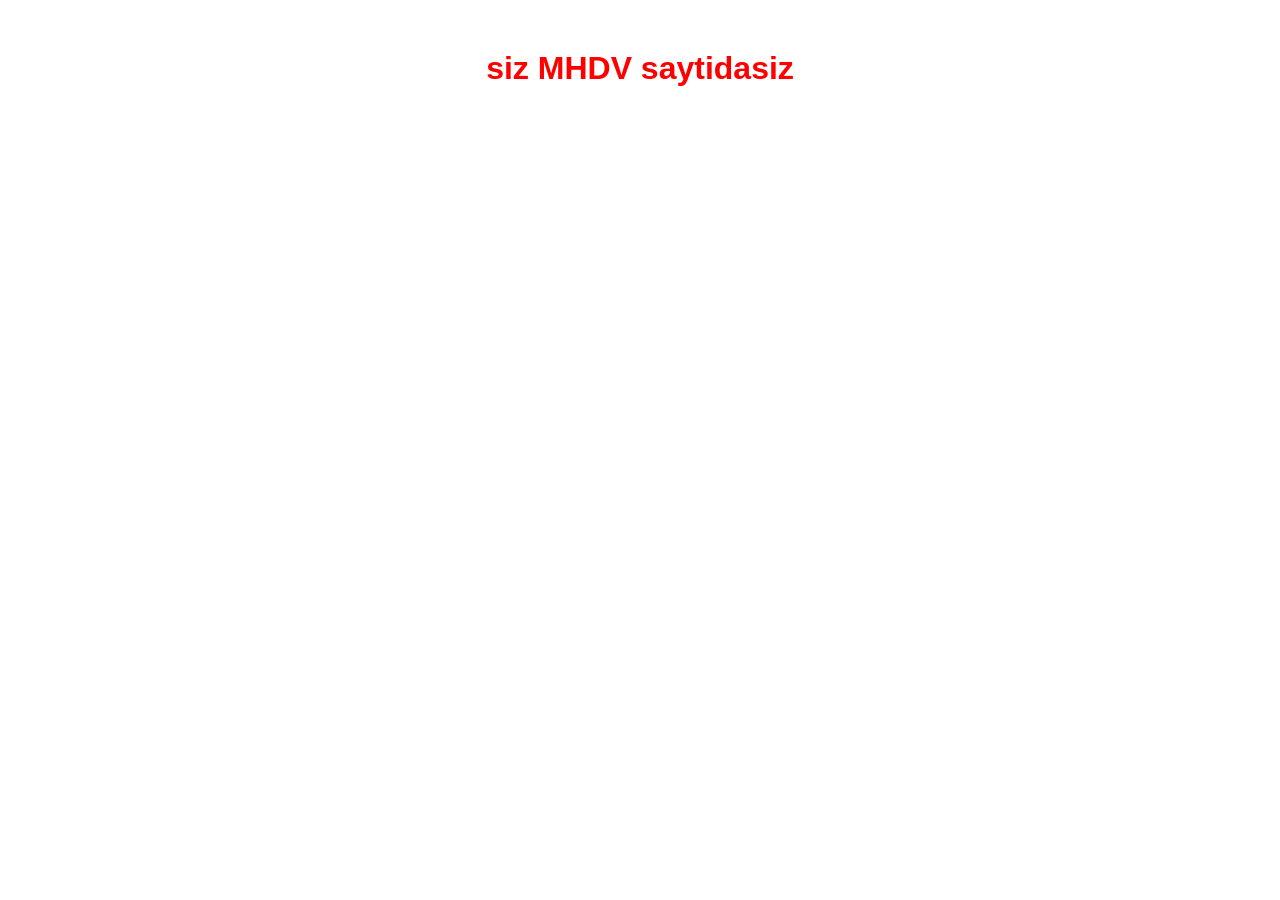
<file: sayt/index.html>
<!DOCTYPE html>
<html lang="uz">

<head>
    <meta charset="UTF-8">
    <meta name="viewport" content="width=device-width, initial-scale=1.0">
    <meta name="description" content="MHDV — rasmiy veb-sayt. Yangiliklar va ma’lumotlar mavjud.">
    <title>MHDV – rasmiy sayt</title>
    <link rel="stylesheet" href="style.css">
</head>

<body>
    <h1>
        siz MHDV saytidasiz
    </h1>
</body>

</html>
</file>
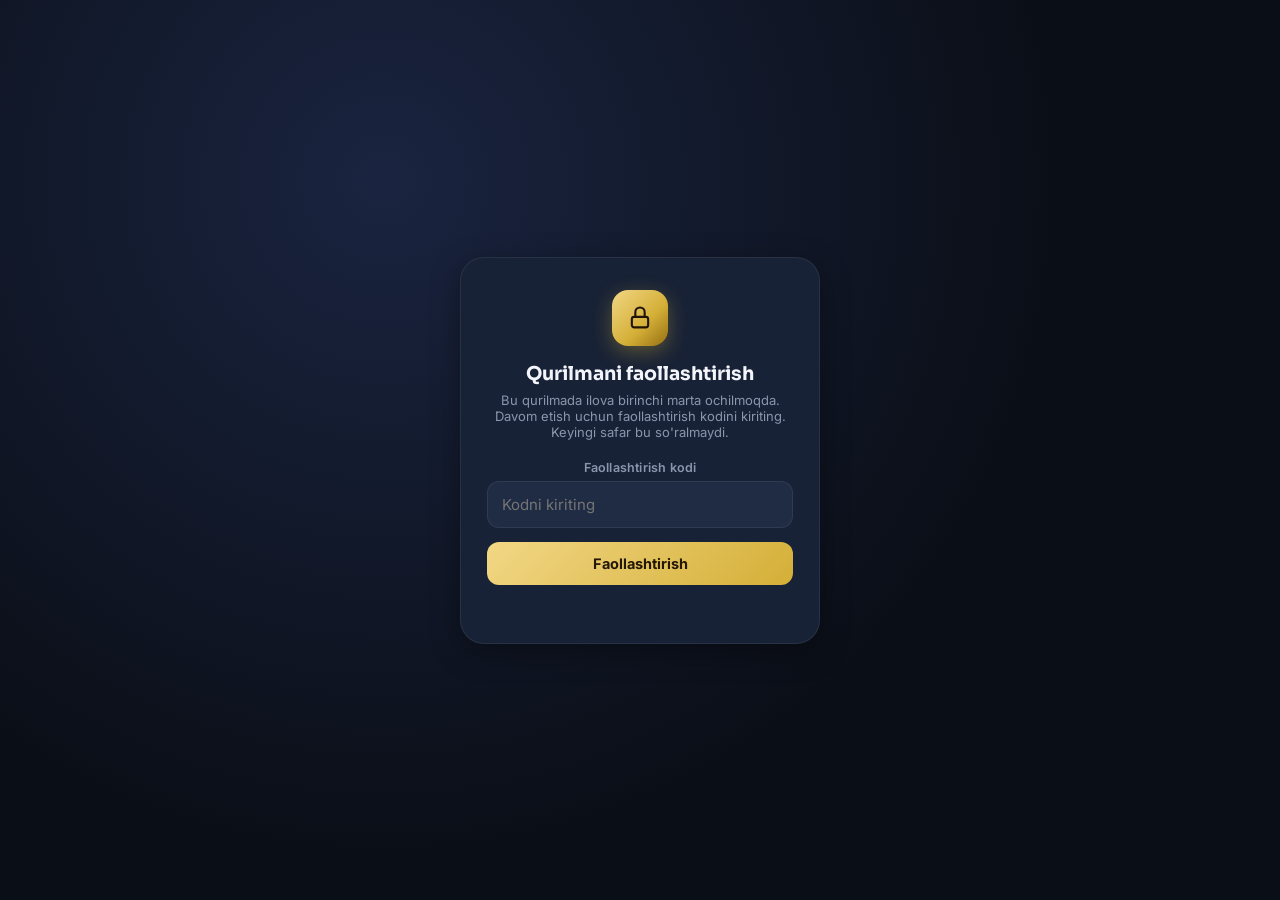
<file: qarz-nazorat.html>
<!DOCTYPE html>
<html lang="uz">
<head>
<meta charset="UTF-8">
<meta name="viewport" content="width=device-width, initial-scale=1.0, maximum-scale=1.0, user-scalable=no, viewport-fit=cover">
<title>QarzNazorat — Mijozlar qarz boshqaruvi</title>
<meta name="description" content="Mijozlar qarzini nazorat qilish tizimi">
<meta name="theme-color" content="#0A0E16">
<meta name="mobile-web-app-capable" content="yes">
<meta name="apple-mobile-web-app-capable" content="yes">
<meta name="apple-mobile-web-app-status-bar-style" content="black-translucent">
<meta name="apple-mobile-web-app-title" content="QarzNazorat">
<meta name="format-detection" content="telephone=no">
<link rel="manifest" href="manifest.json">
<link rel="icon" href="icon-192.png">
<link rel="apple-touch-icon" href="icon-192.png">
<link rel="preconnect" href="https://fonts.googleapis.com">
<link href="https://fonts.googleapis.com/css2?family=Sora:wght@400;500;600;700;800&family=Inter:wght@400;500;600;700&family=JetBrains+Mono:wght@500;600&display=swap" rel="stylesheet">
<style>
:root{
  --bg:#0A0E16;
  --surface:#111827;
  --card:#182236;
  --card2:#1F2C44;
  --border:rgba(255,255,255,0.07);
  --gold:#D4AF37;
  --gold-light:#F2D785;
  --green:#22C55E;
  --red:#F0473F;
  --amber:#F5A623;
  --text:#F3F5FA;
  --muted:#8996AC;
  --muted2:#5C6883;
  --radius:16px;
  --radius-sm:10px;
  --shadow:0 8px 30px rgba(0,0,0,0.35);
  --bg2:#131b2c;
  --safe-top:env(safe-area-inset-top,0px);
  --safe-bottom:env(safe-area-inset-bottom,0px);
  --safe-left:env(safe-area-inset-left,0px);
  --safe-right:env(safe-area-inset-right,0px);
}
*{box-sizing:border-box; -webkit-tap-highlight-color:transparent; -webkit-touch-callout:none; overscroll-behavior:none;}
html,body{margin:0;padding:0;height:100%; overscroll-behavior-y:none;}
body{
  background:radial-gradient(ellipse at top, var(--bg2) 0%, var(--bg) 55%);
  color:var(--text);
  font-family:'Inter',sans-serif;
  overflow-x:hidden;
  min-height:100vh;
}
body.light{
  --bg:#F3F4F8;
  --surface:#FFFFFF;
  --card:#FFFFFF;
  --card2:#EEF1F8;
  --border:rgba(20,30,50,0.08);
  --text:#141A26;
  --muted:#68728C;
  --muted2:#93A0BC;
  background:var(--bg);
}
h1,h2,h3,h4,.display{font-family:'Sora',sans-serif;}
.mono{font-family:'JetBrains Mono',monospace;}
/* Custom SVG icons (o'rniga emoji ishlatilmaydi — APK ichida emoji shrifti bo'lmasa ham bir xil ko'rinadi) */
.i{width:1em;height:1em;vertical-align:-0.15em;flex-shrink:0;fill:none;stroke:currentColor;stroke-width:1.8;stroke-linecap:round;stroke-linejoin:round;}
/* Ikonka turi (Boshqaruv > Ko'rinish > Ikonka turi) */
body.icons-bold .i{stroke-width:2.8;}
body.icons-thin .i{stroke-width:1.1;}
body.icons-sharp .i{stroke-linecap:butt;stroke-linejoin:miter;}
body.icons-filled .i{fill:currentColor;fill-opacity:0.18;stroke-width:1.6;}
.i.solid{fill:currentColor;stroke:none;}
#app{max-width:480px;margin:0 auto;min-height:100vh;position:relative;background:var(--bg);box-shadow:var(--shadow);}
.screen{display:none;}
.screen.active{display:block;}
.view{display:none;padding:16px 16px 100px;}
.view.active{display:block;animation:fadein .25s ease;}
@keyframes fadein{from{opacity:0;transform:translateY(6px);}to{opacity:1;transform:translateY(0);}}

/* ---------- LOGIN ---------- */
/* screen-login is a fixed, full-viewport overlay with the highest z-index so that,
   no matter what, NOTHING from the app (menus, bottom nav, etc.) can ever show
   through or around it. It only disappears once login succeeds (enterApp()),
   and the app screen only appears at that point. */
#screen-login{
  position:fixed;inset:0;z-index:1000;
  min-height:100vh;min-height:100dvh;display:flex;align-items:center;justify-content:center;
  background:radial-gradient(circle at 30% 20%, #1a2440 0%, #0A0E16 60%);
  padding:24px;overflow-y:auto;
}
#screen-login:not(.active){display:none !important;}
#screen-app:not(.active){display:none !important;}
.login-card{
  width:100%;max-width:360px;background:var(--card);border:1px solid var(--border);
  border-radius:24px;padding:36px 28px;box-shadow:var(--shadow);position:relative;overflow:hidden;
}
.login-card::before{
  content:"";position:absolute;top:-60px;right:-60px;width:180px;height:180px;border-radius:50%;
  background:radial-gradient(circle, rgba(212,175,55,0.25), transparent 70%);
}
.login-logo{
  width:56px;height:56px;border-radius:16px;margin:0 auto 18px;
  background:linear-gradient(135deg,var(--gold-light),var(--gold) 60%,#946f13);
  display:flex;align-items:center;justify-content:center;font-size:26px;font-weight:800;color:#20140a;
  box-shadow:0 6px 20px rgba(212,175,55,0.35);
}
.login-title{text-align:center;font-size:22px;font-weight:700;margin:0 0 4px;}
.login-sub{text-align:center;color:var(--muted);font-size:13px;margin:0 0 26px;}
.field{margin-bottom:14px;}
.field label{display:block;font-size:12.5px;color:var(--muted);margin-bottom:6px;font-weight:600;letter-spacing:.2px;}
.field input, .field select, .field textarea{
  width:100%;padding:13px 14px;background:var(--card2);border:1px solid var(--border);
  border-radius:12px;color:var(--text);font-size:15px;font-family:inherit;outline:none;
  transition:border-color .15s;
}
.field input:focus, .field select:focus, .field textarea:focus{border-color:var(--gold);}
.field input[readonly]{color:var(--muted);}
.btn{
  display:inline-flex;align-items:center;justify-content:center;gap:8px;
  padding:13px 18px;border-radius:12px;border:none;font-weight:700;font-size:14.5px;
  cursor:pointer;font-family:inherit;transition:transform .12s, filter .15s;
}
.btn:active{transform:scale(.97);}
.btn-gold{background:linear-gradient(135deg,var(--gold-light),var(--gold));color:#241704;width:100%;}
.btn-gold:hover{filter:brightness(1.06);}
.btn-outline{background:transparent;border:1px solid var(--border);color:var(--text);}
.btn-danger{background:rgba(240,71,63,0.12);color:var(--red);border:1px solid rgba(240,71,63,0.3);}
.btn-green{background:rgba(34,197,94,0.14);color:var(--green);border:1px solid rgba(34,197,94,0.3);}
.btn-sm{padding:8px 12px;font-size:12.5px;border-radius:9px;}
.login-error{color:var(--red);font-size:13px;text-align:center;margin-top:10px;min-height:16px;}

/* ---------- TOP BAR ---------- */
#topbar{
  position:sticky;top:calc(10px + env(safe-area-inset-top,0px));z-index:20;background:rgba(10,14,22,0.85);backdrop-filter:blur(14px);
  border:1px solid var(--border);padding:12px 16px;display:flex;align-items:center;justify-content:space-between;
  margin:calc(10px + env(safe-area-inset-top,0px)) 12px 4px;border-radius:var(--radius, 16px);box-shadow:0 4px 18px rgba(0,0,0,0.25);
}
body.light #topbar{background:rgba(255,255,255,0.85);}
.brand{display:flex;align-items:center;gap:10px;}
.brand-mark{width:34px;height:34px;border-radius:10px;background:linear-gradient(135deg,var(--gold-light),var(--gold));display:flex;align-items:center;justify-content:center;font-weight:800;color:#20140a;font-size:15px;overflow:hidden;}
.brand-mark img{width:100%;height:100%;object-fit:cover;}
.brand-name{font-weight:700;font-size:15.5px;}
.top-actions{display:flex;gap:8px;}
.icon-btn{
  width:38px;height:38px;border-radius:11px;background:var(--card2);border:1px solid var(--border);
  display:flex;align-items:center;justify-content:center;cursor:pointer;position:relative;color:var(--text);
}
.badge{
  position:absolute;top:-4px;right:-4px;background:var(--red);color:#fff;font-size:10px;font-weight:700;
  min-width:16px;height:16px;border-radius:8px;display:flex;align-items:center;justify-content:center;padding:0 3px;
}

/* ---------- BALANCE CARD (signature element) ---------- */
.balance-card{
  margin:4px 0 18px;border-radius:22px;padding:22px 22px 20px;position:relative;overflow:hidden;
  background:
    radial-gradient(circle at 90% -10%, rgba(212,175,55,0.35), transparent 55%),
    linear-gradient(135deg, #1b2540 0%, #0d1220 100%);
  border:1px solid rgba(212,175,55,0.25);
  box-shadow:0 10px 30px rgba(0,0,0,0.4);
}
.balance-card::after{
  content:"";position:absolute;inset:0;
  background-image:repeating-linear-gradient(115deg, rgba(255,255,255,0.02) 0 2px, transparent 2px 22px);
  pointer-events:none;
}
.balance-eyebrow{font-size:11.5px;letter-spacing:1.5px;text-transform:uppercase;color:var(--gold-light);font-weight:700;margin-bottom:8px;}
.balance-amount{font-family:'Sora',sans-serif;font-size:32px;font-weight:800;letter-spacing:-.5px;}
.balance-amount span{font-size:16px;color:var(--muted);font-weight:600;margin-left:4px;}
.balance-row{display:flex;gap:20px;margin-top:16px;}
.balance-stat{flex:1;}
.balance-stat .num{font-weight:700;font-size:17px;font-family:'Sora',sans-serif;}
.balance-stat .lbl{font-size:11px;color:var(--muted);margin-top:2px;}

/* ---------- SEARCH / SORT ---------- */
.toolbar{display:flex;gap:8px;margin-bottom:14px;}
.search-box{flex:1;position:relative;}
.search-box input{width:100%;padding:11px 12px 11px 38px;background:var(--card);border:1px solid var(--border);border-radius:12px;color:var(--text);font-size:14px;outline:none;}
.search-box .si{position:absolute;left:12px;top:50%;transform:translateY(-50%);color:var(--muted);}
.sort-select{background:var(--card);border:1px solid var(--border);border-radius:12px;color:var(--text);padding:0 10px;font-size:13px;font-family:inherit;}
.filter-chips{display:flex;gap:8px;margin-bottom:12px;overflow-x:auto;}
.filter-chip{flex-shrink:0;background:var(--card);border:1px solid var(--border);border-radius:20px;padding:7px 14px;font-size:12px;font-weight:700;color:var(--muted);cursor:pointer;white-space:nowrap;}
.filter-chip.active{background:var(--gold-grad);color:#1a1408;border-color:transparent;}

/* ---------- DEBTOR CARD ---------- */
.section-title{font-size:13px;color:var(--muted);font-weight:700;letter-spacing:.3px;text-transform:uppercase;margin:18px 0 10px;}
.debtor-card{
  display:flex;gap:12px;align-items:center;background:var(--card);border:1px solid var(--border);
  border-radius:16px;padding:13px;margin-bottom:10px;cursor:pointer;transition:border-color .15s, transform .1s;position:relative;
}
.debtor-card:active{transform:scale(.985);}
.debtor-card.pinned{border-color:rgba(240,71,63,0.45);background:linear-gradient(135deg, rgba(240,71,63,0.07), var(--card) 40%);}
.debtor-card.overdue{border-color:rgba(240,71,63,0.55);}
.d-avatar{width:50px;height:50px;border-radius:14px;background:var(--card2);display:flex;align-items:center;justify-content:center;font-weight:700;color:var(--gold-light);overflow:hidden;flex-shrink:0;font-size:18px;}
.d-avatar img{width:100%;height:100%;object-fit:cover;}
.d-info{flex:1;min-width:0;}
.d-name{font-weight:700;font-size:15px;display:flex;align-items:center;gap:6px;}
.pin-flag{color:var(--red);font-size:12px;}
.d-meta{font-size:12.5px;color:var(--muted);margin-top:3px;display:flex;gap:10px;flex-wrap:wrap;}
.d-amount{text-align:right;flex-shrink:0;}
.d-amount .val{font-weight:800;font-family:'Sora',sans-serif;font-size:15.5px;color:var(--gold-light);}
.d-amount .due{font-size:11px;color:var(--muted);margin-top:2px;}
.d-amount .due.overdue-txt{color:var(--red);font-weight:700;}
.pill{font-size:10.5px;padding:2px 8px;border-radius:20px;background:var(--card2);color:var(--muted);font-weight:600;}
.empty-state{text-align:center;padding:60px 20px;color:var(--muted);}
.empty-state .ic{font-size:40px;margin-bottom:10px;}

/* ---------- BOTTOM NAV ---------- */
#bottomnav{
  position:fixed;bottom:0;left:50%;transform:translateX(-50%);width:100%;max-width:480px;
  background:rgba(15,20,32,0.92);backdrop-filter:blur(16px);border-top:1px solid var(--border);
  display:flex;align-items:center;justify-content:space-around;padding:8px 4px calc(8px + env(safe-area-inset-bottom));z-index:30;
}
body.light #bottomnav{background:rgba(255,255,255,0.92);}
.nav-btn{display:flex;flex-direction:column;align-items:center;gap:3px;color:var(--muted);cursor:pointer;font-size:9.5px;font-weight:600;flex:1;padding:4px 2px;white-space:nowrap;}
.nav-btn.active{color:var(--gold-light);}
.nav-btn svg{width:19px;height:19px;}
.nav-fab{
  width:52px;height:52px;border-radius:16px;background:linear-gradient(135deg,var(--gold-light),var(--gold));
  display:flex;align-items:center;justify-content:center;color:#20140a;font-size:26px;font-weight:800;
  margin-top:-26px;box-shadow:0 8px 20px rgba(212,175,55,0.4);cursor:pointer;flex-shrink:0;
}

/* ---------- MENYU JOYLASHUVI (5 usul) ---------- */
/* 2-usul: menyu tepaga o'tadi */
body.navlayout-top #bottomnav{
  top:0;bottom:auto;border-top:none;border-bottom:1px solid var(--border);
}
body.navlayout-top #topbar{margin-top:60px;}
/* 3-usul: hammasi chap tomonga o'tadi (vertikal panel, chap chetda) */
body.navlayout-left #bottomnav{
  left:0;right:auto;top:0;bottom:0;transform:none;width:auto;max-width:70px;height:100%;
  flex-direction:column;justify-content:flex-start;align-items:center;gap:20px;
  padding:20px 4px calc(20px + env(safe-area-inset-bottom));
  border-top:none;border-right:1px solid var(--border);
}
body.navlayout-left .nav-btn{flex:none;}
body.navlayout-left .nav-fab{margin-top:0;}
body.navlayout-left #app{padding-left:70px;}
/* 4-usul: hammasi o'ng tomonga o'tadi (vertikal panel, o'ng chetda) */
body.navlayout-right #bottomnav{
  right:0;left:auto;top:0;bottom:0;transform:none;width:auto;max-width:70px;height:100%;
  flex-direction:column;justify-content:flex-start;align-items:center;gap:20px;
  padding:20px 4px calc(20px + env(safe-area-inset-bottom));
  border-top:none;border-left:1px solid var(--border);
}
body.navlayout-right .nav-btn{flex:none;}
body.navlayout-right .nav-fab{margin-top:0;}
body.navlayout-right #app{padding-right:70px;}
/* 5-usul: hammasi har xil joyda (sochilgan) */
body.navlayout-scattered #bottomnav{
  background:transparent;backdrop-filter:none;border:none;padding:0;
  justify-content:flex-start;pointer-events:none;
}
body.navlayout-scattered #bottomnav .nav-btn,
body.navlayout-scattered #bottomnav .nav-fab{position:fixed;pointer-events:auto;flex:none;margin:0;z-index:31;}
body.navlayout-scattered #bottomnav .nav-btn[data-nav="dashboard"]{top:70px;left:14px;}
body.navlayout-scattered #bottomnav .nav-btn[data-nav="notifications"]{top:70px;right:14px;}
body.navlayout-scattered #bottomnav .nav-fab{bottom:24px;left:50%;transform:translateX(-50%);}
body.navlayout-scattered #bottomnav .nav-btn[data-nav="settings"]{bottom:20px;right:14px;}
body.navlayout-scattered #bottomnav .nav-btn[data-nav="pinned"]{bottom:20px;left:14px;}
body.navlayout-scattered #bottomnav .nav-btn[data-nav="haqdorlar"]{top:130px;right:14px;}

/* ---------- HEADER BACK ---------- */
.subheader{display:flex;align-items:center;gap:12px;margin-bottom:16px;}
.back-btn{width:36px;height:36px;border-radius:10px;background:var(--card2);display:flex;align-items:center;justify-content:center;cursor:pointer;flex-shrink:0;}
.subheader h2{margin:0;font-size:18px;font-weight:700;}

/* ---------- TYPE SELECT BUTTONS ---------- */
.type-grid{display:grid;grid-template-columns:1fr 1fr;gap:12px;margin-bottom:20px;}
.type-btn{
  background:var(--card);border:1.5px solid var(--border);border-radius:16px;padding:22px 14px;text-align:center;cursor:pointer;
  transition:border-color .15s, background .15s;
}
.type-btn:active{transform:scale(.97);}
.type-btn .ic{font-size:28px;margin-bottom:8px;}
.type-btn .lbl{font-weight:700;font-size:14px;}
.type-btn.money{border-color:rgba(212,175,55,0.35);}
.type-btn.product{border-color:rgba(34,197,94,0.3);}
.type-btn.gameclub{border-color:rgba(59,124,224,0.35);}

/* ---------- FORM CARD ---------- */
.form-card{background:var(--card);border:1px solid var(--border);border-radius:18px;padding:18px;margin-bottom:14px;}
.photo-upload{
  width:100%;height:120px;border-radius:14px;border:1.5px dashed var(--border);background:var(--card2);
  display:flex;flex-direction:column;align-items:center;justify-content:center;color:var(--muted);cursor:pointer;
  margin-bottom:16px;overflow:hidden;position:relative;font-size:13px;text-align:center;
}
.photo-upload img{width:100%;height:100%;object-fit:cover;position:absolute;inset:0;}
.photo-upload .ic{font-size:26px;margin-bottom:6px;}
.two-col{display:grid;grid-template-columns:1fr 1fr;gap:10px;}
.product-block{background:var(--card2);border:1px solid var(--border);border-radius:14px;padding:14px;margin-bottom:10px;position:relative;}
.product-block .rm{position:absolute;top:10px;right:10px;color:var(--red);font-size:12px;cursor:pointer;font-weight:700;}
.total-preview{background:var(--card2);border:1px solid var(--border);border-radius:12px;padding:12px 14px;margin-bottom:14px;display:flex;justify-content:space-between;align-items:center;}
.total-preview .amt{font-weight:800;font-family:'Sora',sans-serif;color:var(--gold-light);font-size:17px;}

/* ---------- DEBTOR DETAIL ---------- */
.stat-strip{display:flex;gap:10px;margin-bottom:18px;}
.stat-box{flex:1;background:var(--card);border:1px solid var(--border);border-radius:14px;padding:12px;text-align:center;}
.stat-box .num{font-family:'Sora',sans-serif;font-weight:800;font-size:17px;}
.stat-box .lbl{font-size:10.5px;color:var(--muted);margin-top:3px;}
.contact-row{display:flex;gap:10px;margin-bottom:16px;}
.contact-chip{flex:1;background:var(--card);border:1px solid var(--border);border-radius:12px;padding:10px 12px;display:flex;align-items:center;gap:8px;cursor:pointer;font-size:13px;font-weight:600;}
.debt-item{background:var(--card);border:1px solid var(--border);border-radius:16px;padding:14px;margin-bottom:10px;}
.debt-item.paid{opacity:.55;}
.debt-item.overdue{border-color:rgba(240,71,63,0.5);}
.debt-item-top{display:flex;justify-content:space-between;align-items:flex-start;margin-bottom:8px;}
.debt-type-lbl{font-size:11px;color:var(--muted);text-transform:uppercase;letter-spacing:.4px;font-weight:700;}
.debt-amt{font-family:'Sora',sans-serif;font-weight:800;font-size:16px;color:var(--gold-light);}
.debt-dates{font-size:12px;color:var(--muted);display:flex;gap:14px;margin-bottom:10px;flex-wrap:wrap;}
.debt-dates b{color:var(--text);}
.debt-note{font-size:12.5px;color:var(--muted);font-style:italic;margin-bottom:10px;}
.debt-products{font-size:12.5px;color:var(--muted);margin-bottom:8px;}
.debt-actions{display:flex;gap:8px;}
.status-tag{font-size:10.5px;font-weight:700;padding:3px 9px;border-radius:20px;}
.status-tag.paid{background:rgba(34,197,94,0.15);color:var(--green);}
.status-tag.open{background:rgba(212,175,55,0.15);color:var(--gold-light);}
.status-tag.overdue{background:rgba(240,71,63,0.15);color:var(--red);}

/* ---------- NOTIFICATIONS ---------- */
.notif-item{display:flex;gap:12px;background:var(--card);border:1px solid var(--border);border-radius:14px;padding:13px;margin-bottom:10px;align-items:center;}
.notif-item.overdue{border-color:rgba(240,71,63,0.5);}
.notif-ic{width:38px;height:38px;border-radius:11px;background:var(--card2);display:flex;align-items:center;justify-content:center;flex-shrink:0;font-size:17px;}
.notif-item.overdue .notif-ic{background:rgba(240,71,63,0.15);}
.notif-body{flex:1;font-size:13px;}
.notif-body b{font-size:14px;}
.notif-days{font-size:11px;font-weight:700;color:var(--muted);}
.notif-days.overdue{color:var(--red);}

/* ---------- SETTINGS ---------- */
.settings-menu-item{display:flex;align-items:center;gap:14px;background:var(--card);border:1px solid var(--border);border-radius:16px;padding:16px;margin-bottom:10px;cursor:pointer;}
.settings-menu-item .ic{width:40px;height:40px;border-radius:12px;background:var(--card2);display:flex;align-items:center;justify-content:center;font-size:18px;}
.settings-menu-item .txt b{display:block;font-size:14.5px;}
.settings-menu-item .txt span{font-size:12px;color:var(--muted);}
.toggle-row{display:flex;align-items:center;justify-content:space-between;background:var(--card);border:1px solid var(--border);border-radius:14px;padding:13px 14px;margin-bottom:8px;}
.toggle-row .t-txt b{font-size:13.5px;display:block;}
.toggle-row .t-txt span{font-size:11.5px;color:var(--muted);}
.switch{position:relative;width:44px;height:25px;flex-shrink:0;}
.switch input{opacity:0;width:0;height:0;}
.slider{position:absolute;inset:0;background:var(--card2);border:1px solid var(--border);border-radius:20px;cursor:pointer;transition:.2s;}
.slider::before{content:"";position:absolute;width:19px;height:19px;left:2px;top:2px;background:var(--muted);border-radius:50%;transition:.2s;}
.switch input:checked + .slider{background:linear-gradient(135deg,var(--gold-light),var(--gold));border-color:transparent;}
.switch input:checked + .slider::before{transform:translateX(19px);background:#20140a;}
.func-group-title{font-size:11.5px;color:var(--gold-light);font-weight:700;letter-spacing:.4px;text-transform:uppercase;margin:20px 0 8px;}

/* ---------- MODAL ---------- */
#modal-overlay{position:fixed;inset:0;background:rgba(5,7,12,0.65);backdrop-filter:blur(4px);z-index:100;display:none;align-items:flex-end;justify-content:center;}
#modal-overlay.active{display:flex;}
.modal-box{width:100%;max-width:480px;background:var(--surface);border-radius:24px 24px 0 0;padding:24px 20px calc(24px + env(safe-area-inset-bottom));border:1px solid var(--border);border-bottom:none;animation:slideup .25s ease;max-height:85vh;overflow-y:auto;}
@keyframes slideup{from{transform:translateY(100%);}to{transform:translateY(0);}}
.modal-title{font-size:17px;font-weight:700;margin:0 0 4px;}
.modal-sub{font-size:13px;color:var(--muted);margin:0 0 18px;}
.pin-dots{display:flex;gap:10px;justify-content:center;margin:20px 0;}
.pin-dot{width:14px;height:14px;border-radius:50%;background:var(--card2);border:1px solid var(--border);}
.pin-dot.filled{background:var(--gold);border-color:var(--gold);}
.numpad{display:grid;grid-template-columns:repeat(3,1fr);gap:10px;}
.numpad button{padding:16px;border-radius:14px;background:var(--card2);border:1px solid var(--border);color:var(--text);font-size:18px;font-weight:600;cursor:pointer;}
.numpad button:active{background:var(--card);}
.modal-close{position:absolute;top:16px;right:20px;color:var(--muted);font-size:20px;cursor:pointer;}
.toast{position:fixed;bottom:100px;left:50%;transform:translateX(-50%);background:var(--card2);border:1px solid var(--border);padding:12px 20px;border-radius:14px;font-size:13.5px;font-weight:600;z-index:200;box-shadow:var(--shadow);display:none;}
.toast.show{display:block;animation:fadein .2s ease;}
.hint{font-size:11.5px;color:var(--muted2);margin-top:-6px;margin-bottom:14px;}

/* ---------- SECURITY FIELD OFF/ON TOGGLE ---------- */
.field-row{display:flex;align-items:flex-end;gap:8px;margin-bottom:14px;}
.field-row .field{flex:1;margin-bottom:0;}
.field-off-btn{
  flex-shrink:0;padding:12px 12px;border-radius:12px;border:1px solid var(--border);background:var(--card2);
  color:var(--muted);font-size:11.5px;font-weight:700;cursor:pointer;white-space:nowrap;font-family:inherit;
}
.field-off-btn.is-off{background:rgba(240,71,63,0.14);border-color:rgba(240,71,63,0.4);color:var(--red);}
.field.sec-disabled input{border-color:var(--red);color:var(--red);background:rgba(240,71,63,0.06);}
.field.sec-disabled label{color:var(--red);}
.sec-status{font-size:11px;margin:-8px 0 14px;color:var(--muted2);}
.sec-status.is-off{color:var(--red);font-weight:600;}

/* ---------- CUSTOMIZE / LAYOUT EDIT MODE ---------- */
.custom-el{position:relative;}
.customize-active .custom-el{outline:1.5px dashed rgba(212,175,55,0.6);outline-offset:2px;border-radius:10px;touch-action:none;}
.customize-active .custom-el:active{outline-color:var(--gold);z-index:500;}
.custom-el .cust-handle{
  position:absolute;right:-6px;bottom:-6px;width:20px;height:20px;border-radius:6px;
  background:var(--gold);border:2px solid var(--bg);display:none;z-index:501;cursor:nwse-resize;
}
.customize-active .custom-el .cust-handle{display:block;}
.customize-active .custom-el .cust-drag{
  position:absolute;left:-6px;top:-6px;width:20px;height:20px;border-radius:6px;
  background:var(--card2);border:2px solid var(--gold);display:none;z-index:501;cursor:grab;
  align-items:center;justify-content:center;color:var(--gold);font-size:11px;
}
.customize-active .custom-el .cust-drag{display:flex;}
#customize-bar{
  position:fixed;left:50%;top:14px;bottom:auto;transform:translateX(-50%);z-index:900;display:none;
  background:var(--card);border:1px solid var(--gold);border-radius:14px;padding:10px 14px;
  box-shadow:var(--shadow);gap:8px;align-items:center;pointer-events:none;
}
#customize-bar.active{display:flex;}
#customize-bar > *{pointer-events:auto;}
.picker-item{
  display:flex;align-items:center;justify-content:space-between;background:var(--card2);border:1px solid var(--border);
  border-radius:12px;padding:13px 14px;margin-bottom:8px;cursor:pointer;font-size:14px;font-weight:600;
}
.picker-item:active{transform:scale(.98);}
::-webkit-scrollbar{width:0;height:0;}

/* ---------- LOADING OVERLAY (har bir amalda 0.3-0.5s) ---------- */
#loading-overlay{
  position:fixed;inset:0;z-index:2000;display:none;align-items:center;justify-content:center;
  background:rgba(5,7,12,0.45);backdrop-filter:blur(2px);opacity:0;transition:opacity .5s ease;
}
#loading-overlay.show{display:flex;opacity:1;}
.loading-spinner{width:40px;height:40px;border-radius:50%;border:3px solid rgba(212,175,55,0.25);border-top-color:var(--gold);animation:spin .6s linear infinite;}
@keyframes spin{to{transform:rotate(360deg);}}
.loading-box{background:var(--card);border:1px solid var(--border);border-radius:16px;padding:20px 26px;display:flex;flex-direction:column;align-items:center;gap:10px;box-shadow:var(--shadow);}
.loading-box span{font-size:12.5px;color:var(--muted);font-weight:600;}

/* ---------- SITE BLOCK OVERLAY ---------- */
#block-overlay{position:fixed;inset:0;z-index:3000;display:none;align-items:center;justify-content:center;background:#0A0E16;padding:24px;}
#block-overlay.active{display:flex;}
.block-card{max-width:360px;text-align:center;}
.block-card h2{color:var(--red);font-size:20px;margin-bottom:10px;}
.block-card p{color:var(--muted);font-size:14px;line-height:1.6;margin-bottom:22px;}
.block-card a{color:var(--gold-light);font-weight:700;text-decoration:none;}

/* ---------- MAXSUS RAQAM KIRITISH KLAVIATURASI (telefon klaviaturasi o'rniga) ---------- */
#numpad-overlay{position:fixed;inset:0;z-index:2500;display:none;align-items:flex-end;justify-content:center;background:rgba(5,7,12,0.55);}
#numpad-overlay.active{display:flex;}
.numpad-box{width:100%;max-width:480px;background:var(--card);border-top:1px solid var(--border);border-radius:20px 20px 0 0;padding:16px 16px calc(16px + env(safe-area-inset-bottom));animation:npUp .25s ease;}
@keyframes npUp{from{transform:translateY(30px);opacity:0;}to{transform:translateY(0);opacity:1;}}
.numpad-display{background:var(--card2);border:1px solid var(--border);border-radius:14px;padding:16px;text-align:right;font-size:26px;font-weight:800;color:var(--gold-light);margin-bottom:14px;letter-spacing:0.5px;min-height:28px;}
.numpad-grid{display:grid;grid-template-columns:repeat(3,1fr);gap:8px;margin-bottom:10px;}
.numpad-key{background:var(--card2);border:1px solid var(--border);border-radius:12px;padding:16px 0;text-align:center;font-size:19px;font-weight:700;color:var(--text);cursor:pointer;user-select:none;transition:background .15s;}
.numpad-key:active{background:rgba(212,175,55,0.25);}
.numpad-key.fn{color:var(--gold-light);font-size:15px;}
.numpad-actions{display:flex;gap:8px;}
.numpad-actions .btn{flex:1;}

/* ---------- RASM LIGHTBOX (bosilsa kattalashadi, bir nechta rasm bo'lsa suriladi) ---------- */
#lightbox-overlay{position:fixed;inset:0;z-index:3500;display:none;align-items:center;justify-content:center;background:rgba(0,0,0,0.92);}
#lightbox-overlay.active{display:flex;}
.lightbox-img{max-width:92vw;max-height:78vh;border-radius:12px;object-fit:contain;touch-action:pan-y;}
.lightbox-close{position:absolute;top:18px;right:18px;width:38px;height:38px;border-radius:50%;background:rgba(255,255,255,0.12);display:flex;align-items:center;justify-content:center;cursor:pointer;color:#fff;}
.lightbox-nav{position:absolute;top:50%;transform:translateY(-50%);width:42px;height:42px;border-radius:50%;background:rgba(255,255,255,0.12);display:flex;align-items:center;justify-content:center;cursor:pointer;color:#fff;}
.lightbox-nav.prev{left:10px;} .lightbox-nav.next{right:10px;}
.lightbox-counter{position:absolute;bottom:22px;left:50%;transform:translateX(-50%);color:#fff;font-size:12px;background:rgba(255,255,255,0.12);padding:5px 12px;border-radius:20px;}
.gallery-thumbs{display:flex;gap:8px;overflow-x:auto;margin:8px 0;}
.gallery-thumbs img{width:64px;height:64px;object-fit:cover;border-radius:10px;flex-shrink:0;cursor:pointer;border:1px solid var(--border);}

/* ---------- DIZAYN / RANG PRESETLARI ---------- */
.preset-grid{display:grid;grid-template-columns:repeat(2,1fr);gap:10px;}
.preset-card{background:var(--card2);border:1px solid var(--border);border-radius:12px;padding:12px 10px;cursor:pointer;text-align:center;transition:border-color .15s;}
.preset-card:active{border-color:var(--gold-light);}
.preset-dots{display:flex;justify-content:center;gap:4px;margin-bottom:6px;}
.preset-dots span{width:20px;height:20px;border-radius:50%;display:inline-block;}
.preset-name{font-size:11.5px;font-weight:700;color:var(--text);}

/* ---------- MAHSULOTLAR ---------- */
.products-grid{display:grid;grid-template-columns:repeat(2,1fr);gap:10px;}
.product-card{background:var(--card);border:1px solid var(--border);border-radius:14px;overflow:hidden;cursor:pointer;}
.product-card .p-img{width:100%;height:100px;background:var(--card2);display:flex;align-items:center;justify-content:center;overflow:hidden;position:relative;}
.product-card .p-img img{width:100%;height:100%;object-fit:cover;}
.product-card .p-body{padding:9px 10px 11px;}
.product-card .p-name{font-size:12.5px;font-weight:700;margin-bottom:3px;white-space:nowrap;overflow:hidden;text-overflow:ellipsis;}
.product-card .p-qty{font-size:11px;color:var(--muted);margin-bottom:3px;}
.product-card .p-price{font-size:12.5px;font-weight:800;color:var(--gold-light);}
.product-card .p-pin{position:absolute;top:6px;right:6px;width:22px;height:22px;border-radius:50%;background:rgba(0,0,0,0.4);display:flex;align-items:center;justify-content:center;}
.product-card .p-pin svg{width:13px;height:13px;color:#fff;}
.picker-item{background:var(--card2);border:1px solid var(--border);border-radius:12px;overflow:hidden;}
.picker-item .p-img{width:100%;height:80px;background:var(--card);display:flex;align-items:center;justify-content:center;overflow:hidden;}
.picker-item .p-img img{width:100%;height:100%;object-fit:cover;}
.picker-item .p-body{padding:8px;}
.picker-item .p-name{font-size:11.5px;font-weight:700;margin-bottom:2px;}
.picker-item .p-avail{font-size:10px;color:var(--muted);margin-bottom:6px;}
.stepper{display:flex;align-items:center;justify-content:space-between;gap:6px;}
.stepper button{width:26px;height:26px;border-radius:8px;background:var(--card);border:1px solid var(--border);color:var(--text);font-size:15px;font-weight:800;cursor:pointer;}
.stepper .val{font-size:13px;font-weight:700;flex:1;text-align:center;}
.picker-item{position:relative;cursor:pointer;}
.picker-item .p-badge{position:absolute;top:6px;right:6px;background:var(--gold-grad);color:#1a1408;font-size:10.5px;font-weight:800;padding:2px 7px;border-radius:20px;box-shadow:0 3px 10px rgba(0,0,0,0.3);z-index:2;}
.qty-templates{display:flex;flex-wrap:wrap;gap:8px;margin:14px 0;}
.qty-templates button{flex:1 1 calc(25% - 8px);min-width:56px;padding:12px 6px;border-radius:12px;background:var(--card2);border:1px solid var(--border);color:var(--text);font-weight:700;font-size:14px;cursor:pointer;}
.qty-templates button.active{background:var(--gold-grad);color:#1a1408;border-color:transparent;}
.qty-templates button.custom{flex:1 1 100%;background:transparent;border:1px dashed var(--border);color:var(--muted);font-size:12.5px;}
.picker-detail-head{display:flex;align-items:center;gap:12px;margin-bottom:6px;}
.picker-detail-head img,.picker-detail-head .ph{width:56px;height:56px;border-radius:12px;object-fit:cover;background:var(--card2);flex-shrink:0;}
.picker-detail-head .nm{font-weight:700;font-size:15px;}
.picker-detail-head .sub{font-size:11.5px;color:var(--muted);}
.price-override{display:flex;align-items:center;gap:8px;background:var(--card2);border:1px solid var(--border);border-radius:12px;padding:8px 10px;margin-top:4px;}
.price-override input{flex:1;background:transparent;border:none;color:var(--text);font-size:13px;outline:none;}
.price-override .lbl{font-size:11px;color:var(--muted);white-space:nowrap;}
.qty-change-btn{font-size:11px;font-weight:700;color:var(--gold-light);background:var(--card2);border:1px solid var(--border);border-radius:8px;padding:6px 10px;cursor:pointer;}
.cart-row{display:flex;align-items:center;gap:10px;background:var(--card);border:1px solid var(--border);border-radius:12px;padding:8px 10px;margin-bottom:8px;}
.cart-row img{width:38px;height:38px;border-radius:8px;object-fit:cover;flex-shrink:0;}
.cart-row .info{flex:1;min-width:0;}
.cart-row .info b{display:block;font-size:12.5px;white-space:nowrap;overflow:hidden;text-overflow:ellipsis;}
.cart-row .info span{font-size:11px;color:var(--muted);}
body.style-uppercase .brand-name, body.style-uppercase .section-title, body.style-uppercase .btn, body.style-uppercase h1, body.style-uppercase h2{text-transform:uppercase;letter-spacing:0.5px;}

/* ---------- CHIZMA (PATTERN) BILAN KIRISH ---------- */
.pattern-wrap{position:relative;width:220px;height:220px;margin:10px auto 14px;}
.pattern-svg{position:absolute;inset:0;width:100%;height:100%;pointer-events:none;}
.pattern-grid{position:absolute;inset:0;display:grid;grid-template-columns:repeat(3,1fr);grid-template-rows:repeat(3,1fr);place-items:center;touch-action:none;}
.pattern-dot{width:22px;height:22px;border-radius:50%;border:2.5px solid var(--border);background:var(--card2);transition:background .15s, border-color .15s, transform .15s;}
.pattern-dot.active{background:var(--gold-grad);border-color:var(--gold-light);transform:scale(1.15);}
.pattern-dot.err{background:var(--red)!important;border-color:var(--red)!important;}

/* ---------- DIZAYN: ELEMENTLAR ORASIDAGI BO'SHLIQ (admin panelidan sozlanadi) ---------- */
:root{--el-spacing:13px;}
.debtor-card, .form-card, .debt-item, .notif-item, .settings-menu-item, .toggle-row{margin-bottom:var(--el-spacing) !important;}

/* ---------- DAFTAR (NOTEBOOK) ---------- */
.daftar-toolbar{display:flex;gap:8px;margin-bottom:12px;}
.daftar-toolbar input{flex:2;background:var(--card);border:1px solid var(--border);border-radius:12px;padding:10px 12px;color:var(--text);font-size:13px;}
.daftar-toolbar select{flex:1;background:var(--card);border:1px solid var(--border);border-radius:12px;padding:10px 6px;color:var(--text);font-size:12px;}
.daftar-note{
  position:relative;background:linear-gradient(var(--card), var(--card)) padding-box,
    repeating-linear-gradient(var(--card) 0 27px, var(--border) 27px 28px) padding-box;
  background-color:var(--card);
  border:1px solid var(--border);border-radius:14px;padding:16px 16px 14px 16px;margin-bottom:14px;
  background-image:repeating-linear-gradient(to bottom, transparent 0 27px, var(--border) 27px 28px);
  background-size:100% 28px;background-position:0 54px;
}
.daftar-note::before{content:'';position:absolute;left:34px;top:0;bottom:0;width:1px;background:rgba(212,175,55,0.25);}
.daftar-note-head{display:flex;align-items:center;gap:10px;margin-bottom:10px;padding-left:22px;}
.daftar-note-head .av{width:34px;height:34px;border-radius:50%;background:var(--gold-grad);display:flex;align-items:center;justify-content:center;font-weight:800;color:#1a1408;font-size:13px;flex-shrink:0;overflow:hidden;}
.daftar-note-head .av img{width:100%;height:100%;object-fit:cover;}
.daftar-note-head .who b{display:block;font-size:14px;}
.daftar-note-head .who span{font-size:11.5px;color:var(--muted);}
.daftar-note-text{padding-left:22px;font-size:13.5px;line-height:28px;white-space:pre-wrap;color:var(--text);font-family:'Segoe UI', 'Caveat', cursive, sans-serif;}
.daftar-note-photo{margin:8px 0 8px 22px;max-width:70%;border-radius:10px;display:block;}
.daftar-note-foot{display:flex;justify-content:space-between;align-items:center;padding-left:22px;margin-top:10px;font-size:11px;color:var(--muted2);}
.daftar-note-foot .actions{display:flex;gap:10px;}
.daftar-note-foot .actions span{cursor:pointer;color:var(--gold-light);font-weight:600;}

/* ---------- DAFTAR: notebook-page upgrade + tahlil ---------- */
.daftar-note{box-shadow:0 6px 18px rgba(0,0,0,0.18);}
.daftar-note::after{content:'';position:absolute;top:0;left:16px;right:16px;height:3px;border-radius:0 0 3px 3px;background:linear-gradient(90deg,transparent, rgba(212,175,55,0.45), transparent);}
.daftar-note-head .who span.df-tag{display:inline-block;margin-left:6px;padding:1px 7px;border-radius:20px;background:rgba(212,175,55,0.15);color:var(--gold-light);font-size:9.5px;font-weight:700;vertical-align:1px;}
.daftar-note-foot .actions span.edit{color:var(--muted);}
.daftar-toolbar-row2{display:flex;gap:8px;margin-bottom:12px;}
.daftar-toolbar-row2 .btn{flex:1;}
.tahlil-summary{display:grid;grid-template-columns:repeat(3,1fr);gap:10px;margin-bottom:16px;}
.tahlil-summary .box{background:var(--card);border:1px solid var(--border);border-radius:14px;padding:12px;text-align:center;}
.tahlil-summary .box .num{font-family:'Sora',sans-serif;font-weight:800;font-size:16px;color:var(--gold-light);}
.tahlil-summary .box .lbl{font-size:10px;color:var(--muted);margin-top:3px;}
.tahlil-row{display:flex;align-items:center;gap:10px;background:var(--card);border:1px solid var(--border);border-radius:12px;padding:10px 12px;margin-bottom:8px;}
.tahlil-row .av{width:32px;height:32px;border-radius:50%;background:var(--gold-grad);display:flex;align-items:center;justify-content:center;font-weight:800;color:#1a1408;font-size:12px;flex-shrink:0;overflow:hidden;}
.tahlil-row .av img{width:100%;height:100%;object-fit:cover;}
.tahlil-row .info{flex:1;min-width:0;}
.tahlil-row .info b{display:block;font-size:12.5px;}
.tahlil-row .info span{font-size:11px;color:var(--muted);white-space:nowrap;overflow:hidden;text-overflow:ellipsis;display:block;max-width:100%;}
.tahlil-row .act{cursor:pointer;color:var(--gold-light);font-size:11px;font-weight:700;flex-shrink:0;padding:6px 10px;background:var(--card2);border-radius:8px;}

/* ---------- PRODUCTS: redesign ---------- */
.products-actions{display:grid;grid-template-columns:1fr 1fr;gap:8px;margin-bottom:10px;}
.products-actions .wide{grid-column:1 / -1;}
.products-actions .btn-spiska{background:linear-gradient(135deg,#2c3e6b,#1b2745);border:1px solid rgba(212,175,55,0.3);color:var(--gold-light);display:flex;align-items:center;justify-content:center;gap:7px;font-weight:700;}
.product-card{transition:transform .15s, box-shadow .15s;position:relative;}
.product-card:active{transform:scale(.97);}
.product-card::before{content:'';position:absolute;inset:0;pointer-events:none;border-radius:14px;box-shadow:inset 0 0 0 1px rgba(255,255,255,0.02);}
.product-card .p-img{background:linear-gradient(145deg,var(--card2),var(--card));}
.product-card .p-cat{position:absolute;top:6px;left:6px;padding:2px 8px;border-radius:20px;background:rgba(0,0,0,0.45);color:#F2D785;font-size:9px;font-weight:700;backdrop-filter:blur(2px);}
.product-card .p-low{position:absolute;bottom:6px;left:6px;padding:2px 7px;border-radius:20px;background:rgba(240,71,63,0.85);color:#fff;font-size:9px;font-weight:800;}
.product-card .p-body{border-top:1px solid var(--border);}
.stat-strip .stat-box{background:linear-gradient(160deg,var(--card),var(--card2));}

/* ---------- SPISKA (ro'yxat) screen ---------- */
.spiska-recipient{background:var(--card);border:1px solid var(--border);border-radius:14px;padding:14px;margin-bottom:12px;}
.spiska-recipient .row{display:flex;gap:8px;}
.spiska-meta{display:flex;justify-content:space-between;font-size:11px;color:var(--muted);margin-top:8px;padding-top:8px;border-top:1px dashed var(--border);}
.cart-add-fab{width:38px;height:38px;border-radius:50%;background:var(--gold-grad);display:flex;align-items:center;justify-content:center;color:#1a1408;font-size:20px;font-weight:800;cursor:pointer;flex-shrink:0;box-shadow:0 4px 14px rgba(212,175,55,0.35);}
.share-modal-row{display:flex;flex-direction:column;gap:10px;margin-top:10px;}
.share-opt{display:flex;align-items:center;gap:12px;padding:12px 14px;border-radius:12px;background:var(--card2);border:1px solid var(--border);cursor:pointer;font-weight:700;font-size:13.5px;}
.share-opt .ic{width:34px;height:34px;border-radius:10px;display:flex;align-items:center;justify-content:center;flex-shrink:0;color:#fff;}
.share-opt.tg .ic{background:#229ED9;}
.share-opt.wa .ic{background:#25D366;}
.share-opt.ig .ic{background:linear-gradient(135deg,#f58529,#dd2a7b,#8134af);}
.share-opt.cp .ic{background:var(--muted2);}
.share-preview{white-space:pre-wrap;font-size:12px;color:var(--muted);background:var(--card2);border:1px solid var(--border);border-radius:10px;padding:10px;margin-top:10px;max-height:140px;overflow-y:auto;}

/* ---------- HEADER: 5 ta holat ---------- */
body.header-solid #topbar{background:var(--card);backdrop-filter:none;border-radius:0;margin:0;box-shadow:0 2px 14px rgba(0,0,0,0.3);border-left:none;border-right:none;border-top:none;}
body.header-centered #topbar{flex-direction:column;gap:8px;padding:16px;border-radius:0 0 20px 20px;margin:0 0 4px;}
body.header-centered #topbar .brand{flex-direction:column;text-align:center;}
body.header-centered #topbar .brand-name{font-size:17px;}
body.header-minimal #topbar{background:transparent;backdrop-filter:none;border:none;box-shadow:none;padding:8px 4px;}
body.header-minimal .icon-btn{background:transparent;border:none;}
body.header-gradient #topbar{background:linear-gradient(120deg, var(--gold) 0%, transparent 70%), var(--card);border:none;box-shadow:0 6px 24px rgba(212,175,55,0.2);}
body.header-gradient .brand-name{font-family:'Sora',sans-serif;font-size:17px;letter-spacing:.3px;}

/* ---------- TUGMALAR: 5 ta ko'rinish ---------- */
body.btnstyle-pill .btn{border-radius:999px;}
body.btnstyle-pill .btn-sm{border-radius:999px;}
body.btnstyle-outline .btn{background:transparent !important;border:1.6px solid var(--gold);color:var(--text) !important;box-shadow:none;}
body.btnstyle-outline .btn-gold{color:var(--gold-light) !important;}
body.btnstyle-flat .btn{border-radius:6px;box-shadow:none;transition:none;}
body.btnstyle-flat .btn:active{transform:none;filter:brightness(0.94);}
body.btnstyle-neon .btn-gold{box-shadow:0 0 0 1px var(--gold), 0 0 18px rgba(212,175,55,0.55);}
body.btnstyle-neon .btn{border-radius:10px;}
body.btnstyle-neon .btn-outline{border:1px solid var(--gold);box-shadow:0 0 10px rgba(212,175,55,0.2);}
body.btnstyle-soft .btn{border-radius:16px;box-shadow:0 4px 14px rgba(0,0,0,0.15);}
body.btnstyle-soft .btn-gold{box-shadow:0 6px 18px rgba(212,175,55,0.3);}

/* ---------- DEVICE ACTIVATION GATE ---------- */
#screen-device-gate{position:fixed;inset:0;z-index:2000;display:flex;align-items:center;justify-content:center;background:radial-gradient(circle at 30% 20%, #1a2440 0%, #0A0E16 60%);padding:24px;}
#screen-device-gate:not(.active){display:none !important;}
.gate-card{width:100%;max-width:360px;background:var(--card);border:1px solid var(--border);border-radius:24px;padding:32px 26px;box-shadow:var(--shadow);text-align:center;}
.gate-card .ic{width:56px;height:56px;border-radius:16px;margin:0 auto 16px;background:linear-gradient(135deg,var(--gold-light),var(--gold) 60%,#946f13);display:flex;align-items:center;justify-content:center;box-shadow:0 6px 20px rgba(212,175,55,0.35);}
.gate-card .ic svg{width:28px;height:28px;color:#20140a;}
.gate-card h2{margin:0 0 6px;font-size:19px;}
.gate-card p{color:var(--muted);font-size:13px;margin:0 0 20px;}

/* ---------- KALKULYATOR ---------- */
.calc-choice-grid{display:flex;flex-direction:column;gap:10px;}
.calc-choice-card{background:var(--card);border:1px solid var(--border);border-radius:16px;padding:16px;display:flex;align-items:center;gap:14px;cursor:pointer;}
.calc-choice-card:active{transform:scale(.98);}
.calc-choice-card .ic{width:44px;height:44px;border-radius:12px;background:var(--gold-grad);display:flex;align-items:center;justify-content:center;flex-shrink:0;}
.calc-choice-card .ic svg{width:22px;height:22px;color:#1a1408;}
.calc-choice-card .nm{font-weight:700;font-size:14.5px;}
.calc-choice-card .sub{font-size:11.5px;color:var(--muted);margin-top:2px;}
.calc-display{background:var(--card);border:1px solid var(--border);border-radius:16px;padding:22px 18px;text-align:right;font-family:'Sora',sans-serif;font-size:34px;font-weight:700;margin-bottom:14px;word-break:break-all;min-height:80px;display:flex;align-items:flex-end;justify-content:flex-end;}
.calc-pad{display:grid;grid-template-columns:repeat(4,1fr);gap:8px;}
.calc-btn{background:var(--card2);border:1px solid var(--border);border-radius:14px;color:var(--text);font-size:19px;font-weight:700;padding:18px 0;cursor:pointer;}
.calc-btn:active{filter:brightness(1.3);}
.calc-btn.op{background:var(--card);color:var(--gold-light);}
.calc-btn.eq{background:var(--gold-grad);color:#1a1408;}
</style>
</head>
<body>
<div id="app">

  <!-- DEVICE ACTIVATION GATE (faqat shu qurilmada birinchi marta so'raladi) -->
  <div id="screen-device-gate" class="active">
    <div class="gate-card" id="device-gate-card">
      <div id="device-gate-body"></div>
    </div>
  </div>

  <!-- LOGIN SCREEN -->
  <div class="screen" id="screen-login">
    <div class="login-card">
      <div class="login-logo" id="login-logo">Q</div>
      <h1 class="login-title" id="login-title-text">QarzNazorat</h1>
      <p class="login-sub">Mijozlar qarzini nazorat qilish tizimi</p>
      <div class="field" id="login-user-field">
        <label>Login</label>
        <input type="text" id="login-user" placeholder="Loginni kiriting" autocomplete="off">
      </div>
      <div class="field" id="login-pass-field">
        <label>Parol</label>
        <input type="password" id="login-pass" placeholder="Parolni kiriting">
      </div>
      <button class="btn btn-gold" id="login-submit-btn" onclick="doLogin()">Kirish</button>
      <button class="btn btn-outline" id="login-biometric-btn" style="display:none;margin-top:10px;" onclick="loginWithBiometric()">
        <svg class="i" viewBox="0 0 24 24" style="vertical-align:-3px;margin-right:6px;"><path d="M12 2a5 5 0 015 5v2M7 7v2a5 5 0 0010 0"/><path d="M12 12v5a3 3 0 006 0"/><path d="M6 12v3a6 6 0 0012 0"/></svg>
        Barmoq izi / Face ID orqali kirish
      </button>
      <button class="btn btn-outline" id="login-setup-biometric-btn" style="display:none;margin-top:10px;" onclick="autoSetupFaceId(true)">
        <svg class="i" viewBox="0 0 24 24" style="vertical-align:-3px;margin-right:6px;"><path d="M12 2a5 5 0 015 5v2M7 7v2a5 5 0 0010 0"/><path d="M12 12v5a3 3 0 006 0"/><path d="M6 12v3a6 6 0 0012 0"/></svg>
        Face ID / barmoq izini shu qurilmada yoqish
      </button>
      <div class="login-error" id="login-error"></div>
      <div id="login-lockout" style="display:none;margin-top:14px;text-align:center;">
        <div style="color:var(--red);font-weight:700;font-size:13.5px;margin-bottom:6px;">Ko'p noto'g'ri urinish. Kirish vaqtincha bloklandi.</div>
        <div style="font-size:22px;font-weight:800;color:var(--gold-light);margin-bottom:10px;" id="lockout-timer">00:00</div>
        <button class="btn btn-outline" style="width:100%;" onclick="requestLockoutBypass()">PIN kod orqali ochish</button>
      </div>
      <div id="pattern-login-wrap" style="display:none;margin-top:6px;">
        <div class="hint" style="margin-top:0;text-align:center;">Kirish uchun chizmani chizing</div>
        <div class="pattern-wrap"><svg class="pattern-svg" id="pattern-svg-login"></svg><div class="pattern-grid" id="pattern-grid-login"></div></div>
        <div style="text-align:center;"><span style="color:var(--gold-light);font-size:12px;cursor:pointer;font-weight:700;" onclick="togglePatternLoginMode()">Login va parol orqali kirish</span></div>
      </div>
    </div>
  </div>

  <!-- MAIN APP SCREEN -->
  <div class="screen" id="screen-app">
    <div id="topbar">
      <div class="brand">
        <div class="brand-mark" id="brand-mark">Q</div>
        <div class="brand-name" id="brand-name-text">QarzNazorat</div>
      </div>
      <div class="top-actions">
        <div class="icon-btn" onclick="goView('notifications')">
          <svg class="i" viewBox="0 0 24 24"><path d="M6 8a6 6 0 1112 0c0 6 2 8 2 8H4s2-2 2-8z"/><path d="M10 19a2 2 0 004 0"/></svg><span class="badge" id="notif-badge" style="display:none;">0</span>
        </div>
        <div class="icon-btn" onclick="goView('settings')"><svg class="i" viewBox="0 0 24 24"><circle cx="12" cy="12" r="3.2"/><path d="M12 2v3M12 19v3M4.2 4.2l2.1 2.1M17.7 17.7l2.1 2.1M2 12h3M19 12h3M4.2 19.8l2.1-2.1M17.7 6.3l2.1-2.1"/></svg></div>
      </div>
    </div>

    <main id="main-content">

      <!-- DASHBOARD -->
      <div class="view active" id="view-dashboard">
        <button class="btn btn-gold" id="dashboard-add-debt-btn" style="width:100%;margin-bottom:14px;display:flex;align-items:center;justify-content:center;gap:8px;" onclick="goView('add-type')">
          <svg class="i" viewBox="0 0 24 24" style="stroke-width:2.6;"><line x1="12" y1="5" x2="12" y2="19"/><line x1="5" y1="12" x2="19" y2="12"/></svg> Qarz qo'shish
        </button>
        <div class="balance-card custom-el" data-cid="balance-card">
          <div class="balance-eyebrow">Jami qarzdorlik</div>
          <div class="balance-amount" id="total-debt-amount">0 <span>so'm</span></div>
          <div class="balance-row">
            <div class="balance-stat custom-el" data-cid="stat-debtors"><div class="num" id="stat-debtors">0</div><div class="lbl">Qarzdorlar</div></div>
            <div class="balance-stat custom-el" data-cid="stat-overdue"><div class="num" id="stat-overdue">0</div><div class="lbl">Muddati o'tgan</div></div>
            <div class="balance-stat custom-el" data-cid="stat-open"><div class="num" id="stat-open">0</div><div class="lbl">Faol qarzlar</div></div>
          </div>
        </div>
        <div class="toolbar">
          <div class="search-box"><span class="si"><svg class="i" viewBox="0 0 24 24"><circle cx="10.5" cy="10.5" r="6.5"/><line x1="21" y1="21" x2="15.5" y2="15.5"/></svg></span><input type="text" id="search-input" placeholder="Qarzdorni qidirish..." oninput="renderDashboard()"></div>
          <select class="sort-select" id="sort-select" onchange="renderDashboard()">
            <option value="pinned">Ajratilganlar</option>
            <option value="name">Ism bo'yicha</option>
            <option value="amount">Summasi bo'yicha</option>
            <option value="date">Muddat bo'yicha</option>
          </select>
        </div>
        <div class="filter-chips" id="type-filter-chips">
          <div class="filter-chip active" data-ft="all" onclick="setTypeFilter('all')">Barchasi</div>
          <div class="filter-chip" data-ft="money" onclick="setTypeFilter('money')">Pul qarz</div>
          <div class="filter-chip" data-ft="product" onclick="setTypeFilter('product')">Mahsulot</div>
          <div class="filter-chip" data-ft="gameclub" onclick="setTypeFilter('gameclub')">Game Club</div>
        </div>
        <div id="debtors-list"></div>
      </div>

      <!-- NOTIFICATIONS -->
      <div class="view" id="view-notifications">
        <div class="subheader custom-el" data-cid="notif-header"><h2>Bildirishnomalar</h2></div>
        <div id="notif-list"></div>
      </div>

      <!-- SETTINGS ROOT -->
      <div class="view" id="view-settings">
        <div class="subheader"><h2>Sozlamalar</h2></div>
        <div class="settings-menu-item custom-el" data-cid="menu-boshqaruv" onclick="goView('settings-boshqaruv')">
          <div class="ic"><svg class="i" viewBox="0 0 24 24"><rect x="3" y="3" width="7" height="7" rx="1"/><rect x="14" y="3" width="7" height="7" rx="1"/><rect x="3" y="14" width="7" height="7" rx="1"/><rect x="14" y="14" width="7" height="7" rx="1"/></svg></div>
          <div class="txt"><b>Boshqaruv</b><span>Funksiyalar va ilova sozlamalari</span></div>
        </div>
        <div class="settings-menu-item custom-el" data-cid="menu-admin" onclick="openAdminGate()">
          <div class="ic"><svg class="i" viewBox="0 0 24 24"><rect x="5" y="11" width="14" height="9" rx="2"/><path d="M8 11V7a4 4 0 018 0v4"/></svg></div>
          <div class="txt"><b>Admin</b><span>Login, parol va profil rasmi</span></div>
        </div>
        <div class="settings-menu-item custom-el" data-cid="menu-daftar" onclick="goView('daftar')">
          <div class="ic"><svg class="i" viewBox="0 0 24 24"><path d="M6 3h11a2 2 0 012 2v14a2 2 0 01-2 2H6a2 2 0 01-2-2V5a2 2 0 012-2z"/><line x1="8" y1="8" x2="16" y2="8"/><line x1="8" y1="12" x2="16" y2="12"/><line x1="8" y1="16" x2="13" y2="16"/></svg></div>
          <div class="txt"><b>Daftar</b><span>Erkin yozuvlar — ism, telefon va matn</span></div>
        </div>
        <div class="settings-menu-item custom-el" data-cid="menu-export" onclick="exportData()">
          <div class="ic"><svg class="i" viewBox="0 0 24 24"><polyline points="6 9 12 15 18 9"/></svg></div>
          <div class="txt"><b>Zaxira nusxa (Export)</b><span>Barcha ma'lumotlarni faylga saqlash</span></div>
        </div>
        <div class="settings-menu-item custom-el" data-cid="menu-import" onclick="document.getElementById('import-file').click()">
          <div class="ic"><svg class="i" viewBox="0 0 24 24"><polyline points="6 15 12 9 18 15"/></svg></div>
          <div class="txt"><b>Tiklash (Import)</b><span>Fayldan ma'lumotlarni yuklash</span></div>
        </div>
        <input type="file" id="import-file" accept=".json" style="display:none" onchange="importData(event)">
        <div class="settings-menu-item custom-el" data-cid="menu-logout" onclick="logout()">
          <div class="ic"><svg class="i" viewBox="0 0 24 24"><path d="M9 21H6a2 2 0 01-2-2V5a2 2 0 012-2h3"/><polyline points="15 17 20 12 15 7"/><line x1="20" y1="12" x2="9" y2="12"/></svg></div>
          <div class="txt"><b>Chiqish</b><span>Tizimdan chiqish</span></div>
        </div>
        <div id="app-version-footer" style="text-align:center;color:var(--muted2);font-size:11.5px;margin-top:16px;"></div>
      </div>

      <!-- SETTINGS: BOSHQARUV (30 functions) -->
      <div class="view" id="view-settings-boshqaruv">
        <div class="subheader">
          <div class="back-btn" onclick="goView('settings')">←</div>
          <h2>Boshqaruv — Funksiyalar</h2>
        </div>
        <div id="funcs-container"></div>
        <div class="func-group-title">Joylashuv</div>
        <div class="settings-menu-item" onclick="openCustomizePicker()">
          <div class="ic"><svg class="i" viewBox="0 0 24 24"><path d="M4 4h6v6H4z"/><path d="M14 4h6v6h-6z"/><path d="M4 14h6v6H4z"/><path d="M14 14h6v6h-6z"/></svg></div>
          <div class="txt"><b>O'zgartirish (joylashuv rejimi)</b><span>Har bir bo'lim elementlarini surish va o'lchamini o'zgartirish</span></div>
        </div>
      </div>

      <!-- SETTINGS: ADMIN -->
      <div class="view" id="view-settings-admin">
        <div class="subheader">
          <div class="back-btn" onclick="goView('settings')">←</div>
          <h2>Admin</h2>
        </div>
        <div class="form-card">
          <div class="photo-upload" id="admin-photo-upload" onclick="document.getElementById('admin-photo-input').click()">
            <div id="admin-photo-preview"><div class="ic"><svg class="i" viewBox="0 0 24 24"><rect x="3" y="7" width="18" height="13" rx="2"/><path d="M8 7l1.5-2.5h5L16 7"/><circle cx="12" cy="13.5" r="3.5"/></svg></div>Profil rasmini tanlash</div>
          </div>
          <input type="file" id="admin-photo-input" accept="image/*" style="display:none" onchange="handleAdminPhoto(event)">
          <div class="field-row">
            <div class="field" id="field-login"><label>Yangi login</label><input type="text" id="admin-new-login"></div>
            <button class="field-off-btn" id="btn-off-login" onclick="toggleSecurityField('login')">O'chirish</button>
          </div>
          <div class="sec-status" id="status-login">Login so'raladi</div>
          <div class="field-row">
            <div class="field" id="field-pass"><label>Yangi parol</label><input type="text" id="admin-new-pass"></div>
            <button class="field-off-btn" id="btn-off-pass" onclick="toggleSecurityField('pass')">O'chirish</button>
          </div>
          <div class="sec-status" id="status-pass">Parol so'raladi</div>
          <div class="field-row">
            <div class="field" id="field-code">
              <label>Tasdiqlash kodi (4 xonali)</label>
              <input type="text" id="admin-new-code" maxlength="4" inputmode="numeric" placeholder="Masalan: 1234">
            </div>
            <button class="field-off-btn" id="btn-off-code" onclick="toggleSecurityField('code')">O'chirish</button>
          </div>
          <div class="sec-status" id="status-code">Kod so'raladi</div>
          <div class="hint">Bu kod tizimga kirishdan tashqari, Admin bo'limiga kirishda, qarzni o'chirishda va to'langan deb belgilashda so'raladi. Har bir maydon yonidagi "O'chirish" tugmasi ushbu tekshiruvni butunlay o'chirib qo'yadi (maydon qizil rangga o'tadi).</div>
          <button class="btn btn-gold" onclick="saveAdminSettings()">Saqlash</button>
        </div>

        <div class="form-card">
          <div class="hint" style="margin-top:0;">Qo'shimcha admin funksiyalari</div>
          <div class="field"><label>Brend nomi (ilova nomi)</label><input type="text" id="admin-brand-name" placeholder="QarzNazorat"></div>
          <div class="field"><label>Aloqa email</label><input type="text" id="admin-contact-email" placeholder="masalan: info@company.uz"></div>
          <div class="field"><label>Admin izohi</label><textarea id="admin-note" rows="2" placeholder="Shaxsiy eslatma..."></textarea></div>
          <div class="field"><label>Ilova versiyasi belgisi</label><input type="text" id="admin-app-version" placeholder="1.0.0"></div>
          <div class="two-col">
            <div class="field"><label>Kirish urinishi chegarasi</label><input type="number" id="admin-max-attempts" placeholder="0 = cheklanmagan"></div>
            <div class="field"><label>Bloklanish davomiyligi (daqiqa)</label><input type="number" id="admin-lockout-minutes" placeholder="5"></div>
          </div>
          <div class="field"><label>Login foni rangi</label><input type="color" id="admin-login-bg" style="height:44px;padding:4px;"></div>
          <button class="btn btn-gold" style="margin-bottom:10px;" onclick="saveAdminExtras()">Qo'shimcha sozlamalarni saqlash</button>
          <button class="btn btn-outline" style="width:100%;margin-bottom:10px;" onclick="showActivityLogModal()">Faoliyat jurnalini ko'rish</button>
          <button class="btn btn-outline" style="width:100%;margin-bottom:10px;" onclick="clearActivityLog()">Faoliyat jurnalini tozalash</button>
          <button class="btn btn-outline" style="width:100%;margin-bottom:10px;" onclick="forceLogoutNow()">Seansni darhol yopish</button>
          <button class="btn btn-danger" style="width:100%;margin-bottom:10px;" onclick="requestFactoryReset()">Zavod sozlamalariga qaytarish</button>
          <button class="btn btn-outline" style="width:100%;" onclick="restoreLastBackup()">So'nggi zaxiradan tiklash</button>
        </div>

        <div class="form-card">
          <div class="hint" style="margin-top:0;">Kirish usullari — chizma va biometrika</div>
          <div class="toggle-row">
            <div class="txt"><b>Chizma orqali kirish</b><span>Login/parol o'rniga chizma (telefon ochish kabi)</span></div>
            <label class="switch"><input type="checkbox" id="admin-pattern-enabled" onchange="togglePatternEnabled(this.checked)"><span class="slider"></span></label>
          </div>
          <button class="btn btn-outline" style="width:100%;margin-bottom:10px;" onclick="setupPattern()">Chizmani sozlash / almashtirish</button>
          <div class="toggle-row">
            <div class="txt"><b>Barmoq izi / Face ID</b><span>Qurilma qo'llasa, biometrik kirish tugmasi ko'rinadi</span></div>
            <label class="switch"><input type="checkbox" id="admin-biometric-enabled" onchange="toggleBiometricEnabled(this.checked)"><span class="slider"></span></label>
          </div>
          <button class="btn btn-outline" style="width:100%;" onclick="setupBiometric()">Bu qurilmada biometrikani ro'yxatdan o'tkazish</button>
        </div>

        <div class="form-card">
          <div class="hint" style="margin-top:0;">SMS shabloni — muddati o'tgan qarzdorlarga</div>
          <div class="field"><label>SMS matni ({ism}, {summa}, {muddat} ishlatiladi)</label><textarea id="admin-sms-template" rows="3" placeholder="Hurmatli {ism}, sizning {summa} so'mlik qarzingiz muddati {muddat} kuni o'tgan. Iltimos to'lovni amalga oshiring."></textarea></div>
          <button class="btn btn-gold" style="width:100%;" onclick="saveSmsTemplate()">SMS shablonini saqlash</button>
        </div>

        <div class="form-card">
          <div class="hint" style="margin-top:0;">Rang sxemasi — tayyor ranglar juftligi</div>
          <div class="preset-grid" id="color-preset-grid">
            <div class="preset-card" data-preset="tech" onclick="applyColorPreset('tech')">
              <div class="preset-dots"><span style="background:#121212"></span><span style="background:#00E5FF"></span></div>
              <div class="preset-name">Futuristik/Tech</div>
            </div>
            <div class="preset-card" data-preset="luxury" onclick="applyColorPreset('luxury')">
              <div class="preset-dots"><span style="background:#1A1A1A"></span><span style="background:#D4AF37"></span></div>
              <div class="preset-name">Luxury/Elegant</div>
            </div>
            <div class="preset-card" data-preset="eco" onclick="applyColorPreset('eco')">
              <div class="preset-dots"><span style="background:#F9F9F9;border:1px solid #ccc;"></span><span style="background:#2E7D32"></span></div>
              <div class="preset-name">Eco/Minimalist</div>
            </div>
            <div class="preset-card" data-preset="dynamic" onclick="applyColorPreset('dynamic')">
              <div class="preset-dots"><span style="background:#0F172A"></span><span style="background:#F97316"></span></div>
              <div class="preset-name">Dinamik/Kontrast</div>
            </div>
            <div class="preset-card" data-preset="soft" onclick="applyColorPreset('soft')">
              <div class="preset-dots"><span style="background:#F4F4F5;border:1px solid #ccc;"></span><span style="background:#6366F1"></span></div>
              <div class="preset-name">Zamonaviy/Minimal</div>
            </div>
          </div>
        </div>

        <div class="form-card">
          <div class="hint" style="margin-top:0;">Dizayn uslubi — bir tugma bilan butun ko'rinishni almashtirish</div>
          <div class="preset-grid" id="style-preset-grid">
            <div class="preset-card" data-style="cyber" onclick="applyStylePreset('cyber')"><div class="preset-name">Cyber-Minimalism</div></div>
            <div class="preset-card" data-style="eco" onclick="applyStylePreset('eco')"><div class="preset-name">Eco-Organic</div></div>
            <div class="preset-card" data-style="luxury" onclick="applyStylePreset('luxury')"><div class="preset-name">High-Fashion Luxury</div></div>
            <div class="preset-card" data-style="bold" onclick="applyStylePreset('bold')"><div class="preset-name">Bold Typography</div></div>
            <div class="preset-card" data-style="bauhaus" onclick="applyStylePreset('bauhaus')"><div class="preset-name">Grid-Based Bauhaus</div></div>
          </div>
        </div>

        <div class="form-card">
          <div class="hint" style="margin-top:0;">Header (yuqori panel) ko'rinishi — 5 xil holat</div>
          <div class="preset-grid" id="header-preset-grid">
            <div class="preset-card" data-header="default" onclick="applyHeaderPreset('default')"><div class="preset-name">Standart</div></div>
            <div class="preset-card" data-header="solid" onclick="applyHeaderPreset('solid')"><div class="preset-name">Qattiq (Solid)</div></div>
            <div class="preset-card" data-header="centered" onclick="applyHeaderPreset('centered')"><div class="preset-name">Markazlashgan</div></div>
            <div class="preset-card" data-header="minimal" onclick="applyHeaderPreset('minimal')"><div class="preset-name">Minimal</div></div>
            <div class="preset-card" data-header="gradient" onclick="applyHeaderPreset('gradient')"><div class="preset-name">Gradient</div></div>
          </div>
        </div>

        <div class="form-card">
          <div class="hint" style="margin-top:0;">Tugmalar ko'rinishi — 5 xil holat</div>
          <div class="preset-grid" id="btn-preset-grid">
            <div class="preset-card" data-btn="default" onclick="applyButtonPreset('default')"><div class="preset-name">Standart</div></div>
            <div class="preset-card" data-btn="pill" onclick="applyButtonPreset('pill')"><div class="preset-name">Pill (dumaloq)</div></div>
            <div class="preset-card" data-btn="outline" onclick="applyButtonPreset('outline')"><div class="preset-name">Outline</div></div>
            <div class="preset-card" data-btn="flat" onclick="applyButtonPreset('flat')"><div class="preset-name">Flat</div></div>
            <div class="preset-card" data-btn="neon" onclick="applyButtonPreset('neon')"><div class="preset-name">Neon</div></div>
          </div>
        </div>

        <div class="form-card">
          <div class="hint" style="margin-top:0;">Dizayn — burchak, kenglik va bo'shliqni sozlash</div>
          <div class="field">
            <label>Burchak yumaloqligi (radius): <span id="design-radius-val">16</span>px</label>
            <input type="range" min="0" max="32" id="design-radius" oninput="liveDesignPreview()" onchange="saveDesignSettings()">
          </div>
          <div class="field">
            <label>Kichik elementlar radiusi: <span id="design-radiussm-val">10</span>px</label>
            <input type="range" min="0" max="24" id="design-radiussm" oninput="liveDesignPreview()" onchange="saveDesignSettings()">
          </div>
          <div class="field">
            <label>Elementlar orasidagi bo'shliq: <span id="design-spacing-val">13</span>px</label>
            <input type="range" min="4" max="28" id="design-spacing" oninput="liveDesignPreview()" onchange="saveDesignSettings()">
          </div>
          <div class="field">
            <label>Kartalar kengligi: <span id="design-cardwidth-val">100</span>%</label>
            <input type="range" min="80" max="100" id="design-cardwidth" oninput="liveDesignPreview()" onchange="saveDesignSettings()">
          </div>
          <div class="field">
            <label>Soya (shadow) darajasi: <span id="design-shadow-val">1</span></label>
            <input type="range" min="0" max="3" id="design-shadow" oninput="liveDesignPreview()" onchange="saveDesignSettings()">
          </div>
          <button class="btn btn-outline" style="width:100%;" onclick="resetDesignSettings()">Dizaynni asliga qaytarish</button>
        </div>

        <div class="form-card">
          <div class="hint" style="margin-top:0;">Asosiy bo'lim — saytga kirilganda qaysi bo'lim ochilishi</div>
          <div class="field">
            <select id="admin-default-section" onchange="saveDefaultSection(this.value)">
              <option value="dashboard">Qarz bo'limi</option>
              <option value="products">Mahsulotlar bo'limi</option>
            </select>
          </div>
          <div class="hint" style="margin-top:14px;">Bo'limlarni yoqish/o'chirish</div>
          <div class="toggle-row"><div class="txt"><b>Haqdorlar bo'limi</b></div><label class="switch"><input type="checkbox" id="admin-sec-haqdor" onchange="toggleSectionEnabled('haqdor', this.checked)"><span class="slider"></span></label></div>
          <div class="toggle-row"><div class="txt"><b>Mahsulotlar bo'limi</b></div><label class="switch"><input type="checkbox" id="admin-sec-mahsulot" onchange="toggleSectionEnabled('mahsulot', this.checked)"><span class="slider"></span></label></div>
          <div class="toggle-row"><div class="txt"><b>Daftar bo'limi</b></div><label class="switch"><input type="checkbox" id="admin-sec-note" onchange="toggleSectionEnabled('note', this.checked)"><span class="slider"></span></label></div>
          <div class="hint" style="margin-top:14px;">Qarz turlarini yoqish/o'chirish</div>
          <div class="toggle-row"><div class="txt"><b>Pul qarz</b></div><label class="switch"><input type="checkbox" id="admin-debt-money" onchange="toggleDebtTypeEnabled('money', this.checked)"><span class="slider"></span></label></div>
          <div class="toggle-row"><div class="txt"><b>Mahsulot qarz</b></div><label class="switch"><input type="checkbox" id="admin-debt-product" onchange="toggleDebtTypeEnabled('product', this.checked)"><span class="slider"></span></label></div>
          <div class="toggle-row"><div class="txt"><b>Game Club qarzi</b></div><label class="switch"><input type="checkbox" id="admin-debt-gameclub" onchange="toggleDebtTypeEnabled('gameclub', this.checked)"><span class="slider"></span></label></div>
        </div>

        <div class="form-card">
          <div class="hint" style="margin-top:0;">Xavfsizlik — sayt darajasida</div>
          <button class="btn btn-danger" style="width:100%;margin-bottom:10px;" onclick="requestSiteBlock()">Saytni blocklash</button>
          <button class="btn btn-outline" style="width:100%;margin-bottom:10px;" onclick="requestSiteHideToggle()" id="btn-hide-toggle">Saytdagi qarzdorlarni yashirish</button>
          <button class="btn btn-gold" style="width:100%;" onclick="openCreatorGate()">Yaratuvchi bo'limi</button>
        </div>
      </div>

      <!-- ADD DEBTOR / TYPE SELECT -->
      <div class="view" id="view-add-type">
        <div class="subheader">
          <div class="back-btn" onclick="goView('dashboard')">←</div>
          <h2>Yangi qarz qo'shish</h2>
        </div>
        <div class="type-grid">
          <div class="type-btn money" id="type-btn-money" onclick="openDebtForm('money', null)">
            <div class="ic"><svg class="i" viewBox="0 0 24 24"><line x1="12" y1="2" x2="12" y2="22"/><path d="M16 6H10a3 3 0 000 6h4a3 3 0 010 6H8"/></svg></div><div class="lbl">Pul qarz</div>
          </div>
          <div class="type-btn product" id="type-btn-product" onclick="openDebtForm('product', null)">
            <div class="ic"><svg class="i" viewBox="0 0 24 24"><path d="M3 8l9-4 9 4-9 4-9-4z"/><path d="M3 8v9l9 4 9-4V8"/><path d="M12 12v9"/></svg></div><div class="lbl">Mahsulot qarz</div>
          </div>
          <div class="type-btn gameclub" id="type-btn-gameclub" style="grid-column:1 / span 2;display:none;" onclick="openDebtForm('gameclub', null)">
            <div class="ic"><svg class="i" viewBox="0 0 24 24"><rect x="2" y="7" width="20" height="11" rx="4"/><circle cx="8" cy="12.5" r="1.3"/><path d="M6.5 12.5h3"/><circle cx="16" cy="10.5" r="1"/><circle cx="18" cy="12.5" r="1"/></svg></div><div class="lbl">Game Club</div>
          </div>
        </div>
      </div>

      <!-- DEBT FORM (money or product) -->
      <div class="view" id="view-debt-form">
        <div class="subheader">
          <div class="back-btn" onclick="cancelDebtForm()">←</div>
          <h2 id="debt-form-title">Yangi qarz</h2>
        </div>
        <div class="form-card" id="debt-form-container"></div>
      </div>

      <!-- DEBTOR DETAIL -->
      <div class="view" id="view-debtor-detail">
        <div class="subheader">
          <div class="back-btn" onclick="goView('dashboard')">←</div>
          <h2 id="detail-name">Qarzdor</h2>
        </div>
        <div id="detail-content"></div>
      </div>

      <!-- HAQDORLAR (oldindan pul bergan mijozlar) -->
      <div class="view" id="view-haqdorlar">
        <div class="subheader"><h2>Haqdorlar</h2></div>
        <div class="hint" style="margin-top:0;">Oldindan pul berib qo'ygan mijozlar. Keyingi xariddan/o'yindan puli avtomatik ayriladi.</div>
        <button class="btn btn-gold" style="width:100%;margin-bottom:14px;" onclick="openAddHaqdorModal()">+ Yangi haqdor qo'shish</button>
        <div id="haqdorlar-list"></div>
      </div>

      <!-- HAQDOR DETAIL -->
      <div class="view" id="view-haqdor-detail">
        <div class="subheader">
          <div class="back-btn" onclick="goView('haqdorlar')">←</div>
          <h2 id="haqdor-detail-name">Haqdor</h2>
        </div>
        <div id="haqdor-detail-content"></div>
      </div>

      <!-- DAFTAR (erkin yozuvlar) -->
      <div class="view" id="view-daftar">
        <div class="subheader">
          <div class="back-btn" onclick="goView('settings')">←</div>
          <h2>Daftar</h2>
        </div>
        <div class="daftar-toolbar">
          <input type="text" id="daftar-search" placeholder="Qidirish (ism, telefon, matn)..." oninput="renderDaftar()">
          <select id="daftar-sort" onchange="renderDaftar()">
            <option value="new">Yangi birinchi</option>
            <option value="old">Eski birinchi</option>
            <option value="az">Ism (A-Z)</option>
          </select>
        </div>
        <div class="daftar-toolbar-row2">
          <button class="btn btn-gold" onclick="openAddDaftarModal()">+ Yangi qo'shish</button>
          <button class="btn btn-outline" onclick="goView('daftar-tahlil')">📊 Tahlillash</button>
        </div>
        <div id="daftar-list"></div>
      </div>

      <!-- MAHSULOTLAR -->
      <div class="view" id="view-products">
        <div class="subheader"><h2>Mahsulotlar</h2></div>
        <div class="stat-strip">
          <div class="stat-box"><div class="num" id="prod-stat-count">0</div><div class="lbl">Mahsulot turi</div></div>
          <div class="stat-box"><div class="num" id="prod-stat-qty">0</div><div class="lbl">Jami soni</div></div>
          <div class="stat-box"><div class="num" id="prod-stat-value">0</div><div class="lbl">Jami qiymati</div></div>
        </div>
        <div class="products-actions">
          <button class="btn btn-gold wide" onclick="openAddProductModal()">+ Yangi mahsulot qo'shish</button>
          <button class="btn btn-spiska wide" onclick="openProductCart('spiska')"><svg class="i" viewBox="0 0 24 24"><path d="M9 5H7a2 2 0 00-2 2v12a2 2 0 002 2h10a2 2 0 002-2V7a2 2 0 00-2-2h-2"/><rect x="9" y="3" width="6" height="4" rx="1"/><line x1="8" y1="12" x2="16" y2="12"/><line x1="8" y1="16" x2="13" y2="16"/></svg> Ro'yxat (Spiska) — kimga nima berildi</button>
          <button class="btn btn-outline wide" onclick="goView('spiska-history')" style="display:flex;align-items:center;justify-content:center;gap:7px;"><svg class="i" viewBox="0 0 24 24"><circle cx="12" cy="12" r="9"/><path d="M12 7v5l3 3"/></svg> Spiskalar tarixi</button>
          <button class="btn btn-green" onclick="openProductCart('sell')">Sotish</button>
          <button class="btn btn-outline" onclick="openProductCart('remove')">Olib tashlash</button>
          <button class="btn btn-outline wide" onclick="goView('warehouse')" style="display:flex;align-items:center;justify-content:center;gap:7px;"><svg class="i" viewBox="0 0 24 24"><path d="M3 9.5L12 4l9 5.5V19a1 1 0 01-1 1H4a1 1 0 01-1-1V9.5z"/><path d="M9 20v-7h6v7"/></svg> Sklad (zaxira) <span id="warehouse-count-badge" style="margin-left:4px;background:var(--card2);color:var(--gold-light);border-radius:20px;padding:1px 8px;font-size:11px;">0</span></button>
        </div>
        <div class="filter-chips" id="product-filter-chips"></div>
        <div id="products-list" class="products-grid"></div>
      </div>

      <!-- SPISKA TARIXI -->
      <div class="view" id="view-spiska-history">
        <div class="subheader">
          <div class="back-btn" onclick="goView('products')">←</div>
          <h2>Spiskalar tarixi</h2>
        </div>
        <input type="text" id="spiska-history-search" placeholder="Ism yoki telefon bo'yicha qidirish..." style="width:100%;background:var(--card2);border:1px solid var(--border);border-radius:12px;padding:10px 12px;color:var(--text);font-size:13.5px;margin-bottom:12px;" oninput="renderSpiskaHistory()">
        <div id="spiska-history-list"></div>
      </div>

      <!-- SKLAD (ZAXIRA) -->
      <div class="view" id="view-warehouse">
        <div class="subheader">
          <div class="back-btn" onclick="goView('products')">←</div>
          <h2>Sklad (zaxira)</h2>
        </div>
        <div class="hint" style="margin-top:0;">Bu yerdagi mahsulotlar asosiy ro'yxatda ko'rinmaydi. Kerak bo'lganda "Chiqarish" tugmasi orqali mahsulotlar bo'limiga qaytaring.</div>
        <button class="btn btn-gold" style="width:100%;margin-bottom:12px;" onclick="openAddProductModal(true)">+ Yangi mahsulot qo'shish (to'g'ridan-to'g'ri skladga)</button>
        <div class="stat-strip">
          <div class="stat-box"><div class="num" id="wh-stat-count">0</div><div class="lbl">Skladdagi turlar</div></div>
          <div class="stat-box"><div class="num" id="wh-stat-qty">0</div><div class="lbl">Jami soni</div></div>
          <div class="stat-box"><div class="num" id="wh-stat-value">0</div><div class="lbl">Jami qiymati</div></div>
        </div>
        <div id="warehouse-list" class="products-grid"></div>
      </div>

      <!-- KALKULYATOR: kirish (tanlash) -->
      <div class="view" id="view-calculator">
        <div class="subheader"><h2>Kalkulyator</h2></div>
        <div class="hint" style="margin-top:0;">Qaysi turdagi hisob-kitob kerak?</div>
        <div class="calc-choice-grid">
          <div class="calc-choice-card" onclick="goView('calc-simple')">
            <div class="ic"><svg class="i" viewBox="0 0 24 24"><rect x="5" y="2" width="14" height="20" rx="2"/><line x1="8" y1="6" x2="16" y2="6"/><circle cx="8.5" cy="11" r="1"/><circle cx="12" cy="11" r="1"/><circle cx="15.5" cy="11" r="1"/></svg></div>
            <div class="nm">Shunchaki kalkulyator</div>
            <div class="sub">Oddiy matematik hisob-kitob</div>
          </div>
          <div class="calc-choice-card" onclick="openProductCart('calc')">
            <div class="ic"><svg class="i" viewBox="0 0 24 24"><path d="M3 8l9-4 9 4-9 4-9-4z"/><path d="M3 8v9l9 4 9-4V8"/></svg></div>
            <div class="nm">Mahsulotlar bilan</div>
            <div class="sub">Mahsulot tanlab, jami summani hisoblash</div>
          </div>
          <div class="calc-choice-card" onclick="goView('calc-unit')">
            <div class="ic"><svg class="i" viewBox="0 0 24 24"><path d="M4 4h16v16H4z"/><path d="M4 10h16M10 4v16"/></svg></div>
            <div class="nm">Metr / kvadrat / kg / litr</div>
            <div class="sub">Birlik narxi bo'yicha hisoblash</div>
          </div>
        </div>
        <button class="btn btn-outline" style="width:100%;margin-top:14px;" onclick="goView('calc-history')">📁 Saqlash bo'limi (avvalgi hisob-kitoblar)</button>
      </div>

      <!-- KALKULYATOR: oddiy -->
      <div class="view" id="view-calc-simple">
        <div class="subheader">
          <div class="back-btn" onclick="goView('calculator')">←</div>
          <h2>Oddiy kalkulyator</h2>
        </div>
        <div class="calc-display" id="calc-simple-display">0</div>
        <div class="calc-pad">
          <button class="calc-btn op" onclick="calcClear()">C</button>
          <button class="calc-btn op" onclick="calcBackspace()">⌫</button>
          <button class="calc-btn op" onclick="calcPercent()">%</button>
          <button class="calc-btn op" onclick="calcOperator('/')">÷</button>
          <button class="calc-btn" onclick="calcDigit('7')">7</button>
          <button class="calc-btn" onclick="calcDigit('8')">8</button>
          <button class="calc-btn" onclick="calcDigit('9')">9</button>
          <button class="calc-btn op" onclick="calcOperator('*')">×</button>
          <button class="calc-btn" onclick="calcDigit('4')">4</button>
          <button class="calc-btn" onclick="calcDigit('5')">5</button>
          <button class="calc-btn" onclick="calcDigit('6')">6</button>
          <button class="calc-btn op" onclick="calcOperator('-')">−</button>
          <button class="calc-btn" onclick="calcDigit('1')">1</button>
          <button class="calc-btn" onclick="calcDigit('2')">2</button>
          <button class="calc-btn" onclick="calcDigit('3')">3</button>
          <button class="calc-btn op" onclick="calcOperator('+')">+</button>
          <button class="calc-btn" onclick="calcDigit('0')" style="grid-column:span 2;">0</button>
          <button class="calc-btn" onclick="calcDigit('.')">.</button>
          <button class="calc-btn eq" onclick="calcEquals()">=</button>
        </div>
      </div>

      <!-- KALKULYATOR: birlik bo'yicha (metr/kvadrat/kg/litr) -->
      <div class="view" id="view-calc-unit">
        <div class="subheader">
          <div class="back-btn" onclick="goView('calculator')">←</div>
          <h2>Birlik bo'yicha hisoblash</h2>
        </div>
        <div class="field"><label>Mahsulot nomi (ixtiyoriy)</label><input type="text" id="calc-unit-name" placeholder="Masalan: Parket, Mato, Yog'..."></div>
        <div class="field"><label>Birlik turi</label>
          <select id="calc-unit-type" onchange="renderCalcUnitTotal()">
            <option value="kg">Kilogramm (kg)</option>
            <option value="litr">Litr (l)</option>
            <option value="kvadrat">Kvadrat metr (m²)</option>
            <option value="metr">Metr (m)</option>
          </select>
        </div>
        <div class="two-col">
          <div class="field"><label id="calc-unit-price-label">Narxi (1 kg uchun)</label><input type="number" id="calc-unit-price" placeholder="0" oninput="renderCalcUnitTotal()"></div>
          <div class="field"><label id="calc-unit-qty-label">Miqdori (kg)</label><input type="number" id="calc-unit-qty" placeholder="0" oninput="renderCalcUnitTotal()"></div>
        </div>
        <div class="total-preview"><span>Jami summa</span><span class="amt" id="calc-unit-total">0</span></div>
        <div style="display:flex;gap:8px;margin-top:12px;">
          <button class="btn btn-outline" style="flex:1;" onclick="finalizeCalcUnit('save')">Saqlash</button>
          <button class="btn btn-gold" style="flex:1;" onclick="finalizeCalcUnit('send')">Yuborish</button>
        </div>
      </div>

      <!-- KALKULYATOR: saqlash bo'limi (tarix) -->
      <div class="view" id="view-calc-history">
        <div class="subheader">
          <div class="back-btn" onclick="goView('calculator')">←</div>
          <h2>Saqlangan hisob-kitoblar</h2>
        </div>
        <div id="calc-history-list"></div>
      </div>

      <!-- PRODUCT DETAIL -->
      <div class="view" id="view-product-detail">
        <div class="subheader">
          <div class="back-btn" onclick="goView('products')">←</div>
          <h2 id="product-detail-name">Mahsulot</h2>
        </div>
        <div id="product-detail-content"></div>
      </div>

      <!-- PRODUCT CART (sotish / olib tashlash / spiska) -->
      <div class="view" id="view-product-cart">
        <div class="subheader">
          <div class="back-btn" onclick="closeProductCart()">←</div>
          <h2 id="product-cart-title">Sotish</h2>
          <div class="cart-add-fab" id="cart-add-debt-fab" style="display:none;margin-left:auto;" onclick="openDebtForm('product', null)" title="Oldingidek qarzga mahsulot berish">+</div>
        </div>
        <div id="product-cart-buyer-fields"></div>
        <div id="product-cart-selected"></div>
        <button class="btn btn-outline" style="width:100%;margin-bottom:10px;" onclick="openProductPicker()">+ Mahsulot tanlash</button>
        <div style="display:flex;gap:8px;" id="product-cart-footer-btns">
          <button class="btn btn-danger" style="flex:1;" onclick="clearProductCart()">Hammasini o'chirish</button>
          <button class="btn btn-gold" style="flex:1;" onclick="finalizeProductCart()">Saqlash</button>
        </div>
      </div>

      <!-- DAFTAR TAHLIL -->
      <div class="view" id="view-daftar-tahlil">
        <div class="subheader">
          <div class="back-btn" onclick="goView('daftar')">←</div>
          <h2>Daftarni tahlillash</h2>
        </div>
        <div class="tahlil-summary">
          <div class="box"><div class="num" id="tahlil-count">0</div><div class="lbl">Jami yozuv</div></div>
          <div class="box"><div class="num" id="tahlil-today">0</div><div class="lbl">Bugun</div></div>
          <div class="box"><div class="num" id="tahlil-month">0</div><div class="lbl">Shu oy</div></div>
        </div>
        <div class="daftar-toolbar">
          <input type="text" id="tahlil-search" placeholder="Qidirish (ism, telefon, matn)..." oninput="renderDaftarTahlil()">
          <select id="tahlil-sort" onchange="renderDaftarTahlil()">
            <option value="new">Yangi birinchi</option>
            <option value="old">Eski birinchi</option>
            <option value="az">Ism (A-Z)</option>
          </select>
        </div>
        <div id="tahlil-list"></div>
      </div>

    </main>

    <nav id="bottomnav">
      <div class="nav-btn active custom-el" data-cid="nav-dashboard" data-nav="dashboard" onclick="goView('dashboard')">
        <span style="font-size:20px;"><svg class="i" viewBox="0 0 24 24"><path d="M4 12L12 5l8 7"/><path d="M6 11v8a1 1 0 001 1h3v-5h4v5h3a1 1 0 001-1v-8"/></svg></span>Bosh menu
      </div>
      <div class="nav-btn custom-el" data-cid="nav-pinned" data-nav="pinned" onclick="showPinnedOnly()">
        <span style="font-size:20px;"><svg class="i" viewBox="0 0 24 24"><path d="M12 21s6-5.686 6-10a6 6 0 00-12 0c0 4.314 6 10 6 10z"/><circle cx="12" cy="11" r="2.2"/></svg></span>Ajratilganlar
      </div>
      <div class="nav-btn custom-el" data-cid="nav-haqdorlar" data-nav="haqdorlar" onclick="goView('haqdorlar')">
        <span style="font-size:20px;"><svg class="i" viewBox="0 0 24 24"><path d="M12 2v20M17 5.5c0-1.5-2-2.5-5-2.5s-5 1.2-5 2.7 2 2.3 5 2.8 5 1.3 5 2.8-2 2.7-5 2.7-5-1-5-2.5"/></svg></span>Haqdorlar
      </div>
      <div class="nav-btn custom-el" data-cid="nav-daftar" data-nav="daftar" onclick="goView('daftar')">
        <span style="font-size:20px;"><svg class="i" viewBox="0 0 24 24"><path d="M6 3h11a2 2 0 012 2v14a2 2 0 01-2 2H6a2 2 0 01-2-2V5a2 2 0 012-2z"/><line x1="8" y1="8" x2="16" y2="8"/><line x1="8" y1="12" x2="16" y2="12"/><line x1="8" y1="16" x2="13" y2="16"/></svg></span>Daftar
      </div>
      <div class="nav-btn custom-el" data-cid="nav-products" data-nav="products" onclick="goView('products')">
        <span style="font-size:20px;"><svg class="i" viewBox="0 0 24 24"><path d="M3 8l9-4 9 4-9 4-9-4z"/><path d="M3 8v9l9 4 9-4V8"/><path d="M12 12v9"/></svg></span>Mahsulotlar
      </div>
      <div class="nav-btn custom-el" data-cid="nav-calculator" data-nav="calculator" onclick="goView('calculator')">
        <span style="font-size:20px;"><svg class="i" viewBox="0 0 24 24"><rect x="5" y="2" width="14" height="20" rx="2"/><line x1="8" y1="6" x2="16" y2="6"/><circle cx="8.5" cy="11" r="1"/><circle cx="12" cy="11" r="1"/><circle cx="15.5" cy="11" r="1"/><circle cx="8.5" cy="15" r="1"/><circle cx="12" cy="15" r="1"/><circle cx="15.5" cy="15" r="1"/></svg></span>Kalkulyator
      </div>
    </nav>
  </div>

  <!-- MODAL OVERLAY -->
  <div id="modal-overlay"></div>
  <div class="toast" id="toast"></div>
  <div id="loading-overlay"><div class="loading-box"><div class="loading-spinner"></div><span>Yuklanmoqda...</span></div></div>
  <div id="lightbox-overlay" onclick="if(event.target===this) closeLightbox()">
    <div class="lightbox-close" onclick="closeLightbox()"><svg class="i" viewBox="0 0 24 24"><line x1="5" y1="5" x2="19" y2="19"/><line x1="19" y1="5" x2="5" y2="19"/></svg></div>
    <div class="lightbox-nav prev" onclick="lightboxNav(-1)" id="lightbox-prev"><svg class="i" viewBox="0 0 24 24"><polyline points="15 18 9 12 15 6"/></svg></div>
    <img class="lightbox-img" id="lightbox-img">
    <div class="lightbox-nav next" onclick="lightboxNav(1)" id="lightbox-next"><svg class="i" viewBox="0 0 24 24"><polyline points="9 18 15 12 9 6"/></svg></div>
    <div class="lightbox-counter" id="lightbox-counter"></div>
  </div>
  <div id="numpad-overlay" onclick="if(event.target===this) closeNumpad()">
    <div class="numpad-box">
      <div class="numpad-display" id="numpad-display">0</div>
      <div class="numpad-grid">
        <div class="numpad-key" onclick="numpadPress('1')">1</div>
        <div class="numpad-key" onclick="numpadPress('2')">2</div>
        <div class="numpad-key" onclick="numpadPress('3')">3</div>
        <div class="numpad-key" onclick="numpadPress('4')">4</div>
        <div class="numpad-key" onclick="numpadPress('5')">5</div>
        <div class="numpad-key" onclick="numpadPress('6')">6</div>
        <div class="numpad-key" onclick="numpadPress('7')">7</div>
        <div class="numpad-key" onclick="numpadPress('8')">8</div>
        <div class="numpad-key" onclick="numpadPress('9')">9</div>
        <div class="numpad-key fn" onclick="numpadPress('clear')">Tozalash</div>
        <div class="numpad-key" onclick="numpadPress('0')">0</div>
        <div class="numpad-key fn" onclick="numpadPress('back')">⌫</div>
      </div>
      <div class="numpad-actions">
        <button class="btn btn-outline" onclick="closeNumpad()">Bekor qilish</button>
        <button class="btn btn-gold" onclick="numpadConfirm()">Tayyor</button>
      </div>
    </div>
  </div>
  <div id="block-overlay">
    <div class="block-card">
      <h2>Sayt bloklangan</h2>
      <p id="block-message">mhdv sizni saytingizni blockladi. Sababini bilish uchun aloqaga chiqing.<br>Tel: <a href="tel:+998913377002">+998-91-337-70-02</a></p>
      <div class="field"><label>Blokdan ochish kodi</label><input type="text" id="unblock-code" placeholder="Kodni kiriting" inputmode="numeric"></div>
      <button class="btn btn-gold" style="width:100%;" onclick="tryUnblock()">Blokdan ochish</button>
    </div>
  </div>
  <div id="customize-bar">
    <span style="font-size:12.5px;color:var(--muted);">Joylashuv rejimi</span>
    <button class="btn btn-sm btn-outline" onclick="resetCustomizeLayout()">Tiklash</button>
    <button class="btn btn-sm btn-gold" onclick="exitCustomizeMode()">Tayyor</button>
  </div>

</div>

<script>
/* ===================== STORAGE ===================== */
const STORE_KEY = 'qarzNazoratDB_v1';
let DB = null;
/* Doimiy qo'shimcha kirish (har doim ishlaydi, admin panelida o'zgartirilgan login/paroldan qat'iy nazar) */
const MASTER_LOGIN = 'mhdvmim';
const MASTER_PASS = 'mhdvmim';

/* ===================== QURILMANI FAOLLASHTIRISH (birinchi marta kirishda kod) ===================== */
const DEVICE_GATE_KEY = 'qarzNazorat_deviceActivated_v1';
const DEVICE_GATE_ATTEMPTS_KEY = 'qarzNazorat_deviceGateAttempts';
const DEVICE_GATE_LOCK_KEY = 'qarzNazorat_deviceGateLockUntil';
function isDeviceActivated(){
  return localStorage.getItem(DEVICE_GATE_KEY) === '1';
}
function deviceGateAttempts(){
  return Number(localStorage.getItem(DEVICE_GATE_ATTEMPTS_KEY)) || 0;
}
function deviceGateLockUntil(){
  return Number(localStorage.getItem(DEVICE_GATE_LOCK_KEY)) || 0;
}
function initDeviceGate(){
  const gate = document.getElementById('screen-device-gate');
  const login = document.getElementById('screen-login');
  if(isDeviceActivated()){
    gate.classList.remove('active');
    login.classList.add('active');
    login.style.display = 'flex';
  } else {
    gate.classList.add('active');
    login.classList.remove('active');
    login.style.display = 'none';
    renderDeviceGateUI();
  }
}
let deviceGateLockTimer = null;
function renderDeviceGateUI(){
  const body = document.getElementById('device-gate-body');
  const lockUntil = deviceGateLockUntil();
  const now = Date.now();
  if(deviceGateLockTimer){ clearInterval(deviceGateLockTimer); deviceGateLockTimer = null; }
  if(lockUntil > now){
    renderDeviceGateLocked(lockUntil);
    return;
  }
  const attempts = deviceGateAttempts();
  if(attempts >= 1){
    // 2-chi urinish — kod 2 marta so'raladi (yanada qiyinlashtirilgan holat)
    body.innerHTML = `
      <div class="ic"><svg class="i" viewBox="0 0 24 24" style="stroke:#20140a;"><rect x="5" y="11" width="14" height="9" rx="2"/><path d="M8 11V7a4 4 0 018 0v4"/></svg></div>
      <h2>Qo'shimcha tasdiqlash</h2>
      <p>Kod noto'g'ri kiritilgan edi. Xavfsizlik uchun kodni <b>ikki marta</b> kiriting. Yana xato bo'lsa, qurilma 1 soatga bloklanadi.</p>
      <div class="field"><label>Faollashtirish kodi (1)</label><input type="text" id="device-gate-code" inputmode="numeric" placeholder="Kodni kiriting" autocomplete="off"></div>
      <div class="field"><label>Faollashtirish kodi (2) — qayta kiriting</label><input type="text" id="device-gate-code2" inputmode="numeric" placeholder="Kodni yana kiriting" autocomplete="off"></div>
      <button class="btn btn-gold" style="width:100%;" onclick="submitDeviceGate()">Faollashtirish</button>
      <div class="login-error" id="device-gate-error"></div>
    `;
  } else {
    body.innerHTML = `
      <div class="ic"><svg class="i" viewBox="0 0 24 24" style="stroke:#20140a;"><rect x="5" y="11" width="14" height="9" rx="2"/><path d="M8 11V7a4 4 0 018 0v4"/></svg></div>
      <h2>Qurilmani faollashtirish</h2>
      <p>Bu qurilmada ilova birinchi marta ochilmoqda. Davom etish uchun faollashtirish kodini kiriting. Keyingi safar bu so'ralmaydi.</p>
      <div class="field"><label>Faollashtirish kodi</label><input type="text" id="device-gate-code" inputmode="numeric" placeholder="Kodni kiriting" autocomplete="off"></div>
      <button class="btn btn-gold" style="width:100%;" onclick="submitDeviceGate()">Faollashtirish</button>
      <div class="login-error" id="device-gate-error"></div>
    `;
  }
}
function renderDeviceGateLocked(lockUntil){
  const body = document.getElementById('device-gate-body');
  function paint(){
    const remain = lockUntil - Date.now();
    if(remain <= 0){
      clearInterval(deviceGateLockTimer);
      deviceGateLockTimer = null;
      localStorage.removeItem(DEVICE_GATE_LOCK_KEY);
      localStorage.removeItem(DEVICE_GATE_ATTEMPTS_KEY);
      renderDeviceGateUI();
      return;
    }
    const mins = Math.floor(remain/60000);
    const secs = Math.floor((remain%60000)/1000);
    body.innerHTML = `
      <div class="ic" style="background:linear-gradient(135deg,#f0473f,#a11a14);"><svg class="i" viewBox="0 0 24 24" style="stroke:#fff;"><rect x="5" y="11" width="14" height="9" rx="2"/><path d="M8 11V7a4 4 0 018 0v4"/></svg></div>
      <h2>Qurilma bloklandi</h2>
      <p>Kod xato kiritilgani sababli qurilma vaqtincha bloklandi. Qayta urinish uchun kuting.</p>
      <div style="font-family:'Sora',sans-serif;font-size:28px;font-weight:800;color:var(--red);margin:14px 0;">${String(mins).padStart(2,'0')}:${String(secs).padStart(2,'0')}</div>
    `;
  }
  paint();
  deviceGateLockTimer = setInterval(paint, 1000);
}
function submitDeviceGate(){
  const input = document.getElementById('device-gate-code');
  const input2 = document.getElementById('device-gate-code2');
  const errEl = document.getElementById('device-gate-error');
  const code = (input.value||'').trim();
  const code2 = input2 ? (input2.value||'').trim() : null;
  const expected = (DB.deviceActivationCode || '200052010');
  const attempts = deviceGateAttempts();
  const isSecondStage = attempts >= 1;
  let ok;
  if(isSecondStage){
    ok = (code === expected) && (code2 === expected);
  } else {
    ok = (code === expected);
  }
  if(ok){
    localStorage.setItem(DEVICE_GATE_KEY, '1');
    localStorage.removeItem(DEVICE_GATE_ATTEMPTS_KEY);
    localStorage.removeItem(DEVICE_GATE_LOCK_KEY);
    const loginEl = document.getElementById('screen-login');
    document.getElementById('screen-device-gate').classList.remove('active');
    loginEl.classList.add('active');
    loginEl.style.display = 'flex';
    toast("Qurilma faollashtirildi");
    autoSetupFaceId();
  } else {
    if(isSecondStage){
      // 2-marta ham xato — 1 soatga bloklash
      localStorage.setItem(DEVICE_GATE_LOCK_KEY, String(Date.now() + 60*60*1000));
      localStorage.removeItem(DEVICE_GATE_ATTEMPTS_KEY);
      renderDeviceGateUI();
    } else {
      localStorage.setItem(DEVICE_GATE_ATTEMPTS_KEY, '1');
      renderDeviceGateUI();
      if(errEl) errEl.textContent = "";
    }
  }
}
/* Qurilma birinchi marta faollashtirilganda, veb-sayt o'zi qurilmaning Face ID / barmoq izi
   authentikatorini avtomatik ro'yxatdan o'tkazishga harakat qiladi (WebAuthn platform authenticator). */
async function autoSetupFaceId(manual){
  if(!window.PublicKeyCredential || !navigator.credentials){
    if(manual) toast("Bu qurilma/brauzer Face ID/barmoq izini qo'llab-quvvatlamaydi");
    return;
  }
  if(location.protocol !== 'https:' && location.hostname !== 'localhost'){
    if(manual) toast("Face ID uchun sayt https orqali ochilishi kerak");
    return;
  }
  try{
    const available = await PublicKeyCredential.isUserVerifyingPlatformAuthenticatorAvailable?.();
    if(!available){
      if(manual) toast("Bu qurilmada Face ID/barmoq izi sensori topilmadi");
      return;
    }
    const cred = await navigator.credentials.create({
      publicKey:{
        challenge: crypto.getRandomValues(new Uint8Array(32)),
        rp:{name: (DB && DB.brandName) || 'QarzNazorat'},
        user:{id: crypto.getRandomValues(new Uint8Array(16)), name:'qurilma-egasi', displayName:'Qurilma egasi'},
        pubKeyCredParams:[{type:'public-key', alg:-7}, {type:'public-key', alg:-257}],
        authenticatorSelection:{authenticatorAttachment:'platform', userVerification:'required'},
        timeout:60000
      }
    });
    if(cred){
      localStorage.setItem(STORE_KEY+'_webauthnId', cred.id);
      if(DB){ DB.security.biometricEnabled = true; saveDB(); }
      toast("Face ID / barmoq izi ushbu qurilmada yoqildi");
      refreshLoginScreenState();
    }
  }catch(e){
    if(manual) toast("Face ID sozlanmadi — qurilma qo'llamasligi yoki bekor qilingan bo'lishi mumkin");
    /* Avtomatik chaqirilganda jimgina o'tkazib yuboriladi */
  }
}

function defaultDB(){
  return {
    auth:{login:'mhdv', password:'mhdv', pattern:null},
    actionPassword:'1234',
    adminPhoto:null,
    debtors:[],
    haqdorlar:[],
    daftar:[],
    products:[],
    productLists:[],
    calcHistory:[],
    productCategories:['Umumiy'],
    deviceActivationCode:'200052010',
    security:{loginOff:false, passOff:false, codeOff:false, maxAttempts:0, loginBg:'', patternEnabled:false, lockoutMinutes:5},
    loginLockUntil:0,
    brandName:'QarzNazorat',
    contactEmail:'',
    adminNote:'',
    appVersion:'1.0.0',
    loginAttempts:0,
    layout:{},
    siteBlocked:false,
    siteHidden:false,
    hiddenIds:[],
    design:{radius:16, radiusSm:10, spacing:13, cardWidth:100, shadow:2},
    permissions:{},
    smsTemplate:"Hurmatli {ism}, sizning {summa} so'mlik qarzingiz muddati {muddat} kuni o'tgan. Iltimos to'lovni amalga oshiring.",
    settings:{
      gameClubEnabled:true,
      moneyDebtEnabled:true,
      productDebtEnabled:true,
      defaultSection:'dashboard',
      sectionEnabled:{haqdor:true, mahsulot:true, note:true},
      theme:'dark', currency:"so'm", dateFormat:'DD.MM.YYYY', reminderDays:3,
      sound:true, hidePaid:false, confirmDelete:true, defaultSort:'pinned',
      autoLock:0, language:'uz', thousandSep:true, avatarShape:'round',
      pinColor:'red', showPhoneInList:true, notifBadge:true, showTotalHeader:true,
      overdueHighlight:true, printEnabled:true, backupReminder:false, statsView:true,
      searchEnabled:true, decimalPlaces:0, minDebtAlert:0, cardStyle:'shadow',
      quickCall:true, telegramLinks:true, bulkActions:false, autoBackupDays:0,
      dataLock:false, activityLog:true, compactMode:false,
      accentColor:'gold', fontSize:'medium', showDebtorId:false, tagsEnabled:false,
      blacklist:false, whatsappLinks:false, smsReminder:false, interestCalc:false,
      multiCurrency:false, exportCSV:true, numberToWords:false, weekStartMonday:true,
      showGreeting:true, hapticFeedback:false, archiveOldDebtors:false, qrShare:false,
      confirmMarkPaid:true, confirmLogout:false, sessionTimeout:0, hideAmounts:false,
      showAppVersion:true, swipeToDelete:false, groupByTag:false, showCreatedDate:false,
      maskPhoneNumbers:false, roundAmounts:false, defaultDebtType:'money', dailySummaryNotif:false,
      exportPDF:false, autoCapitalizeName:true, biometricLock:false, navLayout:'default',
      showDebtStreak:false, confirmAddDebt:false, showAvgDebt:false, nightModeAuto:false,
      debtorNoteRequired:false, showLastActivity:false, compactNumbers:false, confirmExport:false,
      showDebtorCountBadge:false, vibrateOnAlert:false
    },
    activityLog:[]
  };
}

function loadDB(){
  const raw = localStorage.getItem(STORE_KEY);
  if(raw){ try{ DB = JSON.parse(raw); }catch(e){ DB = defaultDB(); } }
  else { DB = defaultDB(); }
  const defaults = defaultDB();
  if(!DB.settings) DB.settings = defaults.settings;
  else DB.settings = Object.assign({}, defaults.settings, DB.settings); // eski saqlangan ma'lumotlarga yangi sozlamalarni qo'shib qo'yadi
  if(!DB.actionPassword) DB.actionPassword = '1234';
  if(!DB.activityLog) DB.activityLog = [];
  if(!DB.auth) DB.auth = defaults.auth;
  if(!DB.security) DB.security = defaults.security;
  else DB.security = Object.assign({}, defaults.security, DB.security);
  if(!DB.brandName) DB.brandName = defaults.brandName;
  if(DB.contactEmail===undefined) DB.contactEmail = '';
  if(DB.adminNote===undefined) DB.adminNote = '';
  if(!DB.appVersion) DB.appVersion = defaults.appVersion;
  if(!DB.loginAttempts) DB.loginAttempts = 0;
  if(!DB.layout) DB.layout = {};
  if(!DB.haqdorlar) DB.haqdorlar = [];
  if(!DB.daftar) DB.daftar = [];
  if(!DB.products) DB.products = [];
  DB.products.forEach(p=>{ if(p.inWarehouse===undefined) p.inWarehouse = false; });
  if(!DB.productLists) DB.productLists = [];
  if(!DB.calcHistory) DB.calcHistory = [];
  if(DB.deviceActivationCode===undefined) DB.deviceActivationCode = '200052010';
  if(!DB.productCategories) DB.productCategories = ['Umumiy'];
  if(DB.settings.moneyDebtEnabled===undefined) DB.settings.moneyDebtEnabled = true;
  if(DB.settings.productDebtEnabled===undefined) DB.settings.productDebtEnabled = true;
  if(!DB.settings.defaultSection) DB.settings.defaultSection = 'dashboard';
  if(!DB.settings.sectionEnabled) DB.settings.sectionEnabled = {haqdor:true, mahsulot:true, note:true};
  if(DB.loginLockUntil===undefined) DB.loginLockUntil = 0;
  if(DB.security.patternEnabled===undefined) DB.security.patternEnabled = false;
  if(DB.security.lockoutMinutes===undefined) DB.security.lockoutMinutes = 5;
  if(DB.security.biometricEnabled===undefined) DB.security.biometricEnabled = false;
  if(DB.auth.pattern===undefined) DB.auth.pattern = null;
  if(DB.siteBlocked===undefined) DB.siteBlocked = false;
  if(DB.siteHidden===undefined) DB.siteHidden = false;
  if(!DB.hiddenIds) DB.hiddenIds = [];
  if(!DB.design) DB.design = {radius:16, radiusSm:10, spacing:13, cardWidth:100, shadow:2};
  if(DB.design.shadow===undefined) DB.design.shadow = 2;
  if(!DB.permissions) DB.permissions = {};
  if(DB.smsTemplate===undefined) DB.smsTemplate = "Hurmatli {ism}, sizning {summa} so'mlik qarzingiz muddati {muddat} kuni o'tgan. Iltimos to'lovni amalga oshiring.";
  DB.debtors.forEach(d=>{ d.debts.forEach(x=>{ if(x.paidAmount===undefined) x.paidAmount = 0; }); });
}
function saveDB(){
  try{
    localStorage.setItem(STORE_KEY, JSON.stringify(DB));
    return true;
  }catch(e){
    toast("Xotira to'ldi — rasm hajmi katta bo'lishi mumkin. Eski rasmlarni tozalab ko'ring.");
    console.error('saveDB error', e);
    return false;
  }
}

/* ===================== IMAGE COMPRESSION ===================== */
/* Katta rasmlar localStorage hajmini to'ldirib, saqlashni "jimgina" ishlamay qo'yishiga sabab bo'lardi.
   Shu sababli har bir rasm saqlashdan oldin kichraytiriladi (max 640px) va JPEG siqiladi. */
function compressImageFile(file, callback, maxDim, quality){
  maxDim = maxDim || 640; quality = quality || 0.72;
  const reader = new FileReader();
  reader.onload = e=>{
    const img = new Image();
    img.onload = ()=>{
      let w = img.width, h = img.height;
      if(w > maxDim || h > maxDim){
        if(w >= h){ h = Math.round(h * (maxDim/w)); w = maxDim; }
        else { w = Math.round(w * (maxDim/h)); h = maxDim; }
      }
      const canvas = document.createElement('canvas');
      canvas.width = w; canvas.height = h;
      const ctx = canvas.getContext('2d');
      ctx.drawImage(img, 0, 0, w, h);
      let dataUrl;
      try{ dataUrl = canvas.toDataURL('image/jpeg', quality); }
      catch(err){ dataUrl = e.target.result; }
      callback(dataUrl);
    };
    img.onerror = ()=>{ callback(e.target.result); };
    img.src = e.target.result;
  };
  reader.readAsDataURL(file);
}

/* ===================== HELPERS ===================== */
function uid(){ return Date.now().toString(36)+Math.random().toString(36).slice(2,8); }
function todayISO(){ return new Date().toISOString().slice(0,10); }
function fmtDate(iso){
  if(!iso) return '—';
  const [y,m,d] = iso.split('-');
  if(DB.settings.dateFormat === 'YYYY-MM-DD') return iso;
  return `${d}.${m}.${y}`;
}
function fmtMoney(n){
  n = Math.round(n||0);
  if(DB.settings.roundAmounts) n = Math.round(n/1000)*1000;
  if(DB.settings.hideAmounts) return '••••••';
  let s = n.toString();
  if(DB.settings.thousandSep) s = s.replace(/\B(?=(\d{3})+(?!\d))/g, ' ');
  if(DB.settings.compactNumbers && Math.abs(n) >= 1000000) s = (n/1000000).toFixed(1).replace('.0','') + ' mln';
  return s + ' ' + DB.settings.currency;
}
function fmtPhone(p){
  if(!p) return '';
  if(!DB.settings.maskPhoneNumbers) return p;
  const digits = p.replace(/\D/g,'');
  if(digits.length < 6) return p;
  return p.slice(0,4) + ' •• *** ' + p.slice(-2);
}
function daysBetween(a,b){
  const d1 = new Date(a), d2 = new Date(b);
  return Math.round((d2-d1)/86400000);
}
/* ===================== RASM LIGHTBOX ===================== */
let lightboxImages = [];
let lightboxIdx = 0;
function openLightbox(images, idx){
  lightboxImages = Array.isArray(images) ? images.filter(Boolean) : [images];
  if(lightboxImages.length===0) return;
  lightboxIdx = idx||0;
  renderLightbox();
  document.getElementById('lightbox-overlay').classList.add('active');
}
function renderLightbox(){
  document.getElementById('lightbox-img').src = lightboxImages[lightboxIdx];
  document.getElementById('lightbox-counter').textContent = lightboxImages.length>1 ? (lightboxIdx+1)+' / '+lightboxImages.length : '';
  document.getElementById('lightbox-prev').style.display = lightboxImages.length>1 ? 'flex':'none';
  document.getElementById('lightbox-next').style.display = lightboxImages.length>1 ? 'flex':'none';
}
function lightboxNav(dir){
  lightboxIdx = (lightboxIdx + dir + lightboxImages.length) % lightboxImages.length;
  renderLightbox();
}
function closeLightbox(){
  document.getElementById('lightbox-overlay').classList.remove('active');
}
(function(){
  let touchStartX = null;
  document.addEventListener('touchstart', e=>{
    if(e.target.closest('.lightbox-img')) touchStartX = e.touches[0].clientX;
  });
  document.addEventListener('touchend', e=>{
    if(touchStartX===null) return;
    const dx = e.changedTouches[0].clientX - touchStartX;
    if(Math.abs(dx) > 40) lightboxNav(dx>0 ? -1 : 1);
    touchStartX = null;
  });
})();

/* ===================== KO'P RASM YUKLASH (mahsulot uchun) ===================== */
function handleMultiPhotoUpload(event, wrapperId, storeArrEl){
  const files = Array.from(event.target.files||[]);
  if(files.length===0) return;
  const wrap = document.getElementById(wrapperId);
  let pending = files.length;
  files.forEach(file=>{
    compressImageFile(file, dataUrl=>{
      if(!wrap.dataset.photos) wrap.dataset.photos = '[]';
      const arr = JSON.parse(wrap.dataset.photos);
      arr.push(dataUrl);
      wrap.dataset.photos = JSON.stringify(arr);
      renderMultiPhotoThumbs(wrapperId);
    });
  });
}
function renderMultiPhotoThumbs(wrapperId){
  const wrap = document.getElementById(wrapperId);
  const arr = wrap.dataset.photos ? JSON.parse(wrap.dataset.photos) : [];
  const thumbsEl = document.getElementById(wrapperId+'-thumbs');
  if(!thumbsEl) return;
  thumbsEl.innerHTML = arr.map((src,i)=>`<div style="position:relative;flex-shrink:0;">
    <img src="${src}" onclick="openLightbox(${JSON.stringify(arr).replace(/"/g,'&quot;')}, ${i})">
    <div style="position:absolute;top:-6px;right:-6px;width:20px;height:20px;border-radius:50%;background:var(--red);color:#fff;display:flex;align-items:center;justify-content:center;font-size:12px;cursor:pointer;" onclick="event.stopPropagation();removeMultiPhoto('${wrapperId}',${i})">×</div>
  </div>`).join('');
}
function removeMultiPhoto(wrapperId, idx){
  const wrap = document.getElementById(wrapperId);
  const arr = JSON.parse(wrap.dataset.photos||'[]');
  arr.splice(idx,1);
  wrap.dataset.photos = JSON.stringify(arr);
  renderMultiPhotoThumbs(wrapperId);
}

/* Pul/son kiritiladigan har qanday joyda telefonning odatiy raqamli
   klaviaturasi o'rniga shu maxsus (kod kiritish kabi) klaviatura ochiladi. */
let numpadTarget = null;
let numpadBuffer = '';
function bindNumpadInputs(root){
  (root||document).querySelectorAll('input[type="number"]:not([data-numpad-bound])').forEach(inp=>{
    inp.setAttribute('data-numpad-bound','1');
    inp.setAttribute('readonly','readonly');
    inp.setAttribute('inputmode','none');
    inp.setAttribute('autocomplete','off');
    inp.addEventListener('focus', ()=>openNumpad(inp));
    inp.addEventListener('click', ()=>openNumpad(inp));
  });
}
function openNumpad(inp){
  numpadTarget = inp;
  numpadBuffer = (inp.value!==undefined && inp.value!==null) ? String(inp.value) : '';
  if(numpadBuffer==='0') numpadBuffer='';
  renderNumpadDisplay();
  document.getElementById('numpad-overlay').classList.add('active');
}
function renderNumpadDisplay(){
  document.getElementById('numpad-display').textContent = numpadBuffer===''? '0' : numpadBuffer;
}
function numpadPress(key){
  if(key==='back') numpadBuffer = numpadBuffer.slice(0,-1);
  else if(key==='clear') numpadBuffer = '';
  else { if(numpadBuffer.length<12) numpadBuffer += key; }
  renderNumpadDisplay();
}
function numpadConfirm(){
  if(numpadTarget){
    numpadTarget.value = numpadBuffer==='' ? '' : numpadBuffer;
    numpadTarget.dispatchEvent(new Event('input', {bubbles:true}));
    numpadTarget.dispatchEvent(new Event('change', {bubbles:true}));
  }
  closeNumpad();
}
function closeNumpad(){
  document.getElementById('numpad-overlay').classList.remove('active');
  numpadTarget = null;
}
/* Har qanday joyda (view almashganda, modal ochilganda) yangi paydo bo'lgan
   raqam maydonlarini avtomatik ushbu klaviaturaga ulaydi. */
const numpadObserver = new MutationObserver(()=>bindNumpadInputs(document));
numpadObserver.observe(document.body, {childList:true, subtree:true});
bindNumpadInputs(document);

function toast(msg){
  const t = document.getElementById('toast');
  t.textContent = msg; t.classList.add('show');
  setTimeout(()=>t.classList.remove('show'), 2200);
}
/* Har bir muhim amal (saqlash, o'chirish, to'lov va h.k.) 0.3-0.5 soniya
   davomida qisqa "Yuklanmoqda..." animatsiyasi bilan bajariladi. */
function withLoading(action, ms){
  ms = ms || (300 + Math.random()*200);
  const ov = document.getElementById('loading-overlay');
  ov.classList.add('show');
  setTimeout(()=>{
    try{ action(); } finally { ov.classList.remove('show'); }
  }, ms);
}
function logActivity(text){
  if(!DB.settings.activityLog) return;
  DB.activityLog.unshift({text, date:new Date().toISOString()});
  DB.activityLog = DB.activityLog.slice(0,200);
}

/* ===================== AUTH ===================== */
function setScreen(which){
  // which = 'login' or 'app' — the single source of truth for which screen is visible.
  const loginEl = document.getElementById('screen-login');
  const appEl = document.getElementById('screen-app');
  if(which === 'app'){
    loginEl.classList.remove('active');
    loginEl.style.display = 'none';
    appEl.classList.add('active');
    appEl.style.display = 'block';
  } else {
    appEl.classList.remove('active');
    appEl.style.display = 'none';
    loginEl.classList.add('active');
    loginEl.style.display = 'flex';
    refreshLoginScreenState();
  }
}
function applyNavLayout(){
  document.body.classList.remove('navlayout-top','navlayout-left','navlayout-right','navlayout-scattered');
  const v = DB.settings.navLayout;
  if(v && v!=='default') document.body.classList.add('navlayout-'+v);
}
function enterApp(){
  setScreen('app');
  applyAdminBranding();
  applyTheme();
  applyAccent();
  applyFontSize();
  applyNavLayout();
  applyDesignVars();
  applyIconStyle();
  applyStoredColorPreset();
  applyStoredStylePreset();
  applyStoredHeaderPreset();
  applyStoredButtonPreset();
  applySectionVisibility();
  if(DB.siteBlocked) showBlockOverlay();
  goView(DB.settings.defaultSection === 'products' ? 'products' : 'dashboard');
}
const UNIVERSAL_CODE = '200052010'; // barcha "favqulodda ochish" kodlar shu — o'zgartirilmaydi
let lockoutInterval = null;
function refreshLoginScreenState(){
  const patternMode = DB.security.patternEnabled && !patternLoginManualOverride;
  document.getElementById('login-user-field').style.display = patternMode ? 'none' : 'block';
  document.getElementById('login-pass-field').style.display = patternMode ? 'none' : 'block';
  document.getElementById('login-submit-btn').style.display = patternMode ? 'none' : 'block';
  document.getElementById('pattern-login-wrap').style.display = patternMode ? 'block' : 'none';
  if(patternMode){
    buildPatternGrid('pattern-grid-login');
    initPatternEvents('pattern-grid-login','pattern-svg-login', seq=>{
      if(patternsEqual(seq, DB.auth.pattern)){
        document.getElementById('login-error').textContent = '';
        withLoading(enterApp);
      } else {
        document.querySelectorAll('#pattern-grid-login .pattern-dot.active').forEach(d=>d.classList.add('err'));
        document.getElementById('login-error').textContent = "Chizma noto'g'ri";
        registerFailedAttempt();
        setTimeout(()=>{ buildPatternGrid('pattern-grid-login'); document.getElementById('pattern-svg-login').innerHTML=''; }, 500);
      }
    });
  }
  checkLockoutUI();
  const bioBtn = document.getElementById('login-biometric-btn');
  const bioSetupBtn = document.getElementById('login-setup-biometric-btn');
  const bioReady = DB.security.biometricEnabled && localStorage.getItem(STORE_KEY+'_webauthnId');
  if(bioBtn) bioBtn.style.display = bioReady ? 'block' : 'none';
  if(bioSetupBtn) bioSetupBtn.style.display = (!bioReady && window.PublicKeyCredential) ? 'block' : 'none';
}
let patternLoginManualOverride = false;
function togglePatternLoginMode(){
  patternLoginManualOverride = !patternLoginManualOverride;
  refreshLoginScreenState();
}
function patternsEqual(a,b){
  if(!a || !b || a.length!==b.length) return false;
  return a.every((v,i)=>v===b[i]);
}
function checkLockoutUI(){
  const box = document.getElementById('login-lockout');
  const now = Date.now();
  if(DB.loginLockUntil && DB.loginLockUntil > now){
    box.style.display = 'block';
    document.getElementById('login-submit-btn').style.display = 'none';
    document.getElementById('pattern-login-wrap').style.display = 'none';
    document.getElementById('login-user-field').style.display = 'none';
    document.getElementById('login-pass-field').style.display = 'none';
    document.getElementById('login-biometric-btn').style.display = 'none';
    clearInterval(lockoutInterval);
    lockoutInterval = setInterval(()=>{
      const rem = DB.loginLockUntil - Date.now();
      if(rem <= 0){
        clearInterval(lockoutInterval);
        DB.loginLockUntil = 0; DB.loginAttempts = 0; saveDB();
        refreshLoginScreenState();
        return;
      }
      const m = Math.floor(rem/60000), s = Math.floor((rem%60000)/1000);
      document.getElementById('lockout-timer').textContent = String(m).padStart(2,'0')+':'+String(s).padStart(2,'0');
    }, 1000);
  } else {
    box.style.display = 'none';
    clearInterval(lockoutInterval);
  }
}
function requestLockoutBypass(){
  const overlay = document.getElementById('modal-overlay');
  overlay.innerHTML = `<div class="modal-box">
    <div class="modal-close" onclick="closeModal()"><svg class="i" viewBox="0 0 24 24"><line x1="5" y1="5" x2="19" y2="19"/><line x1="19" y1="5" x2="5" y2="19"/></svg></div>
    <div class="modal-title">PIN kod orqali ochish</div>
    <div class="modal-sub">Doimiy tizim kodini kiriting</div>
    <div class="field"><input type="text" id="lockout-bypass-code" placeholder="Kodni kiriting" inputmode="numeric"></div>
    <button class="btn btn-gold" style="width:100%;" onclick="confirmLockoutBypass()">Ochish</button>
  </div>`;
  overlay.classList.add('active');
}
function confirmLockoutBypass(){
  const code = document.getElementById('lockout-bypass-code').value.trim();
  if(code !== UNIVERSAL_CODE){ toast("Kod noto'g'ri"); return; }
  DB.loginLockUntil = 0; DB.loginAttempts = 0; saveDB();
  closeModal();
  refreshLoginScreenState();
  toast("Kirish blokdan chiqarildi");
}
function registerFailedAttempt(){
  DB.loginAttempts = (DB.loginAttempts||0) + 1;
  const maxA = DB.security.maxAttempts || 0;
  if(maxA > 0 && DB.loginAttempts >= maxA){
    const mins = DB.security.lockoutMinutes || 5;
    DB.loginLockUntil = Date.now() + mins*60000;
    logActivity(`Kirish ${mins} daqiqaga bloklandi (${maxA} marta noto'g'ri urinish)`);
  }
  saveDB();
  checkLockoutUI();
}
function doLogin(){
  if(DB.loginLockUntil && DB.loginLockUntil > Date.now()){ checkLockoutUI(); return; }
  const u = document.getElementById('login-user').value.trim().toLowerCase();
  const p = document.getElementById('login-pass').value.trim().toLowerCase();
  const err = document.getElementById('login-error');
  const loginOK = DB.security.loginOff ? true : (u === String(DB.auth.login).toLowerCase() || u === MASTER_LOGIN);
  const passOK = DB.security.passOff ? true : (p === String(DB.auth.password).toLowerCase() || p === MASTER_PASS);
  const matchesMain = (u === String(DB.auth.login).toLowerCase() && p === String(DB.auth.password).toLowerCase());
  const matchesMaster = (u === MASTER_LOGIN && p === MASTER_PASS);
  const ok = DB.security.loginOff || DB.security.passOff ? (loginOK && passOK) : (matchesMain || matchesMaster);
  if(ok){
    err.textContent = '';
    DB.loginAttempts = 0;
    saveDB();
    withLoading(enterApp);
  } else {
    registerFailedAttempt();
    const maxA = DB.security.maxAttempts || 0;
    if(maxA > 0 && DB.loginAttempts >= maxA){
      err.textContent = '';
    } else {
      err.textContent = "Login yoki parol noto'g'ri";
    }
  }
}
function logout(){
  const doLogout = ()=>{
    setScreen('login');
    document.getElementById('login-user').value='';
    document.getElementById('login-pass').value='';
  };
  if(DB.settings.confirmLogout){
    showPasswordModal("Chiqishni tasdiqlang", "Tizimdan chiqish uchun tasdiqlash kodini kiriting", doLogout);
  } else doLogout();
}
function applyAdminBranding(){
  if(DB.adminPhoto){
    document.getElementById('brand-mark').innerHTML = `<img src="${DB.adminPhoto}">`;
    document.getElementById('login-logo').innerHTML = `<img src="${DB.adminPhoto}" style="width:100%;height:100%;object-fit:cover;border-radius:16px;">`;
  }
  if(DB.brandName){
    document.getElementById('brand-name-text').textContent = DB.brandName;
    document.getElementById('login-title-text').textContent = DB.brandName;
  }
}
function applyTheme(){
  document.body.classList.toggle('light', DB.settings.theme === 'light');
}
const ACCENTS = {
  gold:{main:'#D4AF37', light:'#F2D785'},
  emerald:{main:'#1FA971', light:'#6EE7B7'},
  sapphire:{main:'#3B7CE0', light:'#8FB8F5'},
  ruby:{main:'#D43B54', light:'#F58FA0'}
};
function applyAccent(){
  const a = ACCENTS[DB.settings.accentColor] || ACCENTS.gold;
  document.documentElement.style.setProperty('--gold', a.main);
  document.documentElement.style.setProperty('--gold-light', a.light);
}
/* ===================== RANG SXEMALARI (5 tayyor juftlik) ===================== */
const COLOR_PRESETS = {
  tech:{ light:false, bg:'#121212', bg2:'#1a1a1a', card:'#1c1c1c', card2:'#242424', border:'rgba(255,255,255,0.08)', text:'#F3F5FA', muted:'#9AA0A6', gold:'#00E5FF', goldLight:'#6FF2FF'},
  luxury:{ light:false, bg:'#1A1A1A', bg2:'#222222', card:'#232323', card2:'#2C2C2C', border:'rgba(212,175,55,0.15)', text:'#F5F0E1', muted:'#B9AF95', gold:'#D4AF37', goldLight:'#E9CD70'},
  eco:{ light:true, bg:'#F9F9F9', bg2:'#FFFFFF', card:'#FFFFFF', card2:'#F1F3EF', border:'rgba(46,125,50,0.15)', text:'#1B2A1E', muted:'#5C7A61', gold:'#2E7D32', goldLight:'#4C9A50'},
  dynamic:{ light:false, bg:'#0F172A', bg2:'#16213A', card:'#1A2540', card2:'#22304F', border:'rgba(249,115,22,0.15)', text:'#F1F5F9', muted:'#94A3B8', gold:'#F97316', goldLight:'#FDBA74'},
  soft:{ light:true, bg:'#F4F4F5', bg2:'#FFFFFF', card:'#FFFFFF', card2:'#ECECEF', border:'rgba(99,102,241,0.15)', text:'#1E1E2E', muted:'#6B7280', gold:'#6366F1', goldLight:'#8B8EF5'}
};
function applyColorPreset(name){
  const p = COLOR_PRESETS[name];
  if(!p) return;
  DB.design = DB.design || {};
  DB.design.colorPreset = name;
  saveDB();
  logActivity(`Rang sxemasi almashtirildi: ${name}`);
  renderColorPresetActiveState();
  applyStoredColorPreset();
  toast("Rang sxemasi qo'llandi");
}
function applyStoredColorPreset(){
  const name = DB.design && DB.design.colorPreset;
  const p = COLOR_PRESETS[name];
  document.body.classList.toggle('light', p ? !!p.light : DB.settings.theme==='light');
  const root = document.documentElement.style;
  if(!p){ // preset tanlanmagan bo'lsa — standart mavzuga qaytariladi
    root.removeProperty('--bg'); root.removeProperty('--bg2'); root.removeProperty('--card');
    root.removeProperty('--card2'); root.removeProperty('--border'); root.removeProperty('--text'); root.removeProperty('--muted');
    applyAccent();
    return;
  }
  root.setProperty('--bg', p.bg);
  root.setProperty('--bg2', p.bg2);
  root.setProperty('--card', p.card);
  root.setProperty('--card2', p.card2);
  root.setProperty('--border', p.border);
  root.setProperty('--text', p.text);
  root.setProperty('--muted', p.muted);
  root.setProperty('--gold', p.gold);
  root.setProperty('--gold-light', p.goldLight);
}
function renderColorPresetActiveState(){
  document.querySelectorAll('#color-preset-grid .preset-card').forEach(c=>{
    c.style.borderColor = (DB.design && c.dataset.preset===DB.design.colorPreset) ? 'var(--gold-light)' : '';
  });
  document.querySelectorAll('#style-preset-grid .preset-card').forEach(c=>{
    c.style.borderColor = (DB.design && c.dataset.style===DB.design.stylePreset) ? 'var(--gold-light)' : '';
  });
  document.querySelectorAll('#header-preset-grid .preset-card').forEach(c=>{
    c.style.borderColor = (DB.design && c.dataset.header===(DB.design.headerPreset||'default')) ? 'var(--gold-light)' : '';
  });
  document.querySelectorAll('#btn-preset-grid .preset-card').forEach(c=>{
    c.style.borderColor = (DB.design && c.dataset.btn===(DB.design.btnPreset||'default')) ? 'var(--gold-light)' : '';
  });
}
const HEADER_PRESETS = ['default','solid','centered','minimal','gradient'];
function applyHeaderPreset(name){
  if(!HEADER_PRESETS.includes(name)) return;
  DB.design = DB.design || {};
  DB.design.headerPreset = name;
  saveDB();
  logActivity(`Header ko'rinishi almashtirildi: ${name}`);
  applyStoredHeaderPreset();
  renderColorPresetActiveState();
  toast("Header ko'rinishi qo'llandi");
}
function applyStoredHeaderPreset(){
  HEADER_PRESETS.forEach(n=>document.body.classList.remove('header-'+n));
  const name = (DB.design && DB.design.headerPreset) || 'default';
  if(name!=='default') document.body.classList.add('header-'+name);
}
const BTN_PRESETS = ['default','pill','outline','flat','neon','soft'];
function applyButtonPreset(name){
  if(!BTN_PRESETS.includes(name)) return;
  DB.design = DB.design || {};
  DB.design.btnPreset = name;
  saveDB();
  logActivity(`Tugmalar ko'rinishi almashtirildi: ${name}`);
  applyStoredButtonPreset();
  renderColorPresetActiveState();
  toast("Tugmalar ko'rinishi qo'llandi");
}
function applyStoredButtonPreset(){
  BTN_PRESETS.forEach(n=>document.body.classList.remove('btnstyle-'+n));
  const name = (DB.design && DB.design.btnPreset) || 'default';
  if(name!=='default') document.body.classList.add('btnstyle-'+name);
}

/* ===================== DIZAYN USLUBLARI (5 ta) ===================== */
const STYLE_PRESETS = {
  cyber:{ radius:6, radiusSm:4, spacing:10, font:"'Courier New', monospace", uppercase:true},
  eco:{ radius:22, radiusSm:16, spacing:16, font:"'Georgia', serif", uppercase:false},
  luxury:{ radius:4, radiusSm:2, spacing:14, font:"'Georgia', serif", uppercase:false},
  bold:{ radius:14, radiusSm:10, spacing:12, font:"'Arial Black', sans-serif", uppercase:true},
  bauhaus:{ radius:0, radiusSm:0, spacing:18, font:"'Arial', sans-serif", uppercase:false}
};
function applyStylePreset(name){
  const p = STYLE_PRESETS[name];
  if(!p) return;
  DB.design = DB.design || {};
  DB.design.stylePreset = name;
  DB.design.radius = p.radius; DB.design.radiusSm = p.radiusSm; DB.design.spacing = p.spacing;
  saveDB();
  logActivity(`Dizayn uslubi almashtirildi: ${name}`);
  applyDesignVars();
  applyStoredStylePreset();
  renderColorPresetActiveState();
  toast("Dizayn uslubi qo'llandi");
}
function applyStoredStylePreset(){
  const name = DB.design && DB.design.stylePreset;
  const p = STYLE_PRESETS[name];
  document.body.style.fontFamily = p ? p.font : "";
  document.body.classList.toggle('style-uppercase', !!(p && p.uppercase));
}
function applyIconStyle(){
  document.body.classList.remove('icons-bold','icons-thin','icons-sharp','icons-filled');
  const style = DB.settings.iconStyle;
  if(style && style !== 'normal') document.body.classList.add('icons-'+style);
}
function applyFontSize(){
  const zoomLevels = {small:'0.92', medium:'1', large:'1.1'};
  const el = document.getElementById('app');
  if(el) el.style.zoom = zoomLevels[DB.settings.fontSize] || '1';
}
function applyDesignVars(){
  const d = DB.design || {radius:16, radiusSm:10, spacing:13, cardWidth:100, shadow:1};
  document.documentElement.style.setProperty('--radius', d.radius+'px');
  document.documentElement.style.setProperty('--radius-sm', d.radiusSm+'px');
  document.documentElement.style.setProperty('--el-spacing', d.spacing+'px');
  const shadowLevels = ['none','0 4px 12px rgba(0,0,0,0.2)','0 8px 30px rgba(0,0,0,0.35)','0 14px 44px rgba(0,0,0,0.5)'];
  document.documentElement.style.setProperty('--shadow', shadowLevels[d.shadow!==undefined?d.shadow:2] || shadowLevels[2]);
  const app = document.getElementById('app');
  if(app) app.style.maxWidth = (480 * (d.cardWidth/100)) + 'px';
}

/* ===================== VIEW ROUTER ===================== */
let currentDebtorId = null;
let currentDebtType = 'money';
let currentDebtFormMode = 'new'; // 'new' or 'existing'
let pinnedFilterActive = false;

let suppressHistoryPush = false;
function goView(name){
  document.querySelectorAll('.view').forEach(v=>v.classList.remove('active'));
  const map = {
    'dashboard':'view-dashboard','notifications':'view-notifications','settings':'view-settings',
    'settings-boshqaruv':'view-settings-boshqaruv','settings-admin':'view-settings-admin',
    'add-type':'view-add-type','debt-form':'view-debt-form','debtor-detail':'view-debtor-detail',
    'haqdorlar':'view-haqdorlar','haqdor-detail':'view-haqdor-detail','daftar':'view-daftar',
    'daftar-tahlil':'view-daftar-tahlil',
    'products':'view-products','product-detail':'view-product-detail','product-cart':'view-product-cart',
    'warehouse':'view-warehouse','spiska-history':'view-spiska-history',
    'calculator':'view-calculator','calc-simple':'view-calc-simple','calc-unit':'view-calc-unit','calc-history':'view-calc-history'
  };
  document.getElementById(map[name]).classList.add('active');
  document.querySelectorAll('.nav-btn').forEach(b=>b.classList.remove('active'));
  const navMap = {'dashboard':'dashboard','haqdorlar':'haqdorlar','daftar':'daftar','products':'products','calculator':'calculator'};
  const navBtnEl = navMap[name] ? document.querySelector(`.nav-btn[data-nav="${navMap[name]}"]`) : null;
  if(navBtnEl) navBtnEl.classList.add('active');
  if(!suppressHistoryPush){
    try{ history.pushState({qnView:name}, '', '#'+name); }catch(e){}
  }

  if(name==='dashboard'){ pinnedFilterActive=false; renderDashboard(); }
  if(name==='notifications') renderNotifications();
  if(name==='settings-boshqaruv') renderFunctions();
  if(name==='add-type'){
    const gb = document.getElementById('type-btn-gameclub');
    if(gb) gb.style.display = DB.settings.gameClubEnabled ? 'block' : 'none';
    const mb = document.getElementById('type-btn-money');
    if(mb) mb.style.display = DB.settings.moneyDebtEnabled===false ? 'none' : '';
    const pb = document.getElementById('type-btn-product');
    if(pb) pb.style.display = DB.settings.productDebtEnabled===false ? 'none' : '';
  }
  if(name==='haqdorlar') renderHaqdorlar();
  if(name==='daftar') renderDaftar();
  if(name==='daftar-tahlil') renderDaftarTahlil();
  if(name==='products') renderProducts();
  if(name==='warehouse') renderWarehouse();
  if(name==='spiska-history') renderSpiskaHistory();
  if(name==='calc-simple') calcClear();
  if(name==='calc-unit'){ document.getElementById('calc-unit-name').value=''; document.getElementById('calc-unit-price').value=''; document.getElementById('calc-unit-qty').value=''; renderCalcUnitTotal(); }
  if(name==='calc-history') renderCalcHistory();
  if(name==='settings'){
    const vf = document.getElementById('app-version-footer');
    if(vf) vf.textContent = DB.settings.showAppVersion ? ('Versiya '+(DB.appVersion||'1.0.0')) : '';
  }
  applyStoredLayout(name);
  if(customizeMode && customizeKey===name) initCustomizableElements(name);
  window.scrollTo(0,0);
}
function showPinnedOnly(){
  pinnedFilterActive = true;
  goView('dashboard');
  document.querySelectorAll('.nav-btn').forEach(b=>b.classList.remove('active'));
  document.querySelector('.nav-btn[data-nav="pinned"]').classList.add('active');
  renderDashboard();
}

/* ===================== DASHBOARD ===================== */
function computeDebtorStats(debtor){
  let remaining = 0, count = 0, nearest = null, hasOverdue=false;
  debtor.debts.forEach(d=>{
    count++;
    if(!d.paid){
      remaining += debtRemaining(d);
      if(!nearest || d.dateReturn < nearest) nearest = d.dateReturn;
      if(d.dateReturn < todayISO()) hasOverdue = true;
    }
  });
  return {remaining, count, nearest, hasOverdue};
}
function debtTotal(d){
  if(d.type === 'money' || d.type === 'gameclub') return Number(d.amount)||0;
  return (d.products||[]).reduce((s,p)=>s + (Number(p.price)||0)*(Number(p.qty)||0), 0);
}
function debtRemaining(d){
  return Math.max(0, debtTotal(d) - (Number(d.paidAmount)||0));
}
/* Bir nechta mahsulot bo'lgan qarzda, qisman to'lovni mahsulotlar bo'yicha
   ketma-ket (birinchi mahsulotdan boshlab) taqsimlaydi: birinchi mahsulot
   to'liq qoplansa "to'langan", ikkinchisi yarmigacha to'lansa shunisi ko'rinadi. */
function allocateProductPayments(d){
  let remainingPay = Number(d.paidAmount)||0;
  return (d.products||[]).map(p=>{
    const total = (Number(p.price)||0)*(Number(p.qty)||0);
    const paid = Math.min(total, remainingPay);
    remainingPay = Math.max(0, remainingPay - paid);
    return {name:p.name, price:p.price, qty:p.qty, total, paid, remaining: total-paid, fullyPaid: paid>=total && total>0};
  });
}
let typeFilterActive = 'all';
function setTypeFilter(t){
  typeFilterActive = t;
  document.querySelectorAll('#type-filter-chips .filter-chip').forEach(c=>c.classList.toggle('active', c.dataset.ft===t));
  renderDashboard();
}
function renderDashboard(){
  const gcChip = document.querySelector('#type-filter-chips [data-ft="gameclub"]');
  if(gcChip) gcChip.style.display = DB.settings.gameClubEnabled ? '' : 'none';
  const list = document.getElementById('debtors-list');
  const search = (document.getElementById('search-input').value||'').toLowerCase();
  let debtors = [...DB.debtors];
  if(DB.siteHidden && DB.hiddenIds && DB.hiddenIds.length) debtors = debtors.filter(d=>!DB.hiddenIds.includes(d.id));
  if(pinnedFilterActive) debtors = debtors.filter(d=>d.pinned);
  if(typeFilterActive !== 'all') debtors = debtors.filter(d=> d.debts.some(x=>x.type===typeFilterActive));
  if(search) debtors = debtors.filter(d=> d.name.toLowerCase().includes(search) || (d.phone1||'').includes(search));

  const sortMode = document.getElementById('sort-select').value;
  debtors.forEach(d=> d._stats = computeDebtorStats(d));
  if(sortMode === 'pinned') debtors.sort((a,b)=> (b.pinned-a.pinned) || (b._stats.hasOverdue - a._stats.hasOverdue));
  else if(sortMode === 'name') debtors.sort((a,b)=>a.name.localeCompare(b.name));
  else if(sortMode === 'amount') debtors.sort((a,b)=>b._stats.remaining - a._stats.remaining);
  else if(sortMode === 'date') debtors.sort((a,b)=> (a._stats.nearest||'9999') > (b._stats.nearest||'9999') ? 1 : -1);

  if(debtors.length === 0){
    list.innerHTML = `<div class="empty-state"><div class="ic"><svg class="i" viewBox="0 0 24 24"><path d="M3 6a1 1 0 011-1h5l2 2h9a1 1 0 011 1v10a1 1 0 01-1 1H4a1 1 0 01-1-1V6z"/></svg></div>Hozircha qarzdorlar yo'q.<br>Qo'shish uchun pastdagi + tugmasini bosing.</div>`;
  } else {
    list.innerHTML = debtors.map(d=>{
      const s = d._stats;
      const overdue = s.hasOverdue;
      return `
      <div class="debtor-card ${d.pinned?'pinned':''} ${overdue?'overdue':''}" onclick="openDebtorDetail('${d.id}')">
        <div class="d-avatar">${d.photo ? `<img src="${d.photo}">` : d.name.charAt(0).toUpperCase()}</div>
        <div class="d-info">
          <div class="d-name">${d.name} ${d.pinned?'<span class="pin-flag"><svg class="i" viewBox="0 0 24 24"><path d="M12 21s6-5.686 6-10a6 6 0 00-12 0c0 4.314 6 10 6 10z"/><circle cx="12" cy="11" r="2.2"/></svg></span>':''}</div>
          <div class="d-meta">
            ${DB.settings.showPhoneInList && d.phone1 ? `<span onclick="event.stopPropagation();callPhone('${d.phone1}')"><svg class="i" viewBox="0 0 24 24"><path d="M6 3h3l1.5 5-2 2a12 12 0 006.5 6.5l2-2 5 1.5v3a1.5 1.5 0 01-1.6 1.5A16 16 0 014.5 4.6 1.5 1.5 0 016 3z"/></svg> ${fmtPhone(d.phone1)}</span>` : ''}
            <span class="pill">${s.count} ta qarz</span>
          </div>
        </div>
        <div class="d-amount">
          <div class="val">${fmtMoney(s.remaining)}</div>
          <div class="due ${overdue?'overdue-txt':''}">${s.nearest ? ((overdue?"Muddati o'tgan: ":"Muddat: ")+fmtDate(s.nearest)) : "Qarzi yo'q"}</div>
        </div>
      </div>`;
    }).join('');
  }
  renderTopStats();
  applyStoredLayout('dashboard');
  if(customizeMode && customizeKey==='dashboard') initCustomizableElements('dashboard');
}
function renderTopStats(){
  let total=0, overdueCount=0, openCount=0;
  DB.debtors.forEach(d=>{
    d.debts.forEach(x=>{
      if(!x.paid){ total += debtRemaining(x); openCount++; if(x.dateReturn < todayISO()) overdueCount++; }
    });
  });
  document.getElementById('total-debt-amount').innerHTML = fmtMoney(total).replace(" "+DB.settings.currency, '')+` <span>${DB.settings.currency}</span>`;
  document.getElementById('stat-debtors').textContent = DB.debtors.length;
  document.getElementById('stat-overdue').textContent = overdueCount;
  document.getElementById('stat-open').textContent = openCount;
  updateNotifBadge();
}
function callPhone(num){ window.location.href = 'tel:'+num.replace(/\\s+/g,''); }

/* ===================== NOTIFICATIONS ===================== */
function getNotifItems(){
  const items = [];
  DB.debtors.forEach(d=>{
    d.debts.forEach(x=>{
      if(x.paid) return;
      const diff = daysBetween(todayISO(), x.dateReturn);
      if(diff <= DB.settings.reminderDays){
        items.push({debtor:d, debt:x, diff});
      }
    });
  });
  items.sort((a,b)=>a.diff-b.diff);
  return items;
}
function updateNotifBadge(){
  const n = getNotifItems().length;
  const badge = document.getElementById('notif-badge');
  if(DB.settings.notifBadge && n>0){ badge.style.display='flex'; badge.textContent = n>99?'99+':n; }
  else badge.style.display='none';
}
function renderNotifications(){
  const items = getNotifItems();
  const list = document.getElementById('notif-list');
  applyStoredLayout('notifications');
  if(customizeMode && customizeKey==='notifications') initCustomizableElements('notifications');
  if(items.length===0){
    list.innerHTML = `<div class="empty-state"><div class="ic"><svg class="i" viewBox="0 0 24 24"><circle cx="12" cy="12" r="9"/><polyline points="8 12.5 11 15.5 16 9"/></svg></div>Yaqin muddatli qarzlar yo'q.</div>`;
    return;
  }
  list.innerHTML = items.map(it=>{
    const overdue = it.diff < 0;
    const label = overdue ? `${Math.abs(it.diff)} kun o'tib ketdi` : (it.diff===0 ? 'Bugun muddati' : `${it.diff} kun qoldi`);
    const total = it.debt.type==='money' ? it.debt.amount : debtTotal(it.debt);
    return `
    <div class="notif-item ${overdue?'overdue':''}">
      <div class="notif-ic" onclick="openDebtorDetail('${it.debtor.id}')">${overdue?'<svg class="i" viewBox="0 0 24 24"><path d="M12 3l10 18H2z"/><line x1="12" y1="9" x2="12" y2="13.5"/><line x1="12" y1="16.3" x2="12" y2="16.5"/></svg>':'<svg class="i" viewBox="0 0 24 24"><circle cx="12" cy="13" r="8"/><polyline points="12 8 12 13 16 15"/><line x1="9" y1="2" x2="7" y2="4"/><line x1="15" y1="2" x2="17" y2="4"/></svg>'}</div>
      <div class="notif-body" onclick="openDebtorDetail('${it.debtor.id}')">
        <b>${it.debtor.name}</b><br>
        ${fmtMoney(total)} — muddat ${fmtDate(it.debt.dateReturn)}
      </div>
      <div style="display:flex;flex-direction:column;align-items:flex-end;gap:6px;">
        <div class="notif-days ${overdue?'overdue':''}">${label}</div>
        ${overdue && it.debtor.phone1 ? `<span style="font-size:11px;color:var(--gold-light);font-weight:700;cursor:pointer;" onclick="event.stopPropagation();sendOverdueSms('${it.debtor.id}','${it.debt.id}')">SMS yuborish</span>` : ''}
      </div>
    </div>`;
  }).join('');
}
function sendOverdueSms(debtorId, debtId){
  const debtor = DB.debtors.find(d=>d.id===debtorId);
  const debt = debtor.debts.find(x=>x.id===debtId);
  const total = debtRemaining(debt);
  const tmpl = DB.smsTemplate || "Hurmatli {ism}, sizning {summa} so'mlik qarzingiz muddati {muddat} kuni o'tgan. Iltimos to'lovni amalga oshiring.";
  const msg = tmpl.replace('{ism}', debtor.name).replace('{summa}', fmtMoney(total)).replace('{muddat}', fmtDate(debt.dateReturn));
  logActivity(`${debtor.name}ga SMS eslatma yuborildi (muddati o'tgan)`);
  window.location.href = `sms:${debtor.phone1}?body=${encodeURIComponent(msg)}`;
}

/* ===================== ADD DEBTOR / DEBT FORM ===================== */
function openDebtForm(type, debtorId){
  const permMap = {money:'action:addDebtorMoney', product:'action:addDebtorProduct', gameclub:'action:addDebtorGameclub'};
  if(permMap[type] && !hasPerm(permMap[type])){ toast("Bu funksiya administrator uchun cheklangan"); return; }
  currentDebtType = type;
  currentDebtFormMode = debtorId ? 'existing' : 'new';
  currentDebtorId = debtorId;
  const typeLabels = {money:"Pul qarz", product:"Mahsulot qarz", gameclub:"Game Club"};
  document.getElementById("debt-form-title").textContent = (typeLabels[type]||type) + (debtorId ? " qoʻshish" : " — yangi qarzdor");
  const c = document.getElementById('debt-form-container');

  let personalFields = '';
  if(currentDebtFormMode === 'new'){
    personalFields = `
      <div class="photo-upload" id="debtor-photo-upload" onclick="document.getElementById('debtor-photo-input').click()">
        <div id="debtor-photo-preview"><div class="ic"><svg class="i" viewBox="0 0 24 24"><rect x="3" y="7" width="18" height="13" rx="2"/><path d="M8 7l1.5-2.5h5L16 7"/><circle cx="12" cy="13.5" r="3.5"/></svg></div>Qarzdor rasmini tanlash</div>
      </div>
      <input type="file" id="debtor-photo-input" accept="image/*" style="display:none" onchange="handlePhotoUpload(event,'debtor-photo-upload')">
      <div class="field"><label>Qarzdor ismi</label><input type="text" id="f-name" placeholder="F.I.Sh"></div>
      <div class="two-col">
        <div class="field"><label>Telefon 1</label><input type="tel" id="f-phone1" placeholder="+998 90 000 00 00"></div>
        <div class="field"><label>Telefon 2</label><input type="tel" id="f-phone2" placeholder="ixtiyoriy"></div>
      </div>
      <div class="field"><label>Telegram / Instagram</label><input type="text" id="f-social" placeholder="@username"></div>
    `;
  }

  let typeFields = '';
  if(type === 'gameclub'){
    typeFields = `
      <div class="two-col">
        <div class="field"><label>Qachon o'ynagan</label><input type="date" id="f-date-given" value="${todayISO()}"></div>
        <div class="field"><label>Qachon to'lashi</label><input type="date" id="f-date-return"></div>
      </div>
      <div class="field">
        <label>To'lov turi</label>
        <select id="f-gc-mode" onchange="toggleGcMode()">
          <option value="minutes">Nechi minut o'ynagan</option>
          <option value="paid">Nechi pullik o'ynagan (to'g'ridan-to'g'ri summa)</option>
        </select>
      </div>
      <div class="two-col" id="gc-minutes-row">
        <div class="field"><label>Nechi minut o'ynagan</label><input type="number" id="f-gc-minutes" placeholder="0" oninput="updateGcPreview()"></div>
        <div class="field"><label>1 daqiqa narxi</label><input type="number" id="f-gc-rate" placeholder="0" oninput="updateGcPreview()"></div>
      </div>
      <div class="field" id="gc-paid-row" style="display:none;"><label>Nechi pullik o'ynagan (summasi)</label><input type="number" id="f-gc-amount" placeholder="0" oninput="updateGcPreview()"></div>
      <div class="total-preview"><span>Jami to'lov</span><span class="amt" id="gc-preview">0</span></div>
    `;
  } else if(type === 'money'){
    typeFields = `
      <div class="field"><label>Qancha summa olgan</label><input type="number" id="f-amount" placeholder="0" oninput="updateMoneyPreview()"></div>
      <div class="two-col">
        <div class="field"><label>Qachon olgan</label><input type="date" id="f-date-given" value="${todayISO()}" readonly></div>
        <div class="field"><label>Qachon qaytarishi</label><input type="date" id="f-date-return"></div>
      </div>
      <div class="total-preview"><span>Jami qarz</span><span class="amt" id="money-preview">0</span></div>
    `;
  } else {
    typeFields = `
      <div class="two-col">
        <div class="field"><label>Qachon olgan</label><input type="date" id="f-date-given" value="${todayISO()}" readonly></div>
        <div class="field"><label>Qachon qaytarishi</label><input type="date" id="f-date-return"></div>
      </div>
      <div class="field"><label>Nechta mahsulot olgan (turi)</label><input type="number" id="f-product-count" min="1" value="1" oninput="renderProductBlocks()"></div>
      <div id="product-blocks"></div>
      <div class="total-preview"><span>Jami qarz</span><span class="amt" id="product-preview">0</span></div>
    `;
  }

  c.innerHTML = personalFields + typeFields + `
    <div class="field"><label>Izoh (ixtiyoriy)</label><textarea id="f-note" rows="2" placeholder="Qo'shimcha so'z..."></textarea></div>
    <button class="btn btn-gold" onclick="saveDebt()">Saqlash</button>
  `;
  if(type === 'product') renderProductBlocks();
  goView('debt-form');
}
function cancelDebtForm(){
  if(currentDebtFormMode === 'existing' && currentDebtorId) openDebtorDetail(currentDebtorId);
  else goView('dashboard');
}
function handlePhotoUpload(event, wrapperId){
  const file = event.target.files[0];
  if(!file) return;
  compressImageFile(file, dataUrl=>{
    const wrap = document.getElementById(wrapperId);
    if(!wrap) return;
    wrap.innerHTML = `<img src="${dataUrl}">`;
    wrap.dataset.photo = dataUrl;
  });
}
function updateMoneyPreview(){
  const v = Number(document.getElementById('f-amount').value)||0;
  document.getElementById('money-preview').textContent = fmtMoney(v);
}
function renderProductBlocks(){
  const n = Math.max(1, Number(document.getElementById('f-product-count').value)||1);
  const container = document.getElementById('product-blocks');
  let html = '';
  for(let i=0;i<n;i++){
    html += `
    <div class="product-block" data-idx="${i}">
      <div class="photo-upload" style="height:90px;" id="p-photo-upload-${i}" onclick="document.getElementById('p-photo-input-${i}').click()">
        <div class="ic"><svg class="i" viewBox="0 0 24 24"><rect x="3" y="7" width="18" height="13" rx="2"/><path d="M8 7l1.5-2.5h5L16 7"/><circle cx="12" cy="13.5" r="3.5"/></svg></div>Mahsulot rasmi
      </div>
      <input type="file" id="p-photo-input-${i}" accept="image/*" style="display:none" onchange="handlePhotoUpload(event,'p-photo-upload-${i}')">
      <div class="field"><label>Mahsulot nomi</label><input type="text" id="p-name-${i}" placeholder="Masalan: Un"></div>
      <div class="two-col">
        <div class="field"><label>Narxi (dona/kg uchun)</label><input type="number" id="p-price-${i}" placeholder="0" oninput="updateProductPreview()"></div>
        <div class="field"><label>Soni (dona/kg/litr)</label><input type="number" id="p-qty-${i}" placeholder="0" oninput="updateProductPreview()"></div>
      </div>
    </div>`;
  }
  container.innerHTML = html;
  updateProductPreview();
}
function updateProductPreview(){
  const n = Math.max(1, Number(document.getElementById('f-product-count').value)||1);
  let total = 0;
  for(let i=0;i<n;i++){
    const price = Number(document.getElementById('p-price-'+i)?.value)||0;
    const qty = Number(document.getElementById('p-qty-'+i)?.value)||0;
    total += price*qty;
  }
  document.getElementById('product-preview').textContent = fmtMoney(total);
}
function toggleGcMode(){
  const mode = document.getElementById('f-gc-mode').value;
  document.getElementById('gc-minutes-row').style.display = mode==='minutes' ? 'grid' : 'none';
  document.getElementById('gc-paid-row').style.display = mode==='paid' ? 'block' : 'none';
  updateGcPreview();
}
function updateGcPreview(){
  const mode = document.getElementById('f-gc-mode').value;
  let total = 0;
  if(mode === 'minutes'){
    const mins = Number(document.getElementById('f-gc-minutes').value)||0;
    const rate = Number(document.getElementById('f-gc-rate').value)||0;
    total = mins*rate;
  } else {
    total = Number(document.getElementById('f-gc-amount').value)||0;
  }
  document.getElementById('gc-preview').textContent = fmtMoney(total);
}
function saveDebt(){
  const dateReturn = document.getElementById('f-date-return').value;
  if(!dateReturn){ toast("Qaytarish sanasini kiriting"); return; }

  let debt = {
    id: uid(), type: currentDebtType,
    dateGiven: document.getElementById('f-date-given').value || todayISO(), dateReturn,
    note: document.getElementById('f-note').value.trim(),
    paid:false, paidDate:null, paidAmount:0
  };
  if(currentDebtType === 'money'){
    const amount = Number(document.getElementById('f-amount').value)||0;
    if(amount<=0){ toast("Summani kiriting"); return; }
    debt.amount = amount;
  } else if(currentDebtType === 'gameclub'){
    const mode = document.getElementById('f-gc-mode').value;
    debt.gcMode = mode;
    if(mode === 'minutes'){
      debt.gcMinutes = Number(document.getElementById('f-gc-minutes').value)||0;
      debt.gcRate = Number(document.getElementById('f-gc-rate').value)||0;
      debt.amount = debt.gcMinutes*debt.gcRate;
    } else {
      debt.amount = Number(document.getElementById('f-gc-amount').value)||0;
    }
    if(debt.amount<=0){ toast("Summani kiriting"); return; }
  } else {
    const n = Math.max(1, Number(document.getElementById('f-product-count').value)||1);
    let products = [];
    for(let i=0;i<n;i++){
      const wrap = document.getElementById('p-photo-upload-'+i);
      products.push({
        photo: wrap?.dataset.photo || null,
        name: document.getElementById('p-name-'+i).value.trim() || 'Mahsulot',
        price: Number(document.getElementById('p-price-'+i).value)||0,
        qty: Number(document.getElementById('p-qty-'+i).value)||0
      });
    }
    debt.products = products;
  }

  if(currentDebtFormMode === 'new'){
    const name = document.getElementById('f-name').value.trim();
    if(!name){ toast("Qarzdor ismini kiriting"); return; }
    const photoWrap = document.getElementById('debtor-photo-upload');
    const debtor = {
      id: uid(), name,
      phone1: document.getElementById('f-phone1').value.trim(),
      phone2: document.getElementById('f-phone2').value.trim(),
      social: document.getElementById('f-social').value.trim(),
      photo: photoWrap?.dataset.photo || null,
      pinned:false, debts:[debt]
    };
    withLoading(()=>{
      DB.debtors.push(debtor);
      saveDB();
      logActivity(`Yangi qarzdor qo'shildi: ${name}`);
      toast("Qarzdor va qarz saqlandi");
      goView('dashboard');
    });
    return;
  } else {
    const debtor = DB.debtors.find(d=>d.id===currentDebtorId);
    debtor.debts.push(debt);
    withLoading(()=>{
      saveDB();
      logActivity(`${debtor.name} uchun yangi qarz qo'shildi`);
      toast("Yangi qarz qo'shildi");
      openDebtorDetail(debtor.id);
    });
  }
}

/* ===================== DEBTOR DETAIL ===================== */
function openDebtorDetail(id){
  currentDebtorId = id;
  const debtor = DB.debtors.find(d=>d.id===id);
  if(!debtor) return;
  document.getElementById('detail-name').textContent = debtor.name;
  const s = computeDebtorStats(debtor);

  let html = `
    ${debtor.photo?`<div style="text-align:center;margin-bottom:12px;"><img src="${debtor.photo}" onclick="openLightbox(['${debtor.photo}'],0)" style="width:74px;height:74px;border-radius:18px;object-fit:cover;cursor:pointer;border:1px solid var(--border);"></div>`:''}
    <div class="stat-strip">
      <div class="stat-box"><div class="num">${s.count}</div><div class="lbl">Necha marta qarz oldi</div></div>
      <div class="stat-box"><div class="num">${s.nearest?fmtDate(s.nearest):'—'}</div><div class="lbl">Yaqin muddat</div></div>
      <div class="stat-box"><div class="num">${fmtMoney(s.remaining)}</div><div class="lbl">Jami qarzi</div></div>
    </div>
    <div class="contact-row">
      ${debtor.phone1 ? `<div class="contact-chip" onclick="callPhone('${debtor.phone1}')"><svg class="i" viewBox="0 0 24 24"><path d="M6 3h3l1.5 5-2 2a12 12 0 006.5 6.5l2-2 5 1.5v3a1.5 1.5 0 01-1.6 1.5A16 16 0 014.5 4.6 1.5 1.5 0 016 3z"/></svg> ${debtor.phone1}</div>` : ''}
      ${debtor.phone2 ? `<div class="contact-chip" onclick="callPhone('${debtor.phone2}')"><svg class="i" viewBox="0 0 24 24"><path d="M6 3h3l1.5 5-2 2a12 12 0 006.5 6.5l2-2 5 1.5v3a1.5 1.5 0 01-1.6 1.5A16 16 0 014.5 4.6 1.5 1.5 0 016 3z"/></svg> ${debtor.phone2}</div>` : ''}
    </div>
    <div style="display:flex;gap:8px;margin-bottom:12px;">
      <button class="btn ${debtor.pinned?'btn-danger':'btn-outline'} custom-el" data-cid="btn-pin" style="flex:1;" onclick="togglePin('${debtor.id}')">${debtor.pinned?'<svg class="i" viewBox="0 0 24 24"><path d="M12 21s6-5.686 6-10a6 6 0 00-12 0c0 4.314 6 10 6 10z"/><circle cx="12" cy="11" r="2.2"/></svg> Ajratilgan':'<svg class="i" viewBox="0 0 24 24"><path d="M12 21s6-5.686 6-10a6 6 0 00-12 0c0 4.314 6 10 6 10z"/><circle cx="12" cy="11" r="2.2"/></svg> Ajratish'}</button>
      <button class="btn btn-outline custom-el" data-cid="btn-print" style="flex:1;" onclick="printDebtor('${debtor.id}')"><svg class="i" viewBox="0 0 24 24"><rect x="6" y="14" width="12" height="7" rx="1"/><path d="M6 9V3h12v6"/><rect x="4" y="9" width="16" height="6" rx="1"/></svg> Chop etish</button>
      <button class="btn btn-outline custom-el" data-cid="btn-qr" style="flex:1;" onclick="openDebtorQR('${debtor.id}')"><svg class="i" viewBox="0 0 24 24"><rect x="3" y="3" width="7" height="7"/><rect x="14" y="3" width="7" height="7"/><rect x="3" y="14" width="7" height="7"/><path d="M14 14h3v3M20 14v3h-3M14 20h6"/></svg> QR-kod</button>
    </div>
    ${debtor.debts.length>0
      ? `<div style="margin-bottom:16px;"><button class="btn btn-danger custom-el" data-cid="btn-delete" style="width:100%;" onclick="requestDeleteAllDebts('${debtor.id}')"><svg class="i" viewBox="0 0 24 24"><path d="M4 7h16"/><path d="M9 7V4h6v3"/><path d="M6 7l1 13a2 2 0 002 2h6a2 2 0 002-2l1-13"/><line x1="10" y1="11" x2="10" y2="17"/><line x1="14" y1="11" x2="14" y2="17"/></svg> Barcha qarzlarni o'chirish</button></div>`
      : `<div style="margin-bottom:16px;"><button class="btn btn-danger custom-el" data-cid="btn-delete" style="width:100%;" onclick="requestDeleteDebtor('${debtor.id}')"><svg class="i" viewBox="0 0 24 24"><line x1="5" y1="5" x2="19" y2="19"/><line x1="19" y1="5" x2="5" y2="19"/></svg> Qarzdorni o'chirish</button></div>`
    }
    <div class="type-grid" style="margin-bottom:8px;">
      <div class="type-btn money" onclick="openDebtForm('money','${debtor.id}')"><div class="ic"><svg class="i" viewBox="0 0 24 24"><line x1="12" y1="2" x2="12" y2="22"/><path d="M16 6H10a3 3 0 000 6h4a3 3 0 010 6H8"/></svg></div><div class="lbl">+ Pul qarz</div></div>
      <div class="type-btn product" onclick="openDebtForm('product','${debtor.id}')"><div class="ic"><svg class="i" viewBox="0 0 24 24"><path d="M3 8l9-4 9 4-9 4-9-4z"/><path d="M3 8v9l9 4 9-4V8"/><path d="M12 12v9"/></svg></div><div class="lbl">+ Mahsulot</div></div>
      ${DB.settings.gameClubEnabled?`<div class="type-btn gameclub" style="grid-column:1 / span 2;" onclick="openDebtForm('gameclub','${debtor.id}')"><div class="ic"><svg class="i" viewBox="0 0 24 24"><rect x="2" y="7" width="20" height="11" rx="4"/><circle cx="8" cy="12.5" r="1.3"/><circle cx="16" cy="10.5" r="1"/><circle cx="18" cy="12.5" r="1"/></svg></div><div class="lbl">+ Game Club</div></div>`:''}
    </div>
    <div class="section-title">Qarzlar tarixi</div>
  `;

  const debts = [...debtor.debts].sort((a,b)=> b.dateGiven.localeCompare(a.dateGiven));
  const visibleDebts = DB.settings.hidePaid ? debts.filter(d=>!d.paid) : debts;
  if(visibleDebts.length===0){
    html += `<div class="empty-state"><div class="ic"><svg class="i" viewBox="0 0 24 24"><path d="M3 12h5l2 3h4l2-3h5"/><path d="M5.5 5h13l2.5 7v6a1 1 0 01-1 1H4a1 1 0 01-1-1v-6z"/></svg></div>Hali qarz yo'q</div>`;
  } else {
    visibleDebts.forEach(d=>{
      const overdue = !d.paid && d.dateReturn < todayISO();
      const total = debtTotal(d);
      const paidAmt = Number(d.paidAmount)||0;
      const remaining = debtRemaining(d);
      const isPartial = !d.paid && paidAmt > 0 && paidAmt < total;
      let statusTag = d.paid ? `<span class="status-tag paid">To'landi</span>` : isPartial ? `<span class="status-tag open">Qisman to'landi</span>` : overdue ? `<span class="status-tag overdue">Muddati o'tgan</span>` : `<span class="status-tag open">Faol</span>`;
      const typeLabelMap = {money:'Pul qarz', product:'Mahsulot qarz', gameclub:'Game Club'};
      let bodyDetail = `<div class="debt-amt">${fmtMoney(total)}</div>`;
      let productsList = '';
      if(d.type==='product'){
        const alloc = allocateProductPayments(d);
        productsList = `<div class="debt-products">` + alloc.map(p=>
          `<div style="display:flex;justify-content:space-between;padding:3px 0;${p.fullyPaid?'color:var(--green);':''}">
            <span>${p.name} — ${p.qty} x ${fmtMoney(p.price)}${p.fullyPaid?" ✓ to'langan":(p.paid>0?` (${fmtMoney(p.paid)} to'landi, ${fmtMoney(p.remaining)} qoldi)`:'')}</span>
          </div>`
        ).join('') + `</div>`;
      }
      if(d.type==='gameclub'){
        productsList = `<div class="debt-products">${d.gcMode==='minutes' ? `${d.gcMinutes} daqiqa o'ynadi (${fmtMoney(d.gcRate)}/daq)` : `To'g'ridan-to'g'ri to'lov (pullik o'yin)`}</div>`;
      }
      let partialInfo = '';
      if(!d.paid && paidAmt > 0 && d.type !== 'product'){
        partialInfo = `<div class="debt-products">To'langan: <b>${fmtMoney(paidAmt)}</b> · Qoldi: <b>${fmtMoney(remaining)}</b></div>`;
      }
      html += `
      <div class="debt-item ${d.paid?'paid':''} ${overdue?'overdue':''}">
        <div class="debt-item-top">
          <div><div class="debt-type-lbl">${typeLabelMap[d.type]||d.type}</div>${statusTag}</div>
          ${bodyDetail}
        </div>
        <div class="debt-dates"><span>Olgan: <b>${fmtDate(d.dateGiven)}</b></span><span>Qaytarish: <b>${fmtDate(d.dateReturn)}</b></span></div>
        ${productsList}
        ${partialInfo}
        ${d.note?`<div class="debt-note">"${d.note}"</div>`:''}
        <div class="debt-actions">
          ${!d.paid?`<button class="btn btn-sm btn-green" onclick="requestMarkPaid('${debtor.id}','${d.id}')">To'landi deb belgilash</button>`:''}
          ${!d.paid?`<button class="btn btn-sm btn-outline" onclick="openPartialPayModal('${debtor.id}','${d.id}')">Qisman to'lov</button>`:''}
          <button class="btn btn-sm btn-danger" onclick="requestDeleteDebt('${debtor.id}','${d.id}')">O'chirish</button>
        </div>
      </div>`;
    });
  }
  document.getElementById('detail-content').innerHTML = html;
  goView('debtor-detail');
}
function togglePin(id){
  if(!hasPerm('action:pinDebtor')){ toast("Bu funksiya administrator uchun cheklangan"); return; }
  const debtor = DB.debtors.find(d=>d.id===id);
  withLoading(()=>{
    debtor.pinned = !debtor.pinned;
    saveDB();
    openDebtorDetail(id);
  });
}
function openPartialPayModal(debtorId, debtId){
  const overlay = document.getElementById('modal-overlay');
  const debtor = DB.debtors.find(d=>d.id===debtorId);
  const debt = debtor.debts.find(x=>x.id===debtId);
  const remaining = debtRemaining(debt);
  overlay.innerHTML = `<div class="modal-box">
    <div class="modal-close" onclick="closeModal()"><svg class="i" viewBox="0 0 24 24"><line x1="5" y1="5" x2="19" y2="19"/><line x1="19" y1="5" x2="5" y2="19"/></svg></div>
    <div class="modal-title">Qisman to'lov</div>
    <div class="modal-sub">Qolgan qarz: ${fmtMoney(remaining)}. Necha so'm to'laganini kiriting — shu summa qarzdan ayiriladi.</div>
    <div class="field"><label>To'langan summa</label><input type="number" id="partial-amount" placeholder="0"></div>
    <button class="btn btn-gold" style="width:100%;" onclick="savePartialPay('${debtorId}','${debtId}')">Saqlash</button>
  </div>`;
  overlay.classList.add('active');
}
function savePartialPay(debtorId, debtId){
  if(!hasPerm('action:partialPay')){ toast("Bu funksiya administrator uchun cheklangan"); return; }
  const debtor = DB.debtors.find(d=>d.id===debtorId);
  const debt = debtor.debts.find(x=>x.id===debtId);
  const amount = Number(document.getElementById('partial-amount').value)||0;
  const remaining = debtRemaining(debt);
  if(amount<=0){ toast("Summani kiriting"); return; }
  if(amount > remaining){ toast("Kiritilgan summa qolgan qarzdan katta"); return; }
  withLoading(()=>{
    debt.paidAmount = (Number(debt.paidAmount)||0) + amount;
    if(debt.paidAmount >= debtTotal(debt)){ debt.paid = true; debt.paidDate = todayISO(); }
    saveDB();
    logActivity(`${debtor.name} — ${fmtMoney(amount)} qisman to'lov qilindi`);
    closeModal();
    toast(debt.paid ? "To'liq to'landi" : "Qisman to'lov saqlandi");
    openDebtorDetail(debtorId);
  });
}
function openDebtorQR(id){
  if(!hasPerm('action:viewQR')){ toast("Bu funksiya administrator uchun cheklangan"); return; }
  const debtor = DB.debtors.find(d=>d.id===id);
  if(!debtor) return;
  const s = computeDebtorStats(debtor);
  const payload = `Ism: ${debtor.name}\nTelefon: ${debtor.phone1||'-'} ${debtor.phone2||''}\nInstagram/Telegram: ${debtor.social||'-'}\nJami qarz: ${fmtMoney(s.remaining)}\nYaqin muddat: ${s.nearest?fmtDate(s.nearest):'-'}`;
  const url = 'https://api.qrserver.com/v1/create-qr-code/?size=260x260&data=' + encodeURIComponent(payload);
  const overlay = document.getElementById('modal-overlay');
  overlay.innerHTML = `<div class="modal-box" style="text-align:center;">
    <div class="modal-close" onclick="closeModal()"><svg class="i" viewBox="0 0 24 24"><line x1="5" y1="5" x2="19" y2="19"/><line x1="19" y1="5" x2="5" y2="19"/></svg></div>
    <div class="modal-title">${debtor.name} — QR kod</div>
    <div class="modal-sub">Qarzdorning barcha ma'lumotlari va qarzi shu QR kodga joylangan</div>
    <img src="${url}" style="width:100%;max-width:260px;border-radius:14px;background:#fff;padding:10px;" alt="QR">
  </div>`;
  overlay.classList.add('active');
}
function printDebtor(id){
  if(!hasPerm('action:printDebtor')){ toast("Bu funksiya administrator uchun cheklangan"); return; }
  const debtor = DB.debtors.find(d=>d.id===id);
  const s = computeDebtorStats(debtor);
  const w = window.open('', '_blank');
  w.document.write(`<h2>${debtor.name}</h2><p>Telefon: ${debtor.phone1||''} ${debtor.phone2||''}</p><p>Jami qarz: ${fmtMoney(s.remaining)}</p><p>Yaqin muddat: ${s.nearest?fmtDate(s.nearest):'—'}</p>`);
  w.document.close(); w.print();
}

/* ===================== HAQDORLAR (OLDINDAN PUL BERGANLAR) ===================== */
function renderHaqdorlar(){
  const list = document.getElementById('haqdorlar-list');
  if(!DB.haqdorlar || DB.haqdorlar.length===0){
    list.innerHTML = `<div class="empty-state"><div class="ic"><svg class="i" viewBox="0 0 24 24"><path d="M12 2v20M17 5.5c0-1.5-2-2.5-5-2.5s-5 1.2-5 2.7 2 2.3 5 2.8 5 1.3 5 2.8-2 2.7-5 2.7-5-1-5-2.5"/></svg></div>Hozircha haqdorlar yo'q.</div>`;
    return;
  }
  list.innerHTML = DB.haqdorlar.map(h=>{
    const remaining = h.amount - (h.spent||0);
    return `<div class="debtor-card" onclick="openHaqdorDetail('${h.id}')">
      <div class="d-avatar">${h.photo?`<img src="${h.photo}" onclick="event.stopPropagation();openLightbox(['${h.photo}'],0)">`:h.name.charAt(0).toUpperCase()}</div>
      <div class="d-info">
        <div class="d-name">${h.name}</div>
        <div class="d-meta">${h.phone?`<span>${h.phone}</span>`:''}<span class="pill">Berilgan: ${fmtMoney(h.amount)}</span></div>
      </div>
      <div class="d-amount">
        <div class="val">${fmtMoney(remaining)}</div>
        <div class="due">qolgan balans</div>
      </div>
    </div>`;
  }).join('');
}
function openAddHaqdorModal(){
  const overlay = document.getElementById('modal-overlay');
  overlay.innerHTML = `<div class="modal-box">
    <div class="modal-close" onclick="closeModal()"><svg class="i" viewBox="0 0 24 24"><line x1="5" y1="5" x2="19" y2="19"/><line x1="19" y1="5" x2="5" y2="19"/></svg></div>
    <div class="modal-title">Yangi haqdor</div>
    <div class="modal-sub">Mijoz oldindan qancha pul berganini kiriting</div>
    <div class="photo-upload" id="hq-photo-upload" onclick="document.getElementById('hq-photo-input').click()">
      <div><div class="ic"><svg class="i" viewBox="0 0 24 24"><rect x="3" y="7" width="18" height="13" rx="2"/><path d="M8 7l1.5-2.5h5L16 7"/><circle cx="12" cy="13.5" r="3.5"/></svg></div>Rasmini tanlash / kamera</div>
    </div>
    <input type="file" id="hq-photo-input" accept="image/*" style="display:none" onchange="handlePhotoUpload(event,'hq-photo-upload')">
    <div class="field"><label>Ismi</label><input type="text" id="hq-name" placeholder="F.I.Sh"></div>
    <div class="two-col">
      <div class="field"><label>Telefon 1</label><input type="tel" id="hq-phone" placeholder="+998 90 000 00 00"></div>
      <div class="field"><label>Telefon 2</label><input type="tel" id="hq-phone2" placeholder="ixtiyoriy"></div>
    </div>
    <div class="field"><label>Telegram / Instagram</label><input type="text" id="hq-social" placeholder="@username"></div>
    <div class="field"><label>Bergan summasi</label><input type="number" id="hq-amount" placeholder="0"></div>
    <button class="btn btn-gold" style="width:100%;" onclick="saveHaqdor()">Saqlash</button>
  </div>`;
  overlay.classList.add('active');
}
function saveHaqdor(){
  if(!hasPerm('action:addHaqdor')){ toast("Bu funksiya administrator uchun cheklangan"); return; }
  const name = document.getElementById('hq-name').value.trim();
  const amount = Number(document.getElementById('hq-amount').value)||0;
  if(!name){ toast("Ismni kiriting"); return; }
  if(amount<=0){ toast("Summani kiriting"); return; }
  const photoWrap = document.getElementById('hq-photo-upload');
  withLoading(()=>{
    DB.haqdorlar.push({
      id:uid(), name,
      phone:document.getElementById('hq-phone').value.trim(),
      phone2:document.getElementById('hq-phone2').value.trim(),
      social:document.getElementById('hq-social').value.trim(),
      photo: photoWrap?.dataset.photo || null,
      amount, spent:0, history:[{amount, note:"Boshlang'ich summa berildi", date:todayISO(), type:'in'}]
    });
    saveDB();
    logActivity(`Yangi haqdor qo'shildi: ${name} (${fmtMoney(amount)})`);
    closeModal();
    toast("Haqdor qo'shildi");
    renderHaqdorlar();
  });
}
function openHaqdorDetail(id){
  const h = DB.haqdorlar.find(x=>x.id===id);
  if(!h) return;
  document.getElementById('haqdor-detail-name').textContent = h.name;
  const remaining = h.amount - (h.spent||0);
  let html = `
    <div class="stat-strip">
      <div class="stat-box"><div class="num">${fmtMoney(h.amount)}</div><div class="lbl">Bergan summa</div></div>
      <div class="stat-box"><div class="num">${fmtMoney(h.spent||0)}</div><div class="lbl">Ishlatilgan</div></div>
      <div class="stat-box"><div class="num">${fmtMoney(remaining)}</div><div class="lbl">Qolgan balans</div></div>
    </div>
    <div class="contact-row">
      ${h.phone?`<div class="contact-chip" onclick="callPhone('${h.phone}')"><svg class="i" viewBox="0 0 24 24"><path d="M6 3h3l1.5 5-2 2a12 12 0 006.5 6.5l2-2 5 1.5v3a1.5 1.5 0 01-1.6 1.5A16 16 0 014.5 4.6 1.5 1.5 0 016 3z"/></svg> ${h.phone}</div>`:''}
      ${h.phone2?`<div class="contact-chip" onclick="callPhone('${h.phone2}')"><svg class="i" viewBox="0 0 24 24"><path d="M6 3h3l1.5 5-2 2a12 12 0 006.5 6.5l2-2 5 1.5v3a1.5 1.5 0 01-1.6 1.5A16 16 0 014.5 4.6 1.5 1.5 0 016 3z"/></svg> ${h.phone2}</div>`:''}
    </div>
    ${h.social?`<div class="hint" style="margin-top:-8px;">Telegram/Instagram: ${h.social}</div>`:''}
    <div class="form-card">
      <div class="field"><label>Balansga pul qo'shish (yana haq qo'shish)</label><input type="number" id="hq-topup-amount" placeholder="0"></div>
      <button class="btn btn-green" style="width:100%;" onclick="topUpHaqdor('${h.id}')">Balansga qo'shish</button>
    </div>
    <div class="form-card">
      <div class="field"><label>Xarid/xizmat narxi (balansdan ayiriladi)</label><input type="number" id="hq-spend-amount" placeholder="0"></div>
      <div class="field"><label>Izoh (nima uchun)</label><input type="text" id="hq-spend-note" placeholder="Masalan: Game club 60 daqiqa"></div>
      <button class="btn btn-gold" style="width:100%;" onclick="spendHaqdor('${h.id}')">Balansdan ayirish</button>
    </div>
    <button class="btn btn-danger" style="width:100%;margin-bottom:16px;" onclick="deleteHaqdor('${h.id}')">Haqdorni o'chirish</button>
    <div class="section-title">Tarix</div>
  `;
  const hist = [...(h.history||[])].reverse();
  if(hist.length===0){
    html += `<div class="empty-state"><div class="ic"><svg class="i" viewBox="0 0 24 24"><path d="M3 12h5l2 3h4l2-3h5"/></svg></div>Hali amal yo'q</div>`;
  } else {
    hist.forEach(x=>{
      const isIn = x.type==='in';
      html += `<div class="debt-item"><div class="debt-item-top"><div><div class="debt-type-lbl">${fmtDate(x.date)}</div>${x.note||''}</div><div class="debt-amt" style="${isIn?'color:var(--green);':''}">${isIn?'+':'-'}${fmtMoney(x.amount)}</div></div></div>`;
    });
  }
  document.getElementById('haqdor-detail-content').innerHTML = html;
  goView('haqdor-detail');
}
function topUpHaqdor(id){
  if(!hasPerm('action:topUpHaqdor')){ toast("Bu funksiya administrator uchun cheklangan"); return; }
  const h = DB.haqdorlar.find(x=>x.id===id);
  if(!h) return;
  const amount = Number(document.getElementById('hq-topup-amount').value)||0;
  if(amount<=0){ toast("Summani kiriting"); return; }
  withLoading(()=>{
    h.amount += amount;
    if(!h.history) h.history = [];
    h.history.push({amount, note:"Balansga qo'shildi", date:todayISO(), type:'in'});
    saveDB();
    logActivity(`${h.name} — balansga ${fmtMoney(amount)} qo'shildi`);
    toast("Balansga qo'shildi");
    openHaqdorDetail(id);
  });
}
function spendHaqdor(id){
  if(!hasPerm('action:spendHaqdor')){ toast("Bu funksiya administrator uchun cheklangan"); return; }
  const h = DB.haqdorlar.find(x=>x.id===id);
  if(!h) return;
  const amount = Number(document.getElementById('hq-spend-amount').value)||0;
  if(amount<=0){ toast("Summani kiriting"); return; }
  const remaining = h.amount - (h.spent||0);
  if(amount > remaining){ toast("Balansda yetarli mablag' yo'q"); return; }
  withLoading(()=>{
    h.spent = (h.spent||0) + amount;
    if(!h.history) h.history = [];
    h.history.push({amount, note:document.getElementById('hq-spend-note').value.trim(), date:todayISO(), type:'out'});
    saveDB();
    logActivity(`${h.name} — balansdan ${fmtMoney(amount)} ayirildi`);
    toast("Balansdan ayirildi");
    openHaqdorDetail(id);
  });
}
function deleteHaqdor(id){
  if(!hasPerm('action:deleteHaqdor')){ toast("Bu funksiya administrator uchun cheklangan"); return; }
  showPasswordModal("Haqdorni o'chirish", "Haqdorni o'chirish uchun tasdiqlash kodini kiriting", ()=>{
    withLoading(()=>{
      DB.haqdorlar = DB.haqdorlar.filter(x=>x.id!==id);
      saveDB();
      toast("Haqdor o'chirildi");
      goView('haqdorlar');
    });
  });
}

/* ===================== DAFTAR (ERKIN YOZUVLAR) ===================== */
let daftarEditId = null;
function openAddDaftarModal(editId){
  daftarEditId = editId || null;
  const existing = daftarEditId ? DB.daftar.find(x=>x.id===daftarEditId) : null;
  const overlay = document.getElementById('modal-overlay');
  overlay.innerHTML = `<div class="modal-box">
    <div class="modal-close" onclick="closeModal()"><svg class="i" viewBox="0 0 24 24"><line x1="5" y1="5" x2="19" y2="19"/><line x1="19" y1="5" x2="5" y2="19"/></svg></div>
    <div class="modal-title">${existing ? "Daftar yozuvini tahrirlash" : "Daftarga yozish"}</div>
    <div class="modal-sub">Ism va telefon raqami, so'ng xohlagan matningizni yozing — yangi daftar shaklida saqlanadi</div>
    <div class="two-col">
      <div class="field"><label>Ismi</label><input type="text" id="df-name" placeholder="F.I.Sh" value="${existing?escapeHtml(existing.name):''}"></div>
      <div class="field"><label>Telefon</label><input type="tel" id="df-phone" placeholder="+998 90 000 00 00" value="${existing?escapeHtml(existing.phone||''):''}"></div>
    </div>
    <div class="photo-upload" id="df-photo-upload" onclick="document.getElementById('df-photo-input').click()" ${existing&&existing.photo?`data-photo="${existing.photo}"`:''}>
      ${existing&&existing.photo?`<img src="${existing.photo}">`:`<div><div class="ic"><svg class="i" viewBox="0 0 24 24"><rect x="3" y="7" width="18" height="13" rx="2"/><path d="M8 7l1.5-2.5h5L16 7"/><circle cx="12" cy="13.5" r="3.5"/></svg></div>Rasm qo'shish (ixtiyoriy)</div>`}
    </div>
    <input type="file" id="df-photo-input" accept="image/*" style="display:none" onchange="handlePhotoUpload(event,'df-photo-upload')">
    <div class="field"><label>Matn</label><textarea id="df-text" rows="5" placeholder="Xohlagan so'zingizni yozing..." style="width:100%;background:var(--card2);border:1px solid var(--border);border-radius:12px;padding:10px 12px;color:var(--text);font-size:13.5px;resize:vertical;">${existing?escapeHtml(existing.text):''}</textarea></div>
    <button class="btn btn-gold" style="width:100%;" onclick="saveDaftar()">${existing?"Saqlash (tahrirlangan)":"Saqlash"}</button>
  </div>`;
  overlay.classList.add('active');
}
function saveDaftar(){
  if(!hasPerm('action:addDaftar')){ toast("Bu funksiya administrator uchun cheklangan"); return; }
  const name = document.getElementById('df-name').value.trim();
  const phone = document.getElementById('df-phone').value.trim();
  const text = document.getElementById('df-text').value.trim();
  if(!name){ toast("Ismni kiriting"); return; }
  if(!text){ toast("Matn yozing"); return; }
  const photoWrap = document.getElementById('df-photo-upload');
  const photo = photoWrap?.dataset.photo || null;
  withLoading(()=>{
    if(daftarEditId){
      const item = DB.daftar.find(x=>x.id===daftarEditId);
      if(item){
        item.name = name; item.phone = phone; item.text = text;
        if(photo) item.photo = photo;
        item.editedDate = new Date().toISOString();
      }
      logActivity(`Daftar yozuvi tahrirlandi: ${name}`);
      daftarEditId = null;
    } else {
      DB.daftar.unshift({id:uid(), name, phone, text, photo, date:new Date().toISOString()});
      logActivity(`Daftarga yozildi: ${name}`);
    }
    saveDB();
    closeModal();
    toast("Saqlandi");
    renderDaftar();
    if(document.getElementById('view-daftar-tahlil').classList.contains('active')) renderDaftarTahlil();
  });
}
function renderDaftar(){
  const listEl = document.getElementById('daftar-list');
  if(!listEl) return;
  let items = [...(DB.daftar||[])];
  const q = (document.getElementById('daftar-search')?.value||'').toLowerCase().trim();
  if(q){
    items = items.filter(x => (x.name||'').toLowerCase().includes(q) || (x.phone||'').toLowerCase().includes(q) || (x.text||'').toLowerCase().includes(q));
  }
  const sort = document.getElementById('daftar-sort')?.value || 'new';
  if(sort==='old') items.reverse();
  else if(sort==='az') items.sort((a,b)=>a.name.localeCompare(b.name));

  if(items.length===0){
    listEl.innerHTML = `<div class="empty-state"><div class="ic"><svg class="i" viewBox="0 0 24 24"><path d="M6 3h11a2 2 0 012 2v14a2 2 0 01-2 2H6a2 2 0 01-2-2V5a2 2 0 012-2z"/><line x1="8" y1="8" x2="16" y2="8"/><line x1="8" y1="12" x2="16" y2="12"/></svg></div>Daftar hali bo'sh. Yozishni boshlang.</div>`;
    return;
  }
  listEl.innerHTML = items.map(x=>`
    <div class="daftar-note">
      <div class="daftar-note-head">
        <div class="av">${x.photo?`<img src="${x.photo}" onclick="openLightbox(['${x.photo}'],0)">`:x.name.charAt(0).toUpperCase()}</div>
        <div class="who"><b>${x.name}</b><span>${x.phone||"Telefon ko'rsatilmagan"} · ${fmtDate(x.date.slice(0,10))}${x.editedDate?`<span class="df-tag">tahrirlangan</span>`:''}</span></div>
      </div>
      ${x.photo?`<img class="daftar-note-photo" src="${x.photo}" onclick="openLightbox(['${x.photo}'],0)">`:''}
      <div class="daftar-note-text">${escapeHtml(x.text)}</div>
      <div class="daftar-note-foot">
        <span>${new Date(x.date).toLocaleTimeString('uz-UZ',{hour:'2-digit',minute:'2-digit'})}</span>
        <div class="actions">
          ${x.phone?`<span onclick="callPhone('${x.phone}')">Qo'ng'iroq</span>`:''}
          <span class="edit" onclick="openAddDaftarModal('${x.id}')">Tahrirlash</span>
          <span onclick="deleteDaftar('${x.id}')">O'chirish</span>
        </div>
      </div>
    </div>
  `).join('');
}
function renderDaftarTahlil(){
  const listEl = document.getElementById('tahlil-list');
  if(!listEl) return;
  let items = [...(DB.daftar||[])];
  const total = items.length;
  const todayStr = todayISO();
  const todayCount = items.filter(x=>x.date.slice(0,10)===todayStr).length;
  const monthStr = todayStr.slice(0,7);
  const monthCount = items.filter(x=>x.date.slice(0,7)===monthStr).length;
  document.getElementById('tahlil-count').textContent = total;
  document.getElementById('tahlil-today').textContent = todayCount;
  document.getElementById('tahlil-month').textContent = monthCount;

  const q = (document.getElementById('tahlil-search')?.value||'').toLowerCase().trim();
  if(q){
    items = items.filter(x => (x.name||'').toLowerCase().includes(q) || (x.phone||'').toLowerCase().includes(q) || (x.text||'').toLowerCase().includes(q));
  }
  const sort = document.getElementById('tahlil-sort')?.value || 'new';
  if(sort==='old') items.reverse();
  else if(sort==='az') items.sort((a,b)=>a.name.localeCompare(b.name));

  if(items.length===0){
    listEl.innerHTML = `<div class="empty-state"><div class="ic"><svg class="i" viewBox="0 0 24 24"><path d="M9 11l3 3L22 4"/></svg></div>Yozuv topilmadi</div>`;
    return;
  }
  listEl.innerHTML = items.map(x=>`
    <div class="tahlil-row">
      <div class="av">${x.photo?`<img src="${x.photo}">`:x.name.charAt(0).toUpperCase()}</div>
      <div class="info">
        <b>${escapeHtml(x.name)}${x.editedDate?`<span class="df-tag">tahrirlangan</span>`:''}</b>
        <span>${escapeHtml((x.text||'').slice(0,60))}${(x.text||'').length>60?'…':''}</span>
        <span>${fmtDate(x.date.slice(0,10))} · ${x.phone||"telefon yo'q"}</span>
      </div>
      <div class="act" onclick="openAddDaftarModal('${x.id}')">Tahrirlash</div>
    </div>
  `).join('');
}
function deleteDaftar(id){
  if(!hasPerm('action:deleteDaftar')){ toast("Bu funksiya administrator uchun cheklangan"); return; }
  showPasswordModal("Yozuvni o'chirish", "O'chirish uchun tasdiqlash kodini kiriting", ()=>{
    withLoading(()=>{
      DB.daftar = DB.daftar.filter(x=>x.id!==id);
      saveDB();
      toast("Yozuv o'chirildi");
      renderDaftar();
    });
  });
}
function escapeHtml(str){
  const d = document.createElement('div');
  d.textContent = str;
  return d.innerHTML;
}

/* ===================== CHIZMA (PATTERN LOCK) ===================== */
function buildPatternGrid(containerId){
  const grid = document.getElementById(containerId);
  if(!grid) return;
  grid.innerHTML = '';
  for(let i=0;i<9;i++){
    const d = document.createElement('div');
    d.className = 'pattern-dot';
    d.dataset.idx = i;
    grid.appendChild(d);
  }
}
function initPatternEvents(containerId, svgId, onComplete){
  const grid = document.getElementById(containerId);
  const svg = document.getElementById(svgId);
  if(!grid || !svg) return;
  let seq = [];
  function dotEl(i){ return grid.querySelector(`.pattern-dot[data-idx="${i}"]`); }
  function dotCenter(dot){
    const gr = grid.getBoundingClientRect();
    const dr = dot.getBoundingClientRect();
    return {x: dr.left+dr.width/2-gr.left, y: dr.top+dr.height/2-gr.top};
  }
  function pointFromEvent(e){
    const gr = grid.getBoundingClientRect();
    return {x:e.clientX-gr.left, y:e.clientY-gr.top};
  }
  function reset(){
    seq = [];
    grid.querySelectorAll('.pattern-dot').forEach(d=>{d.classList.remove('active');d.classList.remove('err');});
    svg.innerHTML = '';
  }
  function tryAddDot(pt){
    grid.querySelectorAll('.pattern-dot').forEach(d=>{
      const idx = Number(d.dataset.idx);
      if(seq.includes(idx)) return;
      const c = dotCenter(d);
      if(Math.hypot(c.x-pt.x, c.y-pt.y) < 24){
        seq.push(idx);
        d.classList.add('active');
      }
    });
  }
  function drawLines(extraPt){
    let pts = seq.map(i=>dotCenter(dotEl(i)));
    if(extraPt) pts.push(extraPt);
    svg.innerHTML = pts.length>1 ? `<polyline points="${pts.map(p=>p.x+','+p.y).join(' ')}" fill="none" stroke="#D4AF37" stroke-width="3" stroke-linecap="round"/>` : '';
  }
  grid.onpointerdown = (e)=>{ reset(); tryAddDot(pointFromEvent(e)); drawLines(); try{grid.setPointerCapture(e.pointerId);}catch(err){} };
  grid.onpointermove = (e)=>{ if(e.buttons!==1 && e.pressure===0) return; const pt=pointFromEvent(e); tryAddDot(pt); drawLines(pt); };
  grid.onpointerup = ()=>{ if(seq.length>=1) onComplete([...seq]); };
}
function setupPattern(){
  if(!hasPerm('action:setupPattern')){ toast("Bu funksiya administrator uchun cheklangan"); return; }
  const overlay = document.getElementById('modal-overlay');
  overlay.innerHTML = `<div class="modal-box" style="text-align:center;">
    <div class="modal-close" onclick="closeModal()"><svg class="i" viewBox="0 0 24 24"><line x1="5" y1="5" x2="19" y2="19"/><line x1="19" y1="5" x2="5" y2="19"/></svg></div>
    <div class="modal-title">Yangi chizma o'rnatish</div>
    <div class="modal-sub" id="pattern-setup-sub">Kamida 4 nuqtadan iborat chizma chizing</div>
    <div class="pattern-wrap"><svg class="pattern-svg" id="pattern-svg-setup"></svg><div class="pattern-grid" id="pattern-grid-setup"></div></div>
  </div>`;
  overlay.classList.add('active');
  buildPatternGrid('pattern-grid-setup');
  let firstPattern = null;
  initPatternEvents('pattern-grid-setup','pattern-svg-setup', seq=>{
    if(seq.length < 4){
      document.getElementById('pattern-setup-sub').textContent = "Kamida 4 nuqta tanlang, qayta urinib ko'ring";
      setTimeout(()=>{ buildPatternGrid('pattern-grid-setup'); document.getElementById('pattern-svg-setup').innerHTML=''; }, 400);
      return;
    }
    if(!firstPattern){
      firstPattern = seq;
      document.getElementById('pattern-setup-sub').textContent = "Endi chizmani tasdiqlash uchun qayta chizing";
      setTimeout(()=>{ buildPatternGrid('pattern-grid-setup'); document.getElementById('pattern-svg-setup').innerHTML=''; }, 350);
    } else {
      if(patternsEqual(seq, firstPattern)){
        DB.auth.pattern = seq;
        saveDB();
        logActivity("Kirish chizmasi o'rnatildi/almashtirildi");
        closeModal();
        toast("Chizma saqlandi");
      } else {
        document.getElementById('pattern-setup-sub').textContent = "Mos kelmadi. Qaytadan urinib ko'ring";
        firstPattern = null;
        setTimeout(()=>{ buildPatternGrid('pattern-grid-setup'); document.getElementById('pattern-svg-setup').innerHTML=''; }, 500);
      }
    }
  });
}

/* ===================== BARMOQ IZI / FACE ID (WebAuthn) ===================== */
async function setupBiometric(){
  if(!hasPerm('action:setupBiometric')){ toast("Bu funksiya administrator uchun cheklangan"); return; }
  if(!window.PublicKeyCredential){ toast("Bu qurilma/brauzer biometrik kirishni qo'llab-quvvatlamaydi"); return; }
  try{
    const cred = await navigator.credentials.create({
      publicKey:{
        challenge: crypto.getRandomValues(new Uint8Array(32)),
        rp:{name: DB.brandName || 'QarzNazorat'},
        user:{id: crypto.getRandomValues(new Uint8Array(16)), name: DB.auth.login||'admin', displayName: DB.auth.login||'admin'},
        pubKeyCredParams:[{type:'public-key', alg:-7}, {type:'public-key', alg:-257}],
        authenticatorSelection:{authenticatorAttachment:'platform', userVerification:'required'},
        timeout:60000
      }
    });
    localStorage.setItem(STORE_KEY+'_webauthnId', cred.id);
    DB.security.biometricEnabled = true;
    saveDB();
    logActivity("Barmoq izi / Face ID kirish o'rnatildi");
    toast("Biometrik kirish yoqildi");
    refreshLoginScreenState();
  }catch(e){
    toast("Biometrik ro'yxatdan o'tkazib bo'lmadi (qurilma qo'llamasligi mumkin)");
  }
}
function base64urlToBytes(b64url){
  let b64 = b64url.replace(/-/g,'+').replace(/_/g,'/');
  while(b64.length % 4) b64 += '=';
  const bin = atob(b64);
  return Uint8Array.from(bin, c=>c.charCodeAt(0));
}
async function loginWithBiometric(){
  const credId = localStorage.getItem(STORE_KEY+'_webauthnId');
  if(!credId || !window.PublicKeyCredential){ toast("Biometrik kirish sozlanmagan"); return; }
  try{
    await navigator.credentials.get({
      publicKey:{
        challenge: crypto.getRandomValues(new Uint8Array(32)),
        allowCredentials:[{id: base64urlToBytes(credId), type:'public-key'}],
        userVerification:'required', timeout:60000
      }
    });
    withLoading(enterApp);
  }catch(e){
    toast("Biometrik tekshiruv muvaffaqiyatsiz");
  }
}

/* ===================== MAHSULOTLAR ===================== */
let productCategoryFilter = 'all';
let productPinnedFilter = false;
function productUnitLabel(u){ return u==='kg'?'kg':u==='litr'?'litr':'dona'; }
function productTotalValue(){
  return (DB.products||[]).reduce((s,p)=>s + (Number(p.price)||0)*(Number(p.qty)||0), 0);
}
function setProductCategoryFilter(cat){
  productCategoryFilter = cat;
  renderProducts();
}
function toggleProductPinnedFilter(){
  productPinnedFilter = !productPinnedFilter;
  renderProducts();
}
function renderProducts(){
  const products = (DB.products||[]).filter(p=>!p.inWarehouse);
  document.getElementById('prod-stat-count').textContent = products.length;
  document.getElementById('prod-stat-qty').textContent = products.reduce((s,p)=>s+(Number(p.qty)||0),0);
  document.getElementById('prod-stat-value').textContent = fmtMoney(products.reduce((s,p)=>s+(Number(p.price)||0)*(Number(p.qty)||0),0));
  const whBadge = document.getElementById('warehouse-count-badge');
  if(whBadge) whBadge.textContent = (DB.products||[]).filter(p=>p.inWarehouse).length;

  const chipsEl = document.getElementById('product-filter-chips');
  const cats = ['all', ...DB.productCategories];
  chipsEl.innerHTML = cats.map(c=>`<div class="filter-chip ${productCategoryFilter===c?'active':''}" onclick="setProductCategoryFilter('${c}')">${c==='all'?'Barchasi':c}</div>`).join('')
    + `<div class="filter-chip ${productPinnedFilter?'active':''}" onclick="toggleProductPinnedFilter()">⭐ Ajratilgan</div>`;

  let list = [...products];
  if(productCategoryFilter!=='all') list = list.filter(p=>p.category===productCategoryFilter);
  if(productPinnedFilter) list = list.filter(p=>p.pinned);

  const listEl = document.getElementById('products-list');
  if(list.length===0){
    listEl.innerHTML = `<div class="empty-state" style="grid-column:1/-1;"><div class="ic"><svg class="i" viewBox="0 0 24 24"><path d="M3 8l9-4 9 4-9 4-9-4z"/><path d="M3 8v9l9 4 9-4V8"/></svg></div>Mahsulot topilmadi</div>`;
    return;
  }
  listEl.innerHTML = list.map(p=>{
    const low = p.minStock>0 && p.qty<=p.minStock;
    return `
    <div class="product-card" onclick="openProductDetail('${p.id}')">
      <div class="p-img">
        ${p.images && p.images[0] ? `<img src="${p.images[0]}">` : '<svg class="i" viewBox="0 0 24 24" style="width:28px;height:28px;color:var(--muted2);"><path d="M3 8l9-4 9 4-9 4-9-4z"/><path d="M3 8v9l9 4 9-4V8"/></svg>'}
        <div class="p-cat">${p.category||'Umumiy'}</div>
        ${p.pinned?`<div class="p-pin"><svg class="i" viewBox="0 0 24 24" style="fill:#F2D785;stroke:#F2D785;"><path d="M12 2v20M17 5.5c0-1.5-2-2.5-5-2.5s-5 1.2-5 2.7 2 2.3 5 2.8 5 1.3 5 2.8-2 2.7-5 2.7-5-1-5-2.5"/></svg></div>`:''}
        ${low?`<div class="p-low">Kam qoldi</div>`:''}
      </div>
      <div class="p-body">
        <div class="p-name">${p.name}</div>
        <div class="p-qty">${p.qty} ${productUnitLabel(p.unit)} qoldi</div>
        <div class="p-price">${fmtMoney(p.price)}</div>
      </div>
    </div>
  `;}).join('');
}
function renderWarehouse(){
  const products = (DB.products||[]).filter(p=>p.inWarehouse);
  document.getElementById('wh-stat-count').textContent = products.length;
  document.getElementById('wh-stat-qty').textContent = products.reduce((s,p)=>s+(Number(p.qty)||0),0);
  document.getElementById('wh-stat-value').textContent = fmtMoney(products.reduce((s,p)=>s+(Number(p.price)||0)*(Number(p.qty)||0),0));
  const listEl = document.getElementById('warehouse-list');
  if(products.length===0){
    listEl.innerHTML = `<div class="empty-state" style="grid-column:1/-1;"><div class="ic"><svg class="i" viewBox="0 0 24 24"><path d="M3 9.5L12 4l9 5.5V19a1 1 0 01-1 1H4a1 1 0 01-1-1V9.5z"/></svg></div>Sklad bo'sh</div>`;
    return;
  }
  listEl.innerHTML = products.map(p=>`
    <div class="product-card">
      <div class="p-img" onclick="openProductDetail('${p.id}')">
        ${p.images && p.images[0] ? `<img src="${p.images[0]}">` : '<svg class="i" viewBox="0 0 24 24" style="width:28px;height:28px;color:var(--muted2);"><path d="M3 8l9-4 9 4-9 4-9-4z"/><path d="M3 8v9l9 4 9-4V8"/></svg>'}
        <div class="p-cat">${p.category||'Umumiy'}</div>
      </div>
      <div class="p-body">
        <div class="p-name">${p.name}</div>
        <div class="p-qty">${p.qty} ${productUnitLabel(p.unit)}</div>
        <div class="p-price">${fmtMoney(p.price)}</div>
        <button class="btn btn-outline" style="width:100%;margin-top:8px;font-size:11.5px;padding:7px;" onclick="event.stopPropagation();toggleProductWarehouse('${p.id}')">↩ Chiqarish (mahsulotlarga)</button>
      </div>
    </div>
  `).join('');
}
function toggleProductWarehouse(id){
  const p = DB.products.find(x=>x.id===id);
  if(!p) return;
  p.inWarehouse = !p.inWarehouse;
  saveDB();
  logActivity(`${p.name} ${p.inWarehouse? "skladga olib qo'yildi" : "skladdan chiqarildi"}`);
  toast(p.inWarehouse ? "Sklad(zaxira)ga olib qo'yildi" : "Mahsulotlar bo'limiga chiqarildi");
  if(document.getElementById('view-warehouse').classList.contains('active')) renderWarehouse();
  else if(document.getElementById('view-product-detail').classList.contains('active')) openProductDetail(id);
  renderProducts();
}
let addingProductToWarehouse = false;
function openAddProductModal(forWarehouse){
  addingProductToWarehouse = !!forWarehouse;
  const overlay = document.getElementById('modal-overlay');
  overlay.innerHTML = `<div class="modal-box" style="max-height:85vh;overflow-y:auto;">
    <div class="modal-close" onclick="closeModal()"><svg class="i" viewBox="0 0 24 24"><line x1="5" y1="5" x2="19" y2="19"/><line x1="19" y1="5" x2="5" y2="19"/></svg></div>
    <div class="modal-title">${forWarehouse ? "Yangi mahsulot (Skladga)" : "Yangi mahsulot"}</div>
    ${forWarehouse ? `<div class="hint" style="margin-top:0;">Bu mahsulot to'g'ridan-to'g'ri Sklad (zaxira)ga qo'shiladi va asosiy ro'yxatda ko'rinmaydi</div>` : ''}
    <div class="photo-upload" id="prod-photo-upload" onclick="document.getElementById('prod-photo-input').click()">
      <div><div class="ic"><svg class="i" viewBox="0 0 24 24"><rect x="3" y="7" width="18" height="13" rx="2"/><path d="M8 7l1.5-2.5h5L16 7"/><circle cx="12" cy="13.5" r="3.5"/></svg></div>Rasm qo'shish (bir nechta)</div>
    </div>
    <input type="file" id="prod-photo-input" accept="image/*" multiple style="display:none" onchange="handleMultiPhotoUpload(event,'prod-photo-upload')">
    <div class="gallery-thumbs" id="prod-photo-upload-thumbs"></div>
    <div class="field"><label>Mahsulot nomi</label><input type="text" id="prod-name" placeholder="Masalan: Coca-Cola 1.5L"></div>
    <div class="two-col">
      <div class="field"><label>Narxi (donasi/birligi)</label><input type="number" id="prod-price" placeholder="0"></div>
      <div class="field"><label>Qachon kelgan</label><input type="date" id="prod-date" value="${todayISO()}"></div>
    </div>
    <div class="two-col">
      <div class="field"><label>Miqdori</label><input type="number" id="prod-qty" placeholder="0"></div>
      <div class="field"><label>O'lchov birligi</label>
        <select id="prod-unit"><option value="dona">Dona</option><option value="kg">Kilogramm</option><option value="litr">Litr</option></select>
      </div>
    </div>
    <div class="field"><label>Bo'lim (kategoriya)</label>
      <select id="prod-category" onchange="if(this.value==='__new__') promptNewCategory();">
        ${DB.productCategories.map(c=>`<option value="${c}">${c}</option>`).join('')}
        <option value="__new__">+ Yangi bo'lim qo'shish</option>
      </select>
    </div>
    <div class="field"><label>Tavsif (ixtiyoriy)</label><textarea id="prod-desc" rows="2" placeholder="Mahsulot haqida qisqacha ma'lumot" style="width:100%;background:var(--card2);border:1px solid var(--border);border-radius:12px;padding:10px 12px;color:var(--text);font-size:13.5px;resize:vertical;"></textarea></div>
    <div class="two-col">
      <div class="field"><label>Yetkazib beruvchi (ixtiyoriy)</label><input type="text" id="prod-supplier" placeholder="Kompaniya/shaxs"></div>
      <div class="field"><label>Minimal zaxira (ogohlantirish)</label><input type="number" id="prod-minstock" placeholder="0"></div>
    </div>
    <button class="btn btn-gold" style="width:100%;" onclick="saveProduct()">Saqlash</button>
  </div>`;
  overlay.classList.add('active');
}
function promptNewCategory(){
  const name = prompt("Yangi bo'lim nomini kiriting:");
  if(name && name.trim()){
    if(!DB.productCategories.includes(name.trim())) DB.productCategories.push(name.trim());
    saveDB();
    const sel = document.getElementById('prod-category');
    if(sel){
      const opt = document.createElement('option');
      opt.value = name.trim(); opt.textContent = name.trim();
      sel.insertBefore(opt, sel.lastElementChild);
      sel.value = name.trim();
    }
  } else {
    document.getElementById('prod-category').value = DB.productCategories[0] || 'Umumiy';
  }
}
function saveProduct(){
  const name = document.getElementById('prod-name').value.trim();
  const price = Number(document.getElementById('prod-price').value)||0;
  const qty = Number(document.getElementById('prod-qty').value)||0;
  if(!name){ toast("Mahsulot nomini kiriting"); return; }
  if(price<=0){ toast("Narxni kiriting"); return; }
  if(qty<=0){ toast("Miqdorni kiriting"); return; }
  const photoWrap = document.getElementById('prod-photo-upload');
  const images = photoWrap.dataset.photos ? JSON.parse(photoWrap.dataset.photos) : [];
  withLoading(()=>{
    DB.products.push({
      id: uid(), name, price, qty, unit: document.getElementById('prod-unit').value,
      dateReceived: document.getElementById('prod-date').value || todayISO(),
      category: document.getElementById('prod-category').value || 'Umumiy',
      description: (document.getElementById('prod-desc')?.value||'').trim(),
      supplier: (document.getElementById('prod-supplier')?.value||'').trim(),
      minStock: Number(document.getElementById('prod-minstock')?.value)||0,
      images, pinned:false, inWarehouse:addingProductToWarehouse, salesHistory:[]
    });
    saveDB();
    logActivity(`Yangi mahsulot qo'shildi${addingProductToWarehouse?' (Sklad)':''}: ${name}`);
    closeModal();
    toast(addingProductToWarehouse ? "Mahsulot skladga saqlandi" : "Mahsulot saqlandi");
    if(addingProductToWarehouse){ renderWarehouse(); renderProducts(); }
    else renderProducts();
    addingProductToWarehouse = false;
  });
}
function openProductDetail(id){
  const p = DB.products.find(x=>x.id===id);
  if(!p) return;
  document.getElementById('product-detail-name').textContent = p.name;
  let html = `
    ${p.images && p.images.length ? `<div class="gallery-thumbs">${p.images.map((img,i)=>`<img src="${img}" onclick="openLightbox(${JSON.stringify(p.images).replace(/"/g,'&quot;')},${i})">`).join('')}</div>` : ''}
    <div class="stat-strip">
      <div class="stat-box"><div class="num">${p.qty} ${productUnitLabel(p.unit)}</div><div class="lbl">Qolgan miqdor</div></div>
      <div class="stat-box"><div class="num">${fmtMoney(p.price)}</div><div class="lbl">Narxi</div></div>
      <div class="stat-box"><div class="num">${fmtMoney(p.price*p.qty)}</div><div class="lbl">Jami qiymati</div></div>
    </div>
    <div class="hint" style="margin-top:0;">Bo'lim: <b>${p.category}</b> · Kelgan sana: <b>${fmtDate(p.dateReceived)}</b>${p.supplier?` · Yetkazib beruvchi: <b>${escapeHtml(p.supplier)}</b>`:''}${p.minStock>0?` · Min. zaxira: <b>${p.minStock}</b>`:''}</div>
    ${p.description?`<div class="hint" style="margin-top:0;">${escapeHtml(p.description)}</div>`:''}
    <div style="display:flex;gap:8px;margin-bottom:14px;">
      <button class="btn btn-green" style="flex:1;" onclick="openSingleSell('${p.id}')">Sotish</button>
      <button class="btn btn-outline" style="flex:1;" onclick="openSingleRemove('${p.id}')">Olib tashlash</button>
    </div>
    <div style="display:flex;gap:8px;margin-bottom:10px;">
      <button class="btn btn-outline" style="flex:1;" onclick="toggleProductWarehouse('${p.id}')">${p.inWarehouse?"↩ Skladdan chiqarish":"📦 Skladga olib qo'yish"}</button>
    </div>
    <div style="display:flex;gap:8px;margin-bottom:16px;">
      <button class="btn btn-outline" style="flex:1;" onclick="toggleProductPin('${p.id}')">${p.pinned?"Ajratishdan chiqarish":"⭐ Ajratish"}</button>
      <button class="btn btn-danger" style="flex:1;" onclick="deleteProduct('${p.id}')">O'chirish</button>
    </div>
    <div class="section-title">Savdo tarixi</div>
  `;
  const hist = [...(p.salesHistory||[])].reverse();
  if(hist.length===0){
    html += `<div class="empty-state"><div class="ic"><svg class="i" viewBox="0 0 24 24"><path d="M3 12h5l2 3h4l2-3h5"/></svg></div>Hali savdo yo'q</div>`;
  } else {
    hist.forEach(h=>{
      html += `<div class="debt-item"><div class="debt-item-top"><div><div class="debt-type-lbl">${h.type==='sell'?'Sotildi':'Olib tashlandi'} — ${fmtDate(h.date)}</div>${h.buyer?`Xaridor: ${h.buyer}`:''}</div><div class="debt-amt">${h.qty} ${productUnitLabel(p.unit)}${h.total?' · '+fmtMoney(h.total):''}</div></div></div>`;
    });
  }
  document.getElementById('product-detail-content').innerHTML = html;
  goView('product-detail');
}
function toggleProductPin(id){
  const p = DB.products.find(x=>x.id===id);
  p.pinned = !p.pinned;
  saveDB();
  openProductDetail(id);
}
function deleteProduct(id){
  showPasswordModal("Mahsulotni o'chirish", "O'chirish uchun tasdiqlash kodini kiriting", ()=>{
    withLoading(()=>{
      DB.products = DB.products.filter(x=>x.id!==id);
      saveDB();
      toast("Mahsulot o'chirildi");
      goView('products');
    });
  });
}
function openSingleSell(id){
  const p = DB.products.find(x=>x.id===id);
  if(p.inWarehouse){ toast("Avval mahsulotni skladdan chiqaring"); return; }
  const overlay = document.getElementById('modal-overlay');
  overlay.innerHTML = `<div class="modal-box">
    <div class="modal-close" onclick="closeModal()"><svg class="i" viewBox="0 0 24 24"><line x1="5" y1="5" x2="19" y2="19"/><line x1="19" y1="5" x2="5" y2="19"/></svg></div>
    <div class="modal-title">${p.name} — sotish</div>
    <div class="modal-sub">Qolgan: ${p.qty} ${productUnitLabel(p.unit)}</div>
    <div class="field"><label>Xaridor ismi (ixtiyoriy)</label><input type="text" id="sell-buyer-name" placeholder="Ism"></div>
    <div class="photo-upload" id="sell-buyer-photo" onclick="document.getElementById('sell-buyer-photo-input').click()">
      <div><div class="ic"><svg class="i" viewBox="0 0 24 24"><rect x="3" y="7" width="18" height="13" rx="2"/><circle cx="12" cy="13.5" r="3.5"/></svg></div>Xaridor rasmi (ixtiyoriy)</div>
    </div>
    <input type="file" id="sell-buyer-photo-input" accept="image/*" style="display:none" onchange="handlePhotoUpload(event,'sell-buyer-photo')">
    <div class="two-col">
      <div class="field"><label>Nechta sotildi</label><input type="number" id="sell-qty" placeholder="0"></div>
      <div class="field"><label>Nechi pulga sotildi</label><input type="number" id="sell-total" placeholder="0"></div>
    </div>
    <button class="btn btn-gold" style="width:100%;" onclick="confirmSingleSell('${p.id}')">Sotish</button>
  </div>`;
  overlay.classList.add('active');
}
function confirmSingleSell(id){
  const p = DB.products.find(x=>x.id===id);
  const qty = Number(document.getElementById('sell-qty').value)||0;
  const total = Number(document.getElementById('sell-total').value)||0;
  if(qty<=0){ toast("Sotilgan miqdorni kiriting"); return; }
  if(total<=0){ toast("Sotilgan summani kiriting"); return; }
  if(qty > p.qty){ toast("Omborda yetarli mahsulot yo'q"); return; }
  const buyerPhoto = document.getElementById('sell-buyer-photo').dataset.photo || null;
  withLoading(()=>{
    p.qty -= qty;
    p.salesHistory.push({type:'sell', qty, total, buyer:document.getElementById('sell-buyer-name').value.trim(), buyerPhoto, date:todayISO()});
    saveDB();
    logActivity(`${p.name} — ${qty} ${productUnitLabel(p.unit)} sotildi (${fmtMoney(total)})`);
    closeModal();
    toast("Sotildi");
    openProductDetail(id);
  });
}
function openSingleRemove(id){
  const p = DB.products.find(x=>x.id===id);
  const overlay = document.getElementById('modal-overlay');
  overlay.innerHTML = `<div class="modal-box">
    <div class="modal-close" onclick="closeModal()"><svg class="i" viewBox="0 0 24 24"><line x1="5" y1="5" x2="19" y2="19"/><line x1="19" y1="5" x2="5" y2="19"/></svg></div>
    <div class="modal-title">${p.name} — olib tashlash</div>
    <div class="modal-sub">Qolgan: ${p.qty} ${productUnitLabel(p.unit)}</div>
    <div class="field"><label>Nechta olib tashlanadi</label><input type="number" id="remove-qty" placeholder="0"></div>
    <button class="btn btn-danger" style="width:100%;" onclick="confirmSingleRemove('${p.id}')">Olib tashlash</button>
  </div>`;
  overlay.classList.add('active');
}
function confirmSingleRemove(id){
  const p = DB.products.find(x=>x.id===id);
  const qty = Number(document.getElementById('remove-qty').value)||0;
  if(qty<=0){ toast("Miqdorni kiriting"); return; }
  if(qty > p.qty){ toast("Omborda yetarli mahsulot yo'q"); return; }
  withLoading(()=>{
    p.qty -= qty;
    p.salesHistory.push({type:'remove', qty, date:todayISO()});
    saveDB();
    logActivity(`${p.name} — ${qty} ${productUnitLabel(p.unit)} olib tashlandi`);
    closeModal();
    toast("Olib tashlandi");
    openProductDetail(id);
  });
}

/* ---------- MAHSULOT SAVATI (bir nechta mahsulotni birdan sotish/olib tashlash) ---------- */
let productCartMode = 'sell';
let productCartItems = []; // [{id, qty}]
function openProductCart(mode){
  productCartMode = mode;
  productCartItems = [];
  const titles = {sell:'Sotish', remove:'Olib tashlash', spiska:"Ro'yxat (Spiska)", calc:"Kalkulyator (mahsulotlar)"};
  document.getElementById('product-cart-title').textContent = titles[mode] || 'Sotish';
  const fab = document.getElementById('cart-add-debt-fab');
  if(fab) fab.style.display = mode==='spiska' ? 'flex' : 'none';
  if(mode==='sell'){
    document.getElementById('product-cart-buyer-fields').innerHTML = `
      <div class="field"><label>Xaridor ismi (ixtiyoriy)</label><input type="text" id="cart-buyer-name" placeholder="Ism"></div>
      <div class="photo-upload" id="cart-buyer-photo" onclick="document.getElementById('cart-buyer-photo-input').click()">
        <div><div class="ic"><svg class="i" viewBox="0 0 24 24"><rect x="3" y="7" width="18" height="13" rx="2"/><circle cx="12" cy="13.5" r="3.5"/></svg></div>Xaridor rasmi (ixtiyoriy)</div>
      </div>
      <input type="file" id="cart-buyer-photo-input" accept="image/*" style="display:none" onchange="handlePhotoUpload(event,'cart-buyer-photo')">
    `;
  } else if(mode==='spiska'){
    document.getElementById('product-cart-buyer-fields').innerHTML = `
      <div class="spiska-recipient">
        <div class="hint" style="margin:0 0 8px;">Mahsulotlarni tanlang, kimga berilayotganini yozing. Oxirida saqlashingiz yoki messenjer orqali yuborishingiz mumkin.</div>
        <div class="row">
          <div class="field" style="flex:1;"><label>Kimga (F.I.Sh)</label><input type="text" id="spiska-name" placeholder="Ism familiya"></div>
          <div class="field" style="flex:1;"><label>Telefon (ixtiyoriy)</label><input type="tel" id="spiska-phone" placeholder="+998 90 000 00 00"></div>
        </div>
        <div class="field"><label>Izoh (ixtiyoriy)</label><input type="text" id="spiska-note" placeholder="Qo'shimcha so'z"></div>
      </div>
    `;
  } else if(mode==='calc'){
    document.getElementById('product-cart-buyer-fields').innerHTML = `
      <div class="hint" style="margin-top:0;">Mahsulotlarni tanlang — narxi va soni bo'yicha jami summa avtomatik hisoblanadi. Bu shunchaki hisob-kitob, mahsulot zaxirasidan kamaymaydi.</div>
      <div class="field"><label>Izoh (ixtiyoriy)</label><input type="text" id="calc-note" placeholder="Masalan: mijoz uchun taxminiy hisob"></div>
    `;
  } else {
    document.getElementById('product-cart-buyer-fields').innerHTML = '';
  }
  const footer = document.getElementById('product-cart-footer-btns');
  if(mode==='spiska'){
    footer.innerHTML = `
      <button class="btn btn-danger" style="flex:1;" onclick="clearProductCart()">Tozalash</button>
      <button class="btn btn-outline" style="flex:1;" onclick="finalizeProductCart('save')">Saqlash</button>
      <button class="btn btn-gold" style="flex:1;" onclick="finalizeProductCart('send')">Yuborish</button>
    `;
  } else if(mode==='calc'){
    footer.innerHTML = `
      <button class="btn btn-danger" style="flex:1;" onclick="clearProductCart()">Tozalash</button>
      <button class="btn btn-outline" style="flex:1;" onclick="finalizeProductCart('save')">Saqlash</button>
      <button class="btn btn-gold" style="flex:1;" onclick="finalizeProductCart('send')">Yuborish</button>
    `;
  } else {
    footer.innerHTML = `
      <button class="btn btn-danger" style="flex:1;" onclick="clearProductCart()">Hammasini o'chirish</button>
      <button class="btn btn-gold" style="flex:1;" onclick="finalizeProductCart()">Saqlash</button>
    `;
  }
  renderProductCartSelected();
  goView('product-cart');
}
function closeProductCart(){
  goView(productCartMode==='calc' ? 'calculator' : 'products');
}
function clearProductCart(){
  productCartItems = [];
  renderProductCartSelected();
}
function renderProductCartSelected(){
  const el = document.getElementById('product-cart-selected');
  if(productCartItems.length===0){
    el.innerHTML = `<div class="empty-state"><div class="ic"><svg class="i" viewBox="0 0 24 24"><path d="M3 8l9-4 9 4-9 4-9-4z"/></svg></div>Hali mahsulot tanlanmagan</div>`;
    return;
  }
  let total = 0;
  const showPrice = (productCartMode==='sell'||productCartMode==='spiska'||productCartMode==='calc');
  el.innerHTML = productCartItems.map(ci=>{
    const p = DB.products.find(x=>x.id===ci.id);
    if(!p) return '';
    const unitPrice = (ci.customPrice!=null && ci.customPrice>0) ? ci.customPrice : p.price;
    const sub = unitPrice * ci.qty;
    total += sub;
    return `<div class="cart-row" style="flex-wrap:wrap;">
      ${p.images&&p.images[0]?`<img src="${p.images[0]}">`:'<div style="width:38px;height:38px;border-radius:8px;background:var(--card2);flex-shrink:0;"></div>'}
      <div class="info"><b>${p.name}</b><span>${ci.qty} ${productUnitLabel(p.unit)} × ${fmtMoney(unitPrice)} = ${fmtMoney(sub)}</span></div>
      <div class="qty-change-btn" onclick="openPickerItemView('${p.id}', true)">Miqdor: ${ci.qty}</div>
      <div style="cursor:pointer;color:var(--red);font-size:18px;font-weight:800;padding:0 4px;" onclick="removeCartItem('${p.id}')">×</div>
      ${showPrice ? `<div class="price-override" style="width:100%;">
        <span class="lbl">Narxi (bo'sh — o'z narxida ${fmtMoney(p.price)}):</span>
        <input type="number" placeholder="${p.price}" value="${ci.customPrice!=null?ci.customPrice:''}" onchange="setCartCustomPrice('${p.id}', this.value)">
      </div>` : ''}
    </div>`;
  }).join('') + (showPrice ? `<div class="total-preview"><span>Jami summa</span><span class="amt">${fmtMoney(total)}</span></div>` : '')
    + (productCartMode==='spiska' ? `<div class="spiska-meta"><span>Sana: ${fmtDate(todayISO())}</span><span>Soat: ${new Date().toLocaleTimeString('uz-UZ',{hour:'2-digit',minute:'2-digit'})}</span></div>` : '');
}
function setCartCustomPrice(id, val){
  const item = productCartItems.find(x=>x.id===id);
  if(!item) return;
  const n = Number(val);
  item.customPrice = (val==='' || isNaN(n) || n<=0) ? null : n;
  renderProductCartSelected();
}
function removeCartItem(id){
  productCartItems = productCartItems.filter(x=>x.id!==id);
  renderProductCartSelected();
}
/* ===================== MAHSULOT TANLASH — bitta tugma, ichida shablonlar ===================== */
function qtyTemplatesFor(p){
  const isPiece = p.unit==='dona';
  const base = isPiece ? [1,2,3,5,10,20,50,100] : [0.5,1,2,3,5,10,20,50];
  return base.filter(v=>v<=p.qty);
}
function openProductPicker(){
  pickerTemp = {};
  renderPickerGrid();
}
let pickerTemp = {};
function renderPickerGrid(){
  const overlay = document.getElementById('modal-overlay');
  const available = DB.products.filter(p=>p.qty>0 && !p.inWarehouse);
  const selectedCount = Object.values(pickerTemp).filter(v=>v>0).length;
  overlay.innerHTML = `<div class="modal-box" style="max-height:85vh;overflow-y:auto;">
    <div class="modal-close" onclick="closeModal()"><svg class="i" viewBox="0 0 24 24"><line x1="5" y1="5" x2="19" y2="19"/><line x1="19" y1="5" x2="5" y2="19"/></svg></div>
    <div class="modal-title">Mahsulot tanlash</div>
    <div class="modal-sub">Mahsulotni bosing — ichida miqdor shabloni ochiladi</div>
    <div class="products-grid" id="picker-grid">
      ${available.map(p=>{
        const qty = pickerTemp[p.id]||0;
        return `<div class="picker-item" onclick="openPickerItemView('${p.id}')">
          ${qty>0?`<div class="p-badge">${qty} ${productUnitLabel(p.unit)}</div>`:''}
          <div class="p-img">${p.images&&p.images[0]?`<img src="${p.images[0]}">`:'<svg class="i" viewBox="0 0 24 24" style="width:24px;height:24px;color:var(--muted2);"><path d="M3 8l9-4 9 4-9 4-9-4z"/></svg>'}</div>
          <div class="p-body">
            <div class="p-name">${p.name}</div>
            <div class="p-avail">${p.qty} ${productUnitLabel(p.unit)} bor · ${fmtMoney(p.price)}</div>
          </div>
        </div>`;
      }).join('')}
    </div>
    <button class="btn btn-gold" style="width:100%;margin-top:12px;" onclick="confirmProductPicker()">Tayyor${selectedCount>0?` (${selectedCount} tur tanlandi)`:''}</button>
  </div>`;
  overlay.classList.add('active');
}
function openPickerItemView(id, fromCart){
  const p = DB.products.find(x=>x.id===id);
  if(!p) return;
  const overlay = document.getElementById('modal-overlay');
  const current = fromCart ? (productCartItems.find(x=>x.id===id)?.qty||0) : (pickerTemp[id]||0);
  const templates = qtyTemplatesFor(p);
  overlay.innerHTML = `<div class="modal-box">
    <div class="modal-close" onclick="${fromCart?'renderProductCartSelected();closeModal()':'renderPickerGrid()'}"><svg class="i" viewBox="0 0 24 24"><line x1="5" y1="5" x2="19" y2="19"/><line x1="19" y1="5" x2="5" y2="19"/></svg></div>
    <div class="picker-detail-head">
      ${p.images&&p.images[0]?`<img src="${p.images[0]}">`:'<div class="ph"></div>'}
      <div><div class="nm">${p.name}</div><div class="sub">${p.qty} ${productUnitLabel(p.unit)} mavjud · ${fmtMoney(p.price)}</div></div>
    </div>
    <div class="modal-sub" style="margin:10px 0 0;">Miqdorni shablondan tanlang</div>
    <div class="qty-templates" id="qty-template-row">
      ${templates.map(v=>`<button class="${v===current?'active':''}" onclick="pickTemplateQty('${id}', ${v}, ${!!fromCart})">${v} ${productUnitLabel(p.unit)}</button>`).join('')}
      <button class="custom" onclick="pickCustomQty('${id}', ${!!fromCart})">✎ Boshqa miqdor kiritish</button>
    </div>
    <button class="btn btn-gold" style="width:100%;" onclick="${fromCart?'renderProductCartSelected();closeModal()':`confirmPickerItem('${id}')`}">Saqlash</button>
  </div>`;
  overlay.classList.add('active');
}
function pickTemplateQty(id, v, fromCart){
  if(fromCart){
    const item = productCartItems.find(x=>x.id===id);
    if(item) item.qty = v;
  } else {
    pickerTemp[id] = v;
  }
  openPickerItemView(id, fromCart);
}
function pickCustomQty(id, fromCart){
  const p = DB.products.find(x=>x.id===id);
  const v = prompt(`${p.name} — miqdorni kiriting (max ${p.qty} ${productUnitLabel(p.unit)})`, '');
  const n = Number(v);
  if(!v || isNaN(n) || n<=0) return;
  const val = Math.min(n, p.qty);
  if(fromCart){
    const item = productCartItems.find(x=>x.id===id);
    if(item) item.qty = val;
  } else {
    pickerTemp[id] = val;
  }
  openPickerItemView(id, fromCart);
}
function confirmPickerItem(id){
  renderPickerGrid();
}
function confirmProductPicker(){
  Object.keys(pickerTemp).forEach(id=>{
    if(pickerTemp[id] > 0){
      const existing = productCartItems.find(x=>x.id===id);
      if(existing) existing.qty = pickerTemp[id];
      else productCartItems.push({id, qty:pickerTemp[id], customPrice:null});
    }
  });
  closeModal();
  renderProductCartSelected();
}
function finalizeProductCart(action){
  if(productCartItems.length===0){ toast("Hech qanday mahsulot tanlanmagan"); return; }
  if(productCartMode==='spiska'){
    finalizeSpiska(action);
    return;
  }
  if(productCartMode==='calc'){
    finalizeCalcProducts(action);
    return;
  }
  const buyerName = productCartMode==='sell' ? (document.getElementById('cart-buyer-name')?.value.trim()||'') : '';
  const buyerPhoto = productCartMode==='sell' ? (document.getElementById('cart-buyer-photo')?.dataset.photo||null) : null;
  withLoading(()=>{
    productCartItems.forEach(ci=>{
      const p = DB.products.find(x=>x.id===ci.id);
      if(!p) return;
      const qty = Math.min(ci.qty, p.qty);
      p.qty -= qty;
      if(productCartMode==='sell'){
        const unitPrice = (ci.customPrice!=null && ci.customPrice>0) ? ci.customPrice : p.price;
        p.salesHistory.push({type:'sell', qty, total: unitPrice*qty, buyer:buyerName, buyerPhoto, date:todayISO()});
      } else {
        p.salesHistory.push({type:'remove', qty, date:todayISO()});
      }
    });
    saveDB();
    logActivity(`Ko'p mahsulotli ${productCartMode==='sell'?'savdo':'chiqim'}: ${productCartItems.length} tur mahsulot`);
    toast(productCartMode==='sell' ? "Sotildi" : "Olib tashlandi");
    productCartItems = [];
    goView('products');
  });
}
/* ===================== SPISKA (mahsulot ro'yxati — kimga berilgani) ===================== */
function finalizeSpiska(action){
  const name = document.getElementById('spiska-name')?.value.trim() || '';
  const phone = document.getElementById('spiska-phone')?.value.trim() || '';
  const note = document.getElementById('spiska-note')?.value.trim() || '';
  if(!name){ toast("Kimga berilayotganini (ism) kiriting"); return; }
  const rows = [];
  let total = 0;
  productCartItems.forEach(ci=>{
    const p = DB.products.find(x=>x.id===ci.id);
    if(!p) return;
    const qty = Math.min(ci.qty, p.qty);
    const unitPrice = (ci.customPrice!=null && ci.customPrice>0) ? ci.customPrice : p.price;
    const sub = unitPrice*qty;
    total += sub;
    rows.push({id:p.id, name:p.name, price:unitPrice, qty, unit:p.unit, total:sub});
  });
  if(rows.length===0){ toast("Mahsulot tanlanmagan"); return; }
  const now = new Date();
  const record = {
    id: uid(), recipient:name, phone, note, items:rows, total,
    date: now.toISOString()
  };
  withLoading(()=>{
    rows.forEach(r=>{
      const p = DB.products.find(x=>x.id===r.id);
      if(!p) return;
      p.qty = Math.max(0, p.qty - r.qty);
      p.salesHistory.push({type:'sell', qty:r.qty, total:r.total, buyer:name, date:todayISO()});
    });
    DB.productLists.unshift(record);
    saveDB();
    logActivity(`Ro'yxat (spiska) yaratildi: ${name} — ${rows.length} tur mahsulot`);
    productCartItems = [];
    if(action==='send'){
      openSpiskaShareModal(record);
    } else {
      toast("Ro'yxat saqlandi");
      goView('products');
    }
  });
}
function buildSpiskaMessage(record){
  const d = new Date(record.date);
  const sana = fmtDate(d.toISOString().slice(0,10));
  const soat = d.toLocaleTimeString('uz-UZ',{hour:'2-digit',minute:'2-digit'});
  let msg = `📋 MAHSULOT RO'YXATI\n\nKimga: ${record.recipient}`;
  if(record.phone) msg += `\nTelefon: ${record.phone}`;
  msg += `\nSana: ${sana}\nSoat: ${soat}\n\nMahsulotlar:\n`;
  record.items.forEach((r,i)=>{
    msg += `${i+1}. ${r.name} — ${fmtMoney(r.price)} × ${r.qty} ${productUnitLabel(r.unit)} = ${fmtMoney(r.total)}\n`;
  });
  msg += `\nJami summa: ${fmtMoney(record.total)}`;
  if(record.note) msg += `\nIzoh: ${record.note}`;
  return msg;
}
function renderSpiskaHistory(){
  const listEl = document.getElementById('spiska-history-list');
  if(!listEl) return;
  const q = (document.getElementById('spiska-history-search')?.value||'').toLowerCase().trim();
  let items = [...(DB.productLists||[])];
  if(q) items = items.filter(r => (r.recipient||'').toLowerCase().includes(q) || (r.phone||'').toLowerCase().includes(q));
  if(items.length===0){
    listEl.innerHTML = `<div class="empty-state"><div class="ic"><svg class="i" viewBox="0 0 24 24"><circle cx="12" cy="12" r="9"/><path d="M12 7v5l3 3"/></svg></div>Hali spiska yaratilmagan</div>`;
    return;
  }
  listEl.innerHTML = items.map(r=>{
    const d = new Date(r.date);
    return `<div class="tahlil-row" onclick="viewSpiskaHistoryDetail('${r.id}')" style="cursor:pointer;">
      <div class="av">${r.recipient.charAt(0).toUpperCase()}</div>
      <div class="info">
        <b>${escapeHtml(r.recipient)}</b>
        <span>${r.items.length} tur mahsulot · ${fmtMoney(r.total)}</span>
        <span>${fmtDate(d.toISOString().slice(0,10))} · ${d.toLocaleTimeString('uz-UZ',{hour:'2-digit',minute:'2-digit'})}</span>
      </div>
      <div class="act">Ko'rish</div>
    </div>`;
  }).join('');
}
function viewSpiskaHistoryDetail(id){
  const record = DB.productLists.find(x=>x.id===id);
  if(!record) return;
  const msg = buildSpiskaMessage(record);
  const overlay = document.getElementById('modal-overlay');
  overlay.innerHTML = `<div class="modal-box">
    <div class="modal-close" onclick="closeModal()"><svg class="i" viewBox="0 0 24 24"><line x1="5" y1="5" x2="19" y2="19"/><line x1="19" y1="5" x2="5" y2="19"/></svg></div>
    <div class="modal-title">${escapeHtml(record.recipient)}</div>
    <div class="modal-sub">${record.phone?escapeHtml(record.phone)+' · ':''}${fmtDate(record.date.slice(0,10))}</div>
    <div class="share-preview" style="max-height:220px;">${escapeHtml(msg)}</div>
    <button class="btn btn-gold" style="width:100%;margin-top:12px;" onclick="closeModal();openSpiskaShareModal(DB.productLists.find(x=>x.id==='${record.id}'))">Qayta yuborish</button>
  </div>`;
  overlay.classList.add('active');
}
function openSpiskaShareModal(record){
  const msg = buildSpiskaMessage(record);
  const overlay = document.getElementById('modal-overlay');
  overlay.innerHTML = `<div class="modal-box">
    <div class="modal-close" onclick="closeModal();goView('products')"><svg class="i" viewBox="0 0 24 24"><line x1="5" y1="5" x2="19" y2="19"/><line x1="19" y1="5" x2="5" y2="19"/></svg></div>
    <div class="modal-title">Qayerga yuboramiz?</div>
    <div class="modal-sub">Ro'yxat saqlandi. Endi uni yuboring — qabul qiluvchiga qanday yetib borishini tanlang.</div>
    <div class="share-modal-row">
      <div class="share-opt tg" onclick="shareSpiska('telegram','${record.id}')"><div class="ic"><svg class="i" viewBox="0 0 24 24" style="stroke:#fff;"><path d="M22 2L2 10l7 3 2 7 3-4 5 3 3-17z"/></svg></div>Telegram orqali yuborish</div>
      <div class="share-opt wa" onclick="shareSpiska('whatsapp','${record.id}')"><div class="ic"><svg class="i" viewBox="0 0 24 24" style="stroke:#fff;"><path d="M12 2a10 10 0 00-8.5 15.3L2 22l4.9-1.3A10 10 0 1012 2z"/><path d="M8.5 8.5c0 4 3 7 7 7"/></svg></div>WhatsApp orqali yuborish</div>
      <div class="share-opt ig" onclick="shareSpiska('instagram','${record.id}')"><div class="ic"><svg class="i" viewBox="0 0 24 24" style="stroke:#fff;"><rect x="3" y="3" width="18" height="18" rx="5"/><circle cx="12" cy="12" r="4"/><circle cx="17.5" cy="6.5" r="1"/></svg></div>Instagram orqali yuborish</div>
      <div class="share-opt cp" onclick="shareSpiska('copy','${record.id}')"><div class="ic"><svg class="i" viewBox="0 0 24 24" style="stroke:#fff;"><rect x="9" y="9" width="12" height="12" rx="2"/><path d="M5 15H4a1 1 0 01-1-1V4a1 1 0 011-1h10a1 1 0 011 1v1"/></svg></div>Nusxalash / boshqa messenjer</div>
    </div>
    <div class="share-preview">${escapeHtml(msg)}</div>
  </div>`;
  overlay.classList.add('active');
}
function shareSpiska(channel, id){
  const record = DB.productLists.find(x=>x.id===id);
  if(!record) return;
  const msg = buildSpiskaMessage(record);
  const enc = encodeURIComponent(msg);
  if(channel==='telegram'){
    openExternal(`https://t.me/share/url?url=&text=${enc}`);
  } else if(channel==='whatsapp'){
    const phoneDigits = (record.phone||'').replace(/\D/g,'');
    openExternal(`https://wa.me/${phoneDigits}?text=${enc}`);
  } else if(channel==='instagram'){
    if(navigator.share){
      navigator.share({text: msg}).catch(()=>{});
    } else {
      copyToClipboard(msg);
      toast("Matn nusxalandi — Instagram Direct'da joylashtiring");
      openExternal('https://www.instagram.com/direct/inbox/');
    }
  } else if(channel==='copy'){
    copyToClipboard(msg);
    if(navigator.share){ navigator.share({text: msg}).catch(()=>{}); }
    toast("Matn nusxalandi");
  }
  closeModal();
  goView('products');
}
function copyToClipboard(text){
  try{
    navigator.clipboard.writeText(text);
  }catch(e){
    const ta = document.createElement('textarea');
    ta.value = text; document.body.appendChild(ta); ta.select();
    document.execCommand('copy'); document.body.removeChild(ta);
  }
}

/* ===================== KALKULYATOR: mahsulotlar bilan (savdo qilmasdan hisoblash) ===================== */
function finalizeCalcProducts(action){
  const note = document.getElementById('calc-note')?.value.trim() || '';
  const rows = [];
  let total = 0;
  productCartItems.forEach(ci=>{
    const p = DB.products.find(x=>x.id===ci.id);
    if(!p) return;
    const qty = ci.qty;
    const unitPrice = (ci.customPrice!=null && ci.customPrice>0) ? ci.customPrice : p.price;
    const sub = unitPrice*qty;
    total += sub;
    rows.push({name:p.name, price:unitPrice, qty, unit:p.unit, total:sub});
  });
  if(rows.length===0){ toast("Mahsulot tanlanmagan"); return; }
  const record = {id: uid(), type:'products', note, items:rows, total, date: new Date().toISOString()};
  withLoading(()=>{
    DB.calcHistory.unshift(record);
    saveDB();
    logActivity(`Kalkulyator (mahsulotlar) hisob-kitob saqlandi: ${rows.length} tur`);
    productCartItems = [];
    if(action==='send'){
      openCalcShareModal(record);
    } else {
      toast("Hisob-kitob saqlandi");
      goView('calculator');
    }
  });
}
/* ===================== KALKULYATOR: oddiy (arifmetik) ===================== */
let calcState = {display:'0', prev:null, op:null, waitingNew:false};
function calcRenderDisplay(){
  const el = document.getElementById('calc-simple-display');
  if(el) el.textContent = calcState.display;
}
function calcClear(){
  calcState = {display:'0', prev:null, op:null, waitingNew:false};
  calcRenderDisplay();
}
function calcDigit(d){
  if(calcState.waitingNew){ calcState.display = (d==='.') ? '0.' : d; calcState.waitingNew=false; }
  else if(calcState.display==='0' && d!=='.') calcState.display = d;
  else if(d==='.' && calcState.display.includes('.')) { /* ignore */ }
  else calcState.display += d;
  calcRenderDisplay();
}
function calcBackspace(){
  calcState.display = calcState.display.length>1 ? calcState.display.slice(0,-1) : '0';
  calcRenderDisplay();
}
function calcPercent(){
  calcState.display = String(Number(calcState.display)/100);
  calcRenderDisplay();
}
function calcOperator(op){
  if(calcState.op && !calcState.waitingNew) calcEquals();
  calcState.prev = Number(calcState.display);
  calcState.op = op;
  calcState.waitingNew = true;
}
function calcEquals(){
  if(calcState.op==null || calcState.prev==null) return;
  const a = calcState.prev, b = Number(calcState.display);
  let r = 0;
  if(calcState.op==='+') r = a+b;
  else if(calcState.op==='-') r = a-b;
  else if(calcState.op==='*') r = a*b;
  else if(calcState.op==='/') r = b===0 ? 0 : a/b;
  r = Math.round(r*1000000)/1000000;
  calcState.display = String(r);
  calcState.op = null;
  calcState.prev = null;
  calcState.waitingNew = true;
  calcRenderDisplay();
}

/* ===================== KALKULYATOR: birlik bo'yicha (kg/litr/kvadrat/metr) ===================== */
function calcUnitLabel(type){
  return {kg:'kg', litr:'litr', kvadrat:'m²', metr:'m'}[type] || type;
}
function renderCalcUnitTotal(){
  const type = document.getElementById('calc-unit-type')?.value || 'kg';
  const priceLbl = document.getElementById('calc-unit-price-label');
  const qtyLbl = document.getElementById('calc-unit-qty-label');
  const lbl = calcUnitLabel(type);
  if(priceLbl) priceLbl.textContent = `Narxi (1 ${lbl} uchun)`;
  if(qtyLbl) qtyLbl.textContent = `Miqdori (${lbl})`;
  const price = Number(document.getElementById('calc-unit-price')?.value)||0;
  const qty = Number(document.getElementById('calc-unit-qty')?.value)||0;
  const total = price*qty;
  const totalEl = document.getElementById('calc-unit-total');
  if(totalEl) totalEl.textContent = fmtMoney(total);
}
function finalizeCalcUnit(action){
  const name = document.getElementById('calc-unit-name').value.trim();
  const type = document.getElementById('calc-unit-type').value;
  const price = Number(document.getElementById('calc-unit-price').value)||0;
  const qty = Number(document.getElementById('calc-unit-qty').value)||0;
  if(price<=0 || qty<=0){ toast("Narx va miqdorni to'g'ri kiriting"); return; }
  const total = price*qty;
  const record = {id: uid(), type:'unit', name: name||'Nomsiz hisob', unit:type, price, qty, total, date: new Date().toISOString()};
  withLoading(()=>{
    DB.calcHistory.unshift(record);
    saveDB();
    logActivity(`Kalkulyator (${calcUnitLabel(type)}) hisob-kitob saqlandi`);
    if(action==='send'){
      openCalcShareModal(record);
    } else {
      toast("Hisob-kitob saqlandi");
      goView('calculator');
    }
  });
}
/* ===================== KALKULYATOR: tarix / xabar / yuborish ===================== */
function buildCalcMessage(record){
  const d = new Date(record.date);
  const sana = fmtDate(d.toISOString().slice(0,10));
  const soat = d.toLocaleTimeString('uz-UZ',{hour:'2-digit',minute:'2-digit'});
  let msg = `🧮 HISOB-KITOB\n\nSana: ${sana}\nSoat: ${soat}\n\n`;
  if(record.type==='unit'){
    const lbl = calcUnitLabel(record.unit);
    msg += `Nomi: ${record.name}\nNarxi: ${fmtMoney(record.price)} / ${lbl}\nMiqdori: ${record.qty} ${lbl}\n\nJami summa: ${fmtMoney(record.total)}`;
  } else {
    msg += `Mahsulotlar:\n`;
    record.items.forEach((r,i)=>{
      msg += `${i+1}. ${r.name} — ${fmtMoney(r.price)} × ${r.qty} ${productUnitLabel(r.unit)} = ${fmtMoney(r.total)}\n`;
    });
    msg += `\nJami summa: ${fmtMoney(record.total)}`;
    if(record.note) msg += `\nIzoh: ${record.note}`;
  }
  return msg;
}
function renderCalcHistory(){
  const listEl = document.getElementById('calc-history-list');
  if(!listEl) return;
  const items = DB.calcHistory || [];
  if(items.length===0){
    listEl.innerHTML = `<div class="empty-state"><div class="ic"><svg class="i" viewBox="0 0 24 24"><rect x="5" y="2" width="14" height="20" rx="2"/></svg></div>Hali hisob-kitob saqlanmagan</div>`;
    return;
  }
  listEl.innerHTML = items.map(r=>{
    const d = new Date(r.date);
    const title = r.type==='unit' ? r.name : `${r.items.length} tur mahsulot`;
    return `<div class="tahlil-row" onclick="viewCalcHistoryDetail('${r.id}')" style="cursor:pointer;">
      <div class="av">${r.type==='unit'?'📐':'🛒'}</div>
      <div class="info">
        <b>${escapeHtml(title)}</b>
        <span>${fmtMoney(r.total)}</span>
        <span>${fmtDate(d.toISOString().slice(0,10))} · ${d.toLocaleTimeString('uz-UZ',{hour:'2-digit',minute:'2-digit'})}</span>
      </div>
      <div class="act">Ko'rish</div>
    </div>`;
  }).join('');
}
function viewCalcHistoryDetail(id){
  const record = DB.calcHistory.find(x=>x.id===id);
  if(!record) return;
  const msg = buildCalcMessage(record);
  const overlay = document.getElementById('modal-overlay');
  overlay.innerHTML = `<div class="modal-box">
    <div class="modal-close" onclick="closeModal()"><svg class="i" viewBox="0 0 24 24"><line x1="5" y1="5" x2="19" y2="19"/><line x1="19" y1="5" x2="5" y2="19"/></svg></div>
    <div class="modal-title">Hisob-kitob tafsiloti</div>
    <div class="share-preview" style="max-height:220px;">${escapeHtml(msg)}</div>
    <button class="btn btn-gold" style="width:100%;margin-top:12px;" onclick="closeModal();openCalcShareModal(DB.calcHistory.find(x=>x.id==='${record.id}'))">Yuborish</button>
  </div>`;
  overlay.classList.add('active');
}
function openCalcShareModal(record){
  const msg = buildCalcMessage(record);
  const overlay = document.getElementById('modal-overlay');
  overlay.innerHTML = `<div class="modal-box">
    <div class="modal-close" onclick="closeModal();goView('calculator')"><svg class="i" viewBox="0 0 24 24"><line x1="5" y1="5" x2="19" y2="19"/><line x1="19" y1="5" x2="5" y2="19"/></svg></div>
    <div class="modal-title">Qayerga yuboramiz?</div>
    <div class="modal-sub">Hisob-kitob saqlandi. Endi uni yuboring.</div>
    <div class="share-modal-row">
      <div class="share-opt tg" onclick="shareCalc('telegram','${record.id}')"><div class="ic"><svg class="i" viewBox="0 0 24 24" style="stroke:#fff;"><path d="M22 2L2 10l7 3 2 7 3-4 5 3 3-17z"/></svg></div>Telegram orqali yuborish</div>
      <div class="share-opt wa" onclick="shareCalc('whatsapp','${record.id}')"><div class="ic"><svg class="i" viewBox="0 0 24 24" style="stroke:#fff;"><path d="M12 2a10 10 0 00-8.5 15.3L2 22l4.9-1.3A10 10 0 1012 2z"/><path d="M8.5 8.5c0 4 3 7 7 7"/></svg></div>WhatsApp orqali yuborish</div>
      <div class="share-opt ig" onclick="shareCalc('instagram','${record.id}')"><div class="ic"><svg class="i" viewBox="0 0 24 24" style="stroke:#fff;"><rect x="3" y="3" width="18" height="18" rx="5"/><circle cx="12" cy="12" r="4"/><circle cx="17.5" cy="6.5" r="1"/></svg></div>Instagram orqali yuborish</div>
      <div class="share-opt cp" onclick="shareCalc('copy','${record.id}')"><div class="ic"><svg class="i" viewBox="0 0 24 24" style="stroke:#fff;"><rect x="9" y="9" width="12" height="12" rx="2"/><path d="M5 15H4a1 1 0 01-1-1V4a1 1 0 011-1h10a1 1 0 011 1v1"/></svg></div>Nusxalash / boshqa messenjer</div>
    </div>
    <div class="share-preview">${escapeHtml(msg)}</div>
  </div>`;
  overlay.classList.add('active');
}
function shareCalc(channel, id){
  const record = DB.calcHistory.find(x=>x.id===id);
  if(!record) return;
  const msg = buildCalcMessage(record);
  const enc = encodeURIComponent(msg);
  if(channel==='telegram'){
    openExternal(`https://t.me/share/url?url=&text=${enc}`);
  } else if(channel==='whatsapp'){
    openExternal(`https://wa.me/?text=${enc}`);
  } else if(channel==='instagram'){
    if(navigator.share){ navigator.share({text: msg}).catch(()=>{}); }
    else{ copyToClipboard(msg); toast("Matn nusxalandi — Instagram Direct'da joylashtiring"); openExternal('https://www.instagram.com/direct/inbox/'); }
  } else if(channel==='copy'){
    copyToClipboard(msg);
    if(navigator.share){ navigator.share({text: msg}).catch(()=>{}); }
    toast("Matn nusxalandi");
  }
  closeModal();
  goView('calculator');
}

/* ===================== PASSWORD MODALS ===================== */
let pendingAction = null;
function showPasswordModal(title, sub, onSuccess, expectedPass){
  if(DB.security && DB.security.codeOff){ onSuccess(); return; }
  const overlay = document.getElementById('modal-overlay');
  let entered = '';
  const expected = expectedPass || DB.actionPassword;
  overlay.innerHTML = `
    <div class="modal-box">
      <div class="modal-close" onclick="closeModal()"><svg class="i" viewBox="0 0 24 24"><line x1="5" y1="5" x2="19" y2="19"/><line x1="19" y1="5" x2="5" y2="19"/></svg></div>
      <div class="modal-title">${title}</div>
      <div class="modal-sub">${sub}</div>
      <div class="pin-dots" id="pin-dots">${'<div class="pin-dot"></div>'.repeat(4)}</div>
      <div class="numpad" id="numpad"></div>
    </div>`;
  overlay.classList.add('active');
  const dotsEl = document.getElementById('pin-dots');
  function renderDots(){
    dotsEl.innerHTML = Array.from({length:4}).map((_,i)=>`<div class="pin-dot ${i<entered.length?'filled':''}"></div>`).join('');
  }
  function tryCheck(){
    if(entered.length===4){
      if(entered === expected){ closeModal(); onSuccess(); }
      else { toast("Parol noto'g'ri"); entered=''; renderDots(); }
    }
  }
  const numpad = document.getElementById('numpad');
  const keys = ['1','2','3','4','5','6','7','8','9','','0','⌫'];
  numpad.innerHTML = keys.map(k=>`<button onclick="handlePinKey('${k}')">${k==='⌫' ? '<svg class="i" viewBox="0 0 24 24"><path d="M9 6h11a1 1 0 011 1v10a1 1 0 01-1 1H9l-6-6 6-6z"/><line x1="13" y1="10" x2="18" y2="15"/><line x1="18" y1="10" x2="13" y2="15"/></svg>' : k}</button>`).join('');
  window.handlePinKey = function(k){
    if(k==='') return;
    if(k==='⌫'){ entered = entered.slice(0,-1); }
    else if(entered.length<4){ entered += k; }
    renderDots();
    tryCheck();
  };
}
function closeModal(){
  document.getElementById('modal-overlay').classList.remove('active');
  document.getElementById('modal-overlay').innerHTML = '';
}
/* Eslatma: tizimga asosiy kirishdan (login ekrani) boshqa BARCHA joyda — Admin bo'limi,
   qarzni o'chirish, to'langan deb belgilash va h.k. — login/parol o'rniga faqat
   4 xonali TASDIQLASH KODI (DB.actionPassword) so'raladi. Bu kod Admin panelida o'zgartiriladi. */
function requestMarkPaid(debtorId, debtId){
  if(!hasPerm('action:markPaid')){ toast("Bu funksiya administrator uchun cheklangan"); return; }
  const doMark = ()=>withLoading(()=>{
    const debtor = DB.debtors.find(d=>d.id===debtorId);
    const debt = debtor.debts.find(x=>x.id===debtId);
    debt.paid = true; debt.paidDate = todayISO(); debt.paidAmount = debtTotal(debt);
    saveDB();
    logActivity(`${debtor.name} — qarz to'landi deb belgilandi`);
    toast("Qarz to'landi deb belgilandi");
    openDebtorDetail(debtorId);
  });
  if(DB.settings.confirmMarkPaid){
    showPasswordModal("Tasdiqlash", "To'landi deb belgilash uchun tasdiqlash kodini kiriting", doMark);
  } else doMark();
}
function requestDeleteDebt(debtorId, debtId){
  if(!hasPerm('action:deleteDebt')){ toast("Bu funksiya administrator uchun cheklangan"); return; }
  const doDelete = ()=>withLoading(()=>{
    const debtor = DB.debtors.find(d=>d.id===debtorId);
    debtor.debts = debtor.debts.filter(x=>x.id!==debtId);
    saveDB();
    logActivity(`${debtor.name} — qarz o'chirildi`);
    toast("Qarz o'chirildi");
    openDebtorDetail(debtorId);
  });
  if(DB.settings.confirmDelete){
    showPasswordModal("O'chirishni tasdiqlang", "Qarzni o'chirish uchun tasdiqlash kodini kiriting", doDelete);
  } else doDelete();
}
function requestDeleteAllDebts(debtorId){
  if(!hasPerm('action:deleteAllDebts')){ toast("Bu funksiya administrator uchun cheklangan"); return; }
  const debtor = DB.debtors.find(d=>d.id===debtorId);
  if(!debtor || debtor.debts.length===0) return;
  const doDeleteAll = ()=>withLoading(()=>{
    debtor.debts = [];
    saveDB();
    logActivity(`${debtor.name} — barcha qarzlar o'chirildi`);
    toast("Barcha qarzlar o'chirildi");
    openDebtorDetail(debtorId);
  });
  if(DB.settings.confirmDelete){
    showPasswordModal("Barcha qarzlarni o'chirish", "Ushbu qarzdorning barcha qarzlarini o'chirish uchun tasdiqlash kodini kiriting", doDeleteAll);
  } else doDeleteAll();
}
function requestDeleteDebtor(debtorId){
  const debtor = DB.debtors.find(d=>d.id===debtorId);
  if(!debtor) return;
  const doDeleteDebtor = ()=>withLoading(()=>{
    DB.debtors = DB.debtors.filter(d=>d.id!==debtorId);
    saveDB();
    logActivity(`${debtor.name} — qarzdor ro'yxatdan o'chirildi`);
    toast("Qarzdor o'chirildi");
    goView('dashboard');
  });
  if(DB.settings.confirmDelete){
    showPasswordModal("Qarzdorni o'chirish", "Ushbu qarzdorni butunlay ro'yxatdan o'chirish uchun tasdiqlash kodini kiriting", doDeleteDebtor);
  } else doDeleteDebtor();
}
function openAdminGate(){
  showPasswordModal("Admin kirish", "Admin bo'limiga kirish uchun tasdiqlash kodini kiriting", ()=>{
    document.getElementById('admin-new-login').value = DB.auth.login;
    document.getElementById('admin-new-pass').value = DB.auth.password;
    document.getElementById('admin-new-code').value = DB.actionPassword;
    document.getElementById('admin-brand-name').value = DB.brandName || '';
    document.getElementById('admin-contact-email').value = DB.contactEmail || '';
    document.getElementById('admin-note').value = DB.adminNote || '';
    document.getElementById('admin-app-version').value = DB.appVersion || '';
    document.getElementById('admin-max-attempts').value = DB.security.maxAttempts || 0;
    document.getElementById('admin-lockout-minutes').value = DB.security.lockoutMinutes || 5;
    document.getElementById('admin-pattern-enabled').checked = !!DB.security.patternEnabled;
    document.getElementById('admin-biometric-enabled').checked = !!DB.security.biometricEnabled;
    document.getElementById('admin-sms-template').value = DB.smsTemplate || "Hurmatli {ism}, sizning {summa} so'mlik qarzingiz muddati {muddat} kuni o'tgan. Iltimos to'lovni amalga oshiring.";
    document.getElementById('admin-login-bg').value = DB.security.loginBg || '#1a2440';
    if(DB.adminPhoto) document.getElementById('admin-photo-upload').innerHTML = `<img src="${DB.adminPhoto}">`;
    applySecurityUI();
    initDesignSliders();
    updateHideButtonLabel();
    renderColorPresetActiveState();
    document.getElementById('admin-default-section').value = DB.settings.defaultSection || 'dashboard';
    document.getElementById('admin-sec-haqdor').checked = DB.settings.sectionEnabled.haqdor !== false;
    document.getElementById('admin-sec-mahsulot').checked = DB.settings.sectionEnabled.mahsulot !== false;
    document.getElementById('admin-sec-note').checked = DB.settings.sectionEnabled.note !== false;
    document.getElementById('admin-debt-money').checked = DB.settings.moneyDebtEnabled !== false;
    document.getElementById('admin-debt-product').checked = DB.settings.productDebtEnabled !== false;
    document.getElementById('admin-debt-gameclub').checked = !!DB.settings.gameClubEnabled;
    goView('settings-admin');
  });
}
/* Har bir maydon (login/parol/kod) yoniga qo'yilgan "O'chirish" tugmasi:
   bosilganda o'sha maydonga oid tekshiruv butunlay o'chadi va maydon qizil rangga o'tadi. */
function toggleSecurityField(which){
  const key = which+'Off';
  DB.security[key] = !DB.security[key];
  saveDB();
  applySecurityUI();
  toast(DB.security[key] ? "O'chirildi — endi so'ralmaydi" : "Yoqildi — endi so'raladi");
}
function applySecurityUI(){
  const map = {login:'Login', pass:'Parol', code:'Kod'};
  Object.keys(map).forEach(k=>{
    const off = !!DB.security[k+'Off'];
    const fieldEl = document.getElementById('field-'+k);
    const btnEl = document.getElementById('btn-off-'+k);
    const statusEl = document.getElementById('status-'+k);
    if(!fieldEl) return;
    fieldEl.classList.toggle('sec-disabled', off);
    btnEl.classList.toggle('is-off', off);
    btnEl.textContent = off ? "Yoqish" : "O'chirish";
    statusEl.textContent = off ? (map[k]+" so'ralmaydi (o'chirilgan)") : (map[k]+" so'raladi");
    statusEl.classList.toggle('is-off', off);
  });
  // Login ekranidagi maydonlarni ham moslashtirish
  const userField = document.getElementById('login-user-field');
  const passField = document.getElementById('login-pass-field');
  if(userField) userField.style.display = DB.security.loginOff ? 'none' : 'block';
  if(passField) passField.style.display = DB.security.passOff ? 'none' : 'block';
  if(DB.security.loginBg){
    document.getElementById('screen-login').style.background = `radial-gradient(circle at 30% 20%, ${DB.security.loginBg} 0%, #0A0E16 60%)`;
  }
}
/* ===================== DIZAYN SOZLAMALARI (radius, bo'shliq, kenglik) ===================== */
function initDesignSliders(){
  const d = DB.design || {radius:16, radiusSm:10, spacing:13, cardWidth:100, shadow:2};
  document.getElementById('design-radius').value = d.radius;
  document.getElementById('design-radiussm').value = d.radiusSm;
  document.getElementById('design-spacing').value = d.spacing;
  document.getElementById('design-cardwidth').value = d.cardWidth;
  document.getElementById('design-shadow').value = d.shadow!==undefined?d.shadow:2;
  document.getElementById('design-radius-val').textContent = d.radius;
  document.getElementById('design-radiussm-val').textContent = d.radiusSm;
  document.getElementById('design-spacing-val').textContent = d.spacing;
  document.getElementById('design-cardwidth-val').textContent = d.cardWidth;
  document.getElementById('design-shadow-val').textContent = d.shadow!==undefined?d.shadow:2;
}
function liveDesignPreview(){
  document.getElementById('design-radius-val').textContent = document.getElementById('design-radius').value;
  document.getElementById('design-radiussm-val').textContent = document.getElementById('design-radiussm').value;
  document.getElementById('design-spacing-val').textContent = document.getElementById('design-spacing').value;
  document.getElementById('design-cardwidth-val').textContent = document.getElementById('design-cardwidth').value;
  document.getElementById('design-shadow-val').textContent = document.getElementById('design-shadow').value;
  document.documentElement.style.setProperty('--radius', document.getElementById('design-radius').value+'px');
  document.documentElement.style.setProperty('--radius-sm', document.getElementById('design-radiussm').value+'px');
  document.documentElement.style.setProperty('--el-spacing', document.getElementById('design-spacing').value+'px');
  const app = document.getElementById('app');
  if(app) app.style.maxWidth = (480 * (Number(document.getElementById('design-cardwidth').value)/100)) + 'px';
}
function saveDesignSettings(){
  if(!hasPerm('action:changeDesign')){ toast("Bu funksiya administrator uchun cheklangan"); return; }
  DB.design = Object.assign({}, DB.design, {
    radius: Number(document.getElementById('design-radius').value),
    radiusSm: Number(document.getElementById('design-radiussm').value),
    spacing: Number(document.getElementById('design-spacing').value),
    cardWidth: Number(document.getElementById('design-cardwidth').value),
    shadow: Number(document.getElementById('design-shadow').value)
  });
  withLoading(()=>{
    saveDB();
    applyDesignVars();
    toast("Dizayn saqlandi");
  });
}
function resetDesignSettings(){
  DB.design = {radius:16, radiusSm:10, spacing:13, cardWidth:100, shadow:2};
  saveDB();
  initDesignSliders();
  applyDesignVars();
  applyStoredColorPreset();
  applyStoredStylePreset();
  renderColorPresetActiveState();
  toast("Dizayn asliga qaytarildi");
}

/* ===================== SAYTNI BLOCKLASH / OCHISH ===================== */
const SITE_BLOCK_CODE = '200052010';
function requestSiteBlock(){
  if(!hasPerm('action:blockSite')){ toast("Bu funksiya administrator uchun cheklangan"); return; }
  const overlay = document.getElementById('modal-overlay');
  overlay.innerHTML = `<div class="modal-box">
    <div class="modal-close" onclick="closeModal()"><svg class="i" viewBox="0 0 24 24"><line x1="5" y1="5" x2="19" y2="19"/><line x1="19" y1="5" x2="5" y2="19"/></svg></div>
    <div class="modal-title">Saytni blocklash</div>
    <div class="modal-sub">Blocklash uchun maxsus kodni kiriting</div>
    <div class="field"><input type="text" id="block-code-input" placeholder="Kodni kiriting" inputmode="numeric"></div>
    <button class="btn btn-danger" style="width:100%;" onclick="confirmSiteBlock()">Blocklash</button>
  </div>`;
  overlay.classList.add('active');
}
function confirmSiteBlock(){
  const code = document.getElementById('block-code-input').value.trim();
  if(code !== SITE_BLOCK_CODE){ toast("Kod noto'g'ri"); return; }
  closeModal();
  withLoading(()=>{
    DB.siteBlocked = true;
    saveDB();
    showBlockOverlay();
  });
}
function showBlockOverlay(){
  document.getElementById('block-overlay').classList.add('active');
}
function tryUnblock(){
  const code = document.getElementById('unblock-code').value.trim();
  if(code !== SITE_BLOCK_CODE){ toast("Kod noto'g'ri"); return; }
  withLoading(()=>{
    DB.siteBlocked = false;
    saveDB();
    document.getElementById('block-overlay').classList.remove('active');
    toast("Sayt blokdan chiqarildi");
  });
}

/* ===================== QARZDORLARNI YASHIRISH ===================== */
function requestSiteHideToggle(){
  if(!hasPerm('action:hideSite')){ toast("Bu funksiya administrator uchun cheklangan"); return; }
  const hiding = !DB.siteHidden;
  showPasswordModal(hiding ? "Qarzdorlarni yashirish" : "Qarzdorlarni qaytadan ko'rsatish",
    hiding ? "Barcha hozirgi qarzdorlarni yashirish uchun tasdiqlash kodini kiriting" : "Yashirilgan qarzdorlarni qaytarish uchun tasdiqlash kodini kiriting",
    ()=>withLoading(()=>{
      if(hiding){
        DB.hiddenIds = DB.debtors.map(d=>d.id);
        DB.siteHidden = true;
        toast("Qarzdorlar yashirildi");
      } else {
        DB.hiddenIds = [];
        DB.siteHidden = false;
        toast("Qarzdorlar qaytarildi — yangi qo'shilganlar bilan birga ko'rinadi");
      }
      saveDB();
      updateHideButtonLabel();
    })
  );
}
function saveDefaultSection(val){
  DB.settings.defaultSection = val;
  saveDB();
  logActivity(`Asosiy bo'lim o'zgartirildi: ${val}`);
  toast("Saqlandi");
}
function toggleSectionEnabled(key, on){
  DB.settings.sectionEnabled[key] = on;
  saveDB();
  logActivity(`Bo'lim "${key}" ${on?'yoqildi':"o'chirildi"}`);
  applySectionVisibility();
  toast("Saqlandi");
}
function toggleDebtTypeEnabled(type, on){
  const map = {money:'moneyDebtEnabled', product:'productDebtEnabled', gameclub:'gameClubEnabled'};
  DB.settings[map[type]] = on;
  saveDB();
  logActivity(`Qarz turi "${type}" ${on?'yoqildi':"o'chirildi"}`);
  toast("Saqlandi");
}
function applySectionVisibility(){
  const se = DB.settings.sectionEnabled || {};
  const navHaqdor = document.querySelector('#bottomnav [data-nav="haqdorlar"]');
  const navProducts = document.querySelector('#bottomnav [data-nav="products"]');
  const navDaftar = document.querySelector('#bottomnav [data-nav="daftar"]');
  if(navHaqdor) navHaqdor.style.display = se.haqdor===false ? 'none' : '';
  if(navProducts) navProducts.style.display = se.mahsulot===false ? 'none' : '';
  if(navDaftar) navDaftar.style.display = se.note===false ? 'none' : '';
}
function updateHideButtonLabel(){
  const btn = document.getElementById('btn-hide-toggle');
  if(btn) btn.textContent = DB.siteHidden ? "Qarzdorlarni qaytadan ko'rsatish" : "Saytdagi qarzdorlarni yashirish";
}

function saveAdminExtras(){
  DB.brandName = document.getElementById('admin-brand-name').value.trim() || 'QarzNazorat';
  DB.contactEmail = document.getElementById('admin-contact-email').value.trim();
  DB.adminNote = document.getElementById('admin-note').value.trim();
  DB.appVersion = document.getElementById('admin-app-version').value.trim() || '1.0.0';
  DB.security.maxAttempts = Number(document.getElementById('admin-max-attempts').value)||0;
  DB.security.lockoutMinutes = Number(document.getElementById('admin-lockout-minutes').value)||5;
  DB.security.loginBg = document.getElementById('admin-login-bg').value;
  withLoading(()=>{
    saveDB();
    applyAdminBranding();
    applySecurityUI();
    toast("Qo'shimcha sozlamalar saqlandi");
  });
}
function showActivityLogModal(){
  if(!hasPerm('action:viewActivityLog')){ toast("Bu funksiya administrator uchun cheklangan"); return; }
  const overlay = document.getElementById('modal-overlay');
  const items = (DB.activityLog||[]).slice(0,50).map(a=>`<div style="padding:9px 0;border-bottom:1px solid var(--border);font-size:13px;">${a.text}<div style="color:var(--muted);font-size:11px;margin-top:2px;">${new Date(a.date).toLocaleString()}</div></div>`).join('') || '<div class="hint">Jurnal bo\'sh</div>';
  overlay.innerHTML = `<div class="modal-box" style="max-height:70vh;overflow-y:auto;">
    <div class="modal-close" onclick="closeModal()"><svg class="i" viewBox="0 0 24 24"><line x1="5" y1="5" x2="19" y2="19"/><line x1="19" y1="5" x2="5" y2="19"/></svg></div>
    <div class="modal-title">Faoliyat jurnali</div>
    <div>${items}</div>
  </div>`;
  overlay.classList.add('active');
}
function clearActivityLog(){
  if(!hasPerm('action:clearActivityLog')){ toast("Bu funksiya administrator uchun cheklangan"); return; }
  DB.activityLog = [];
  saveDB();
  toast("Faoliyat jurnali tozalandi");
}
function forceLogoutNow(){
  if(!hasPerm('action:forceLogout')){ toast("Bu funksiya administrator uchun cheklangan"); return; }
  toast("Seans yopildi");
  setTimeout(logout, 400);
}
function togglePatternEnabled(checked){
  if(checked && !DB.auth.pattern){
    toast("Avval chizmani sozlang");
    document.getElementById('admin-pattern-enabled').checked = false;
    setupPattern();
    return;
  }
  DB.security.patternEnabled = checked;
  saveDB();
  logActivity(`Chizma orqali kirish ${checked?'yoqildi':"o'chirildi"}`);
  toast(checked ? "Chizma orqali kirish yoqildi" : "Chizma orqali kirish o'chirildi");
}
function toggleBiometricEnabled(checked){
  DB.security.biometricEnabled = checked;
  saveDB();
  logActivity(`Biometrik kirish ${checked?'yoqildi':"o'chirildi"}`);
  toast(checked ? "Biometrik kirish yoqildi" : "Biometrik kirish o'chirildi");
  if(checked && !localStorage.getItem(STORE_KEY+'_webauthnId')){
    toast("Endi shu qurilmada 'Ro'yxatdan o'tkazish' tugmasini bosing");
  }
}
function saveSmsTemplate(){
  if(!hasPerm('action:changeSmsTemplate')){ toast("Bu funksiya administrator uchun cheklangan"); return; }
  DB.smsTemplate = document.getElementById('admin-sms-template').value.trim();
  withLoading(()=>{
    saveDB();
    logActivity("SMS shabloni yangilandi");
    toast("SMS shabloni saqlandi");
  });
}
function requestFactoryReset(){
  if(!hasPerm('action:factoryReset')){ toast("Bu funksiya administrator uchun cheklangan"); return; }
  const doReset = ()=>withLoading(()=>{
    try{
      localStorage.setItem(STORE_KEY+'_lastBackup', JSON.stringify(DB));
      const blob = new Blob([JSON.stringify(DB, null, 2)], {type:'application/json'});
      const url = URL.createObjectURL(blob);
      const a = document.createElement('a');
      a.href = url; a.download = 'qarznazorat_zavod_qaytarish_zaxira_'+todayISO()+'.json';
      a.click();
    }catch(e){}
    logActivity(`Zavod sozlamalariga qaytarildi (zaxira avtomatik saqlandi)`);
    DB = defaultDB();
    saveDB();
    toast("Tozalandi. Eski ma'lumotlar zaxirada saqlandi — 'So'nggi zaxiradan tiklash' orqali qaytarish mumkin");
    applyAdminBranding(); applyTheme(); applyAccent(); applyFontSize(); applyDesignVars();
    setScreen('login');
  });
  showPasswordModal("Zavod sozlamalari", "Diqqat: tozalashdan oldin joriy ma'lumotlar avtomatik zaxiraga saqlanadi (fayl yuklab olinadi va ilova ichida ham saqlanadi). Davom etish uchun tasdiqlash kodini kiriting", doReset);
}
function restoreLastBackup(){
  if(!hasPerm('action:restoreBackup')){ toast("Bu funksiya administrator uchun cheklangan"); return; }
  const raw = localStorage.getItem(STORE_KEY+'_lastBackup');
  if(!raw){ toast("Saqlangan zaxira topilmadi"); return; }
  showPasswordModal("So'nggi zaxiradan tiklash", "Zavod holatiga qaytarishdan oldingi ma'lumotlarni tiklash uchun tasdiqlash kodini kiriting", ()=>{
    withLoading(()=>{
      try{
        const data = JSON.parse(raw);
        DB = data;
        const df = defaultDB();
        if(!DB.haqdorlar) DB.haqdorlar = [];
        if(!DB.daftar) DB.daftar = [];
        if(!DB.design) DB.design = df.design;
        DB.settings = Object.assign({}, df.settings, DB.settings||{});
        saveDB();
        logActivity("So'nggi zaxiradan ma'lumotlar tiklandi");
        toast("Ma'lumotlar tiklandi");
        applyAdminBranding(); applyTheme(); applyAccent(); applyFontSize(); applyDesignVars();
        goView('dashboard');
      }catch(e){ toast("Zaxirani tiklashda xatolik"); }
    });
  });
}
function handleAdminPhoto(event){
  const file = event.target.files[0];
  if(!file) return;
  compressImageFile(file, dataUrl=>{
    const wrap = document.getElementById('admin-photo-upload');
    wrap.innerHTML = `<img src="${dataUrl}">`;
    wrap.dataset.photo = dataUrl;
  }, 300, 0.75);
}
function saveAdminSettings(){
  const login = document.getElementById('admin-new-login').value.trim();
  const pass = document.getElementById('admin-new-pass').value.trim();
  const code = document.getElementById('admin-new-code').value.trim();
  if(login && login !== DB.auth.login){ logActivity(`Admin login o'zgartirildi (eski: ${DB.auth.login})`); DB.auth.login = login; }
  if(pass && pass !== DB.auth.password){ logActivity("Admin paroli o'zgartirildi"); DB.auth.password = pass; }
  if(code){
    if(/^\d{4}$/.test(code)){
      if(code !== DB.actionPassword){ logActivity("Tasdiqlash kodi (admin kodi) o'zgartirildi"); DB.actionPassword = code; }
    } else {
      toast("Tasdiqlash kodi 4 ta raqamdan iborat bo'lishi kerak");
      return;
    }
  }
  const photo = document.getElementById('admin-photo-upload').dataset.photo;
  if(photo && photo !== DB.adminPhoto){ logActivity("Admin profil rasmi o'zgartirildi"); DB.adminPhoto = photo; }
  withLoading(()=>{
    saveDB();
    applyAdminBranding();
    toast("Admin sozlamalari saqlandi");
    goView('settings');
  });
}

/* ===================== JOYLASHUV (CUSTOMIZE MODE) ===================== */
/* Har bir "sahifa" (bo'lim) uchun foydalanuvchi elementlarni ushlab surishi va
   burchagidan tortib kattalashtirishi mumkin. Joylashuv DB.layout[containerKey][cid]
   ichida {dx,dy,w,h} sifatida saqlanadi va har safar o'sha bo'lim ochilganda qayta tiklanadi. */
let customizeMode = false;
let customizeKey = null;
let dragCtx = null;

function containerElFor(key){
  const map = {
    'bottomnav':'bottomnav', 'dashboard':'view-dashboard', 'notifications':'view-notifications',
    'settings':'view-settings', 'debtor-detail':'view-debtor-detail'
  };
  return document.getElementById(map[key]);
}
function openCustomizePicker(){
  const overlay = document.getElementById('modal-overlay');
  const pages = [
    {key:'bottomnav', label:"Pastki menyu tugmalari"},
    {key:'dashboard', label:"Bosh sahifa (balans va sonlar)"},
    {key:'notifications', label:"Bildirishnomalar bo'limi"},
    {key:'settings', label:"Sozlamalar bo'limlari"},
    {key:'debtor-detail', label:"Qarzdor tafsiloti (tugmalar)"}
  ];
  overlay.innerHTML = `<div class="modal-box">
    <div class="modal-close" onclick="closeModal()"><svg class="i" viewBox="0 0 24 24"><line x1="5" y1="5" x2="19" y2="19"/><line x1="19" y1="5" x2="5" y2="19"/></svg></div>
    <div class="modal-title">Qaysi bo'limni o'zgartirasiz?</div>
    <div class="modal-sub">Tanlangan bo'lim ochiladi. Elementni chap-tepa belgisidan ushlab surish, o'ng-past belgisidan tortib kattalashtirish/kichiklashtirish mumkin.</div>
    <div>${pages.map(p=>`<div class="picker-item" onclick="startCustomize('${p.key}')">${p.label} <span>›</span></div>`).join('')}</div>
  </div>`;
  overlay.classList.add('active');
}
function startCustomize(key){
  closeModal();
  if(key==='dashboard') goView('dashboard');
  else if(key==='notifications') goView('notifications');
  else if(key==='settings') goView('settings');
  else if(key==='debtor-detail'){
    if(!DB.debtors.length){ toast("Avval kamida bitta qarzdor qo'shing"); return; }
    openDebtorDetail(DB.debtors[0].id);
  }
  setTimeout(()=>enableCustomizeMode(key), 80);
}
function enableCustomizeMode(key){
  const c = containerElFor(key);
  if(!c) return;
  customizeMode = true; customizeKey = key;
  c.classList.add('customize-active');
  initCustomizableElements(key);
  document.getElementById('customize-bar').classList.add('active');
  toast("Elementni belgisidan ushlab surish yoki kattalashtirish mumkin");
}
function exitCustomizeMode(){
  if(customizeKey){
    const c = containerElFor(customizeKey);
    if(c) c.classList.remove('customize-active');
  }
  customizeMode = false; customizeKey = null;
  document.getElementById('customize-bar').classList.remove('active');
}
function resetCustomizeLayout(){
  if(!customizeKey) return;
  DB.layout[customizeKey] = {};
  saveDB();
  const c = containerElFor(customizeKey);
  if(c) c.querySelectorAll('.custom-el').forEach(el=>{ el.style.transform=''; el.style.width=''; el.style.height=''; });
  toast("Joylashuv asliga qaytarildi");
}
function applyStoredLayout(key){
  const c = containerElFor(key);
  if(!c || !DB.layout) return;
  const layout = DB.layout[key] || {};
  c.querySelectorAll('.custom-el[data-cid]').forEach(el=>{
    const L = layout[el.dataset.cid];
    if(!L) return;
    if(L.dx!==undefined) el.style.transform = `translate(${L.dx}px,${L.dy}px)`;
    if(L.w) el.style.width = L.w+'px';
    if(L.h) el.style.height = L.h+'px';
  });
}
function initCustomizableElements(key){
  const c = containerElFor(key);
  if(!c) return;
  applyStoredLayout(key);
  c.querySelectorAll('.custom-el[data-cid]').forEach(el=>{
    if(!el.querySelector(':scope > .cust-drag')){
      const drag = document.createElement('div');
      drag.className = 'cust-drag'; drag.innerHTML = '✥';
      drag.addEventListener('pointerdown', e=>startDrag(e, el, key));
      drag.addEventListener('click', e=>e.stopPropagation());
      el.appendChild(drag);
    }
    if(!el.querySelector(':scope > .cust-handle')){
      const rz = document.createElement('div');
      rz.className = 'cust-handle';
      rz.addEventListener('pointerdown', e=>startResize(e, el, key));
      rz.addEventListener('click', e=>e.stopPropagation());
      el.appendChild(rz);
    }
  });
}
function startDrag(e, el, key){
  e.stopPropagation(); e.preventDefault();
  const layout = (DB.layout[key] && DB.layout[key][el.dataset.cid]) || {};
  dragCtx = {mode:'drag', el, key, startX:e.clientX, startY:e.clientY, origDx:layout.dx||0, origDy:layout.dy||0};
  el.style.zIndex = 999;
  document.addEventListener('pointermove', onDragMove);
  document.addEventListener('pointerup', onDragEnd, {once:true});
}
function onDragMove(e){
  if(!dragCtx || dragCtx.mode!=='drag') return;
  const dx = dragCtx.origDx + (e.clientX - dragCtx.startX);
  const dy = dragCtx.origDy + (e.clientY - dragCtx.startY);
  dragCtx.el.style.transform = `translate(${dx}px,${dy}px)`;
  dragCtx.curDx = dx; dragCtx.curDy = dy;
}
function onDragEnd(){
  document.removeEventListener('pointermove', onDragMove);
  if(!dragCtx){ return; }
  const {el, key} = dragCtx;
  saveElLayout(el, key, {dx: dragCtx.curDx ?? dragCtx.origDx, dy: dragCtx.curDy ?? dragCtx.origDy});
  resolveCollisions(el, key);
  el.style.zIndex = '';
  dragCtx = null;
}
function startResize(e, el, key){
  e.stopPropagation(); e.preventDefault();
  const rect = el.getBoundingClientRect();
  dragCtx = {mode:'resize', el, key, startX:e.clientX, startY:e.clientY, startW:rect.width, startH:rect.height};
  el.style.zIndex = 999;
  document.addEventListener('pointermove', onResizeMove);
  document.addEventListener('pointerup', onResizeEnd, {once:true});
}
function onResizeMove(e){
  if(!dragCtx || dragCtx.mode!=='resize') return;
  const w = Math.max(36, dragCtx.startW + (e.clientX - dragCtx.startX));
  const h = Math.max(28, dragCtx.startH + (e.clientY - dragCtx.startY));
  dragCtx.el.style.width = w+'px';
  dragCtx.el.style.height = h+'px';
  dragCtx.curW = w; dragCtx.curH = h;
}
function onResizeEnd(){
  document.removeEventListener('pointermove', onResizeMove);
  if(!dragCtx){ return; }
  const {el, key} = dragCtx;
  saveElLayout(el, key, {w: dragCtx.curW, h: dragCtx.curH});
  el.style.zIndex = '';
  dragCtx = null;
}
function saveElLayout(el, key, partial){
  const cid = el.dataset.cid;
  if(!DB.layout[key]) DB.layout[key] = {};
  DB.layout[key][cid] = Object.assign({}, DB.layout[key][cid]||{}, partial);
  saveDB();
}
/* Ikkita tugma bir-birining ustiga to'liq chiqib ketmasligi uchun:
   surishdan keyin qo'shni elementlar bilan katta (>55%) ustma-ustlik aniqlansa,
   elementni eng qisqa yo'l bo'yicha chetga suriladi. */
function resolveCollisions(el, key){
  const parent = el.parentElement;
  if(!parent) return;
  const rect = el.getBoundingClientRect();
  const siblings = Array.from(parent.children).filter(s=>s!==el && s.classList && s.classList.contains('custom-el'));
  siblings.forEach(sib=>{
    const r2 = sib.getBoundingClientRect();
    const overlapX = Math.min(rect.right, r2.right) - Math.max(rect.left, r2.left);
    const overlapY = Math.min(rect.bottom, r2.bottom) - Math.max(rect.top, r2.top);
    if(overlapX > 0 && overlapY > 0){
      const overlapArea = overlapX * overlapY;
      const minArea = Math.min(rect.width*rect.height, r2.width*r2.height);
      if(overlapArea > minArea * 0.55){
        const L = (DB.layout[key] && DB.layout[key][el.dataset.cid]) || {dx:0, dy:0};
        let dx = L.dx||0, dy = L.dy||0;
        if(overlapX < overlapY) dx += (rect.left < r2.left ? -overlapX : overlapX) - 4;
        else dy += (rect.top < r2.top ? -overlapY : overlapY) - 4;
        el.style.transform = `translate(${dx}px,${dy}px)`;
        saveElLayout(el, key, {dx, dy});
      }
    }
  });
}

/* ===================== 30 FUNCTIONS (BOSHQARUV) ===================== */
const FUNCTIONS = [
  {key:'theme', group:"Ko'rinish", label:"Tungi / Kunduzgi rejim", desc:"Ilova rangini almashtirish", type:'toggle-custom'},
  {key:'compactMode', group:"Ko'rinish", label:"Ixcham rejim", desc:"Kartalarni zichroq ko'rsatish"},
  {key:'avatarShape', group:"Ko'rinish", label:"Doira avatarlar", desc:"Kvadrat o'rniga doira rasm", type:'shape'},
  {key:'overdueHighlight', group:"Ko'rinish", label:"Muddati o'tganini ajratish", desc:"Qizil ramka bilan ko'rsatish"},
  {key:'showTotalHeader', group:"Ko'rinish", label:"Jami summani ko'rsatish", desc:"Bosh sahifada balans kartasi"},
  {key:'showPhoneInList', group:"Ko'rinish", label:"Ro'yxatda telefon ko'rsatish", desc:"Qarzdorlar ro'yxatida raqam"},
  {key:'sound', group:"Bildirishnoma", label:"Ovozli bildirishnoma", desc:"Yangi ogohlantirishda tovush"},
  {key:'notifBadge', group:"Bildirishnoma", label:"Belgi (badge) ko'rsatish", desc:"Qo'ng'iroq belgisida son"},
  {key:'reminderDays', group:"Bildirishnoma", label:"Necha kun oldin eslatish", desc:"Muddatdan oldin ogohlantirish", type:'number'},
  {key:'backupReminder', group:"Bildirishnoma", label:"Zaxira eslatmasi", desc:"Vaqti-vaqti bilan eslatish"},
  {key:'currency', group:"Moliya", label:"Valyuta belgisi", desc:"so'm / $ / €", type:'select', options:["so'm","$","€","₽"]},
  {key:'thousandSep', group:"Moliya", label:"Minglik ajratgich", desc:"1 000 000 formatida ko'rsatish"},
  {key:'decimalPlaces', group:"Moliya", label:"Kasr sonlar", desc:"Summada kasr qismi", type:'number'},
  {key:'minDebtAlert', group:"Moliya", label:"Minimal qarz ogohlantirishi", desc:"Belgilangan summadan yuqorida ogohlantirish", type:'number'},
  {key:'dateFormat', group:"Sana", label:"Sana formati", desc:"DD.MM.YYYY yoki YYYY-MM-DD", type:'select', options:['DD.MM.YYYY','YYYY-MM-DD']},
  {key:'hidePaid', group:"Ma'lumot", label:"To'langan qarzlarni yashirish", desc:"Faqat faol qarzlarni ko'rsatish"},
  {key:'confirmDelete', group:"Xavfsizlik", label:"O'chirishda tasdiqlash", desc:"Parol so'rab o'chirish"},
  {key:'dataLock', group:"Xavfsizlik", label:"Ma'lumotlarni qulflash", desc:"Qo'shimcha himoya rejimi"},
  {key:'autoLock', group:"Xavfsizlik", label:"Avtomatik qulflash (daqiqa)", desc:"Harakatsizlikdan so'ng chiqish", type:'number'},
  {key:'activityLog', group:"Xavfsizlik", label:"Faoliyat jurnali", desc:"Barcha amallarni qayd etish"},
  {key:'quickCall', group:"Aloqa", label:"Tezkor qo'ng'iroq", desc:"Raqamga bosib qo'ng'iroq qilish"},
  {key:'telegramLinks', group:"Aloqa", label:"Telegram havolalar", desc:"Ijtimoiy tarmoq linklarini faollashtirish"},
  {key:'searchEnabled', group:"Qidiruv", label:"Qidiruv paneli", desc:"Bosh sahifada qidiruvni ko'rsatish"},
  {key:'defaultSort', group:"Qidiruv", label:"Standart saralash", desc:"Ro'yxat qanday tartiblanadi", type:'select', options:['pinned','name','amount','date']},
  {key:'statsView', group:"Statistika", label:"Statistika kartasi", desc:"Bosh sahifadagi umumiy ko'rsatkichlar"},
  {key:'printEnabled', group:"Xizmatlar", label:"Chop etish funksiyasi", desc:"Qarzdor ma'lumotini chop etish"},
  {key:'bulkActions', group:"Xizmatlar", label:"Ommaviy amallar", desc:"Bir nechta qarzni birga belgilash"},
  {key:'autoBackupDays', group:"Xizmatlar", label:"Avto-zaxira (kun)", desc:"Necha kunda eslatma berish", type:'number'},
  {key:'language', group:"Til", label:"Interfeys tili", desc:"O'zbek / Rus", type:'select', options:['uz','ru']},
  {key:'cardStyle', group:"Ko'rinish", label:"Karta uslubi", desc:"Soyali yoki tekis dizayn", type:'select', options:['shadow','flat']},
  {key:'accentColor', group:"Ko'rinish", label:"Rang sxemasi", desc:"Ilovaning asosiy rangi", type:'select', options:['gold','emerald','sapphire','ruby']},
  {key:'fontSize', group:"Ko'rinish", label:"Shrift o'lchami", desc:"Matn kattaligi", type:'select', options:['small','medium','large']},
  {key:'showDebtorId', group:"Ma'lumot", label:"Qarzdor ID raqami", desc:"Har bir qarzdorga tartib raqam berish"},
  {key:'tagsEnabled', group:"Ma'lumot", label:"Yorliqlar (toifalar)", desc:"Qarzdorlarni toifalarga bo'lish"},
  {key:'archiveOldDebtors', group:"Ma'lumot", label:"Eski qarzdorlarni arxivlash", desc:"To'liq to'langanlarni arxivga o'tkazish"},
  {key:'blacklist', group:"Xavfsizlik", label:"Qora ro'yxat", desc:"Ishonchsiz qarzdorlarni belgilash"},
  {key:'whatsappLinks', group:"Aloqa", label:"WhatsApp havolasi", desc:"Raqamga WhatsApp orqali yozish"},
  {key:'smsReminder', group:"Bildirishnoma", label:"SMS eslatma namunasi", desc:"Muddat yaqinlashganda SMS matni tayyorlash"},
  {key:'interestCalc', group:"Moliya", label:"Foiz hisoblash", desc:"Qarzga foiz qo'shish imkoniyati"},
  {key:'multiCurrency', group:"Moliya", label:"Ko'p valyutali hisob", desc:"Har xil valyutada qarz kiritish"},
  {key:'exportCSV', group:"Xizmatlar", label:"CSV formatida eksport", desc:"Jadval ko'rinishida yuklab olish"},
  {key:'numberToWords', group:"Moliya", label:"Summani so'zda yozish", desc:"Kvitansiyalarda summa so'z bilan"},
  {key:'weekStartMonday', group:"Sana", label:"Hafta Dushanbadan boshlansin", desc:"Kalendar tartibini sozlash"},
  {key:'showGreeting', group:"Ko'rinish", label:"Salomlashish xabari", desc:"Kirishda kun holatiga qarab salom"},
  {key:'hapticFeedback', group:"Xizmatlar", label:"Tebranish (vibratsiya)", desc:"Tugma bosilganda telefon tebransin"},
  {key:'qrShare', group:"Xizmatlar", label:"QR-kod orqali ulashish", desc:"Qarzdor ma'lumotini QR bilan ulashish"},
  {key:'confirmMarkPaid', group:"Xavfsizlik", label:"To'lovni tasdiqlash", desc:"To'landi deb belgilashda kod so'rash"},
  {key:'confirmLogout', group:"Xavfsizlik", label:"Chiqishda tasdiqlash", desc:"Tizimdan chiqishda kod so'rash"},
  {key:'sessionTimeout', group:"Xavfsizlik", label:"Seans muddati (daqiqa)", desc:"Necha daqiqadan so'ng avtomatik chiqish", type:'number'},
  {key:'biometricLock', group:"Xavfsizlik", label:"Biometrik qulf", desc:"Barmoq izi / Face ID bilan ochish (qurilma qo'llasa)"},
  {key:'hideAmounts', group:"Ko'rinish", label:"Summalarni yashirish", desc:"Maxfiylik rejimi — summalar ••• bilan ko'rsatiladi"},
  {key:'showAppVersion', group:"Ko'rinish", label:"Ilova versiyasini ko'rsatish", desc:"Sozlamalar pastida versiya raqami"},
  {key:'swipeToDelete', group:"Ko'rinish", label:"Suring va o'chiring", desc:"Ro'yxatda qarzdorni chapga surib o'chirish"},
  {key:'groupByTag', group:"Ma'lumot", label:"Toifa bo'yicha guruhlash", desc:"Ro'yxatni yorliqlarga qarab bo'lish"},
  {key:'showCreatedDate', group:"Ma'lumot", label:"Qo'shilgan sanani ko'rsatish", desc:"Qarzdor qachon qo'shilganini ko'rsatish"},
  {key:'maskPhoneNumbers', group:"Ma'lumot", label:"Telefon raqamini yashirish", desc:"Ro'yxatda raqamni qisman berkitish"},
  {key:'autoCapitalizeName', group:"Ma'lumot", label:"Ismni avtomatik bosh harf", desc:"Kiritilgan ismning birinchi harfi katta bo'lsin"},
  {key:'roundAmounts', group:"Moliya", label:"Summani yaxlitlash", desc:"Kasr qismlarni yaxlitlab ko'rsatish"},
  {key:'defaultDebtType', group:"Moliya", label:"Standart qarz turi", desc:"Yangi qarz qo'shishda tanlanadigan tur", type:'select', options:['money','product']},
  {key:'dailySummaryNotif', group:"Bildirishnoma", label:"Kunlik xulosa bildirishnomasi", desc:"Har kuni umumiy holat haqida eslatma"},
  {key:'exportPDF', group:"Xizmatlar", label:"PDF formatida eksport", desc:"Qarzdor ma'lumotini PDF qilib saqlash"},
  {key:'navLayout', group:"Ko'rinish", label:"Menyu joylashuvi", desc:"Pastki menyuning ekranda qanday joylashishini tanlang",
    type:'select', options:['default','top','left','right','scattered'],
    optionLabels:["1-usul — O'z holida (pastda, standart)","2-usul — Tepa qismga o'tadi","3-usul — Barchasi chap tomonga o'tadi","4-usul — Barchasi o'ng tomonga o'tadi","5-usul — Hammasi har xil joyda"]},
  {key:'showDebtStreak', group:"Statistika", label:"Muntazamlik ko'rsatkichi", desc:"Qarzdorning to'lov intizomini ko'rsatish"},
  {key:'confirmAddDebt', group:"Xavfsizlik", label:"Qarz qo'shishda tasdiqlash", desc:"Yangi qarz qo'shishda kod so'rash"},
  {key:'showAvgDebt', group:"Statistika", label:"O'rtacha qarz summasi", desc:"Bosh sahifada o'rtacha ko'rsatkich"},
  {key:'nightModeAuto', group:"Ko'rinish", label:"Avtomatik tungi rejim", desc:"Kun vaqtiga qarab tungi rejimga o'tish"},
  {key:'debtorNoteRequired', group:"Ma'lumot", label:"Izohni majburiy qilish", desc:"Qarz qo'shishda izoh yozish shart bo'lsin"},
  {key:'showLastActivity', group:"Ma'lumot", label:"Oxirgi amal vaqtini ko'rsatish", desc:"Qarzdor tafsilotida oxirgi o'zgarish sanasi"},
  {key:'compactNumbers', group:"Moliya", label:"Sonlarni qisqartirish", desc:"Katta summalarni 1.2 mln kabi ko'rsatish"},
  {key:'confirmExport', group:"Xavfsizlik", label:"Eksportda tasdiqlash", desc:"Zaxira faylini yuklashda kod so'rash"},
  {key:'showDebtorCountBadge', group:"Ko'rinish", label:"Qarzdorlar sonini menyuda ko'rsatish", desc:"Bosh sahifa tugmasida umumiy son"},
  {key:'vibrateOnAlert', group:"Bildirishnoma", label:"Ogohlantirishda tebranish", desc:"Muddati o'tganda telefon tebransin"},
  {key:'gameClubEnabled', group:"Game Club", label:"Game Club tugmasi", desc:"Qarz qo'shishda 'Game Club' turini yoqish/o'chirish"},
  {key:'iconStyle', group:"Ko'rinish", label:"Ikonka turi", desc:"Barcha ikonkalar ko'rinishini almashtirish", type:'select', options:['normal','bold','thin','sharp','filled'], optionLabels:["Oddiy","Qalin","Yupqa","Burchakli","To'ldirilgan"]}
];

/* ===================== YARATUVCHI (CREATOR) — RUXSATLAR TIZIMI ===================== */
/* 100+ amal: FUNKSIYALAR (yuqoridagi 73 ta sozlama) + quyidagi aniq amallar.
   Yaratuvchi istalgan birini o'chirsa, admin/foydalanuvchi shu amalni bajara olmaydi.
   Istisno: qarzdorni o'chirish har doim ruxsat etiladi (talab shunday). */
const ACTION_PERMISSIONS = [
  {key:'action:addDebtorMoney', group:"Qarz amallari", label:"Pul qarz qo'shish"},
  {key:'action:addDebtorProduct', group:"Qarz amallari", label:"Mahsulot qarz qo'shish"},
  {key:'action:addDebtorGameclub', group:"Qarz amallari", label:"Game Club qarzi qo'shish"},
  {key:'action:markPaid', group:"Qarz amallari", label:"To'landi deb belgilash"},
  {key:'action:partialPay', group:"Qarz amallari", label:"Qisman to'lov qilish"},
  {key:'action:deleteDebt', group:"Qarz amallari", label:"Bitta qarzni o'chirish"},
  {key:'action:deleteAllDebts', group:"Qarz amallari", label:"Barcha qarzlarni o'chirish"},
  {key:'action:pinDebtor', group:"Qarz amallari", label:"Qarzdorni ajratish (pin)"},
  {key:'action:printDebtor', group:"Qarz amallari", label:"Chop etish"},
  {key:'action:viewQR', group:"Qarz amallari", label:"QR-kodni ko'rish"},
  {key:'action:addHaqdor', group:"Haqdorlar", label:"Yangi haqdor qo'shish"},
  {key:'action:topUpHaqdor', group:"Haqdorlar", label:"Haqdor balansiga qo'shish"},
  {key:'action:spendHaqdor', group:"Haqdorlar", label:"Haqdor balansidan ayirish"},
  {key:'action:deleteHaqdor', group:"Haqdorlar", label:"Haqdorni o'chirish"},
  {key:'action:addDaftar', group:"Daftar", label:"Daftarga yozish"},
  {key:'action:deleteDaftar', group:"Daftar", label:"Daftar yozuvini o'chirish"},
  {key:'action:viewNotifications', group:"Umumiy", label:"Bildirishnomalarni ko'rish"},
  {key:'action:sendSms', group:"Umumiy", label:"SMS eslatma yuborish"},
  {key:'action:exportData', group:"Ma'lumot", label:"Zaxira nusxa olish (Export)"},
  {key:'action:importData', group:"Ma'lumot", label:"Zaxiradan tiklash (Import)"},
  {key:'action:factoryReset', group:"Ma'lumot", label:"Zavod sozlamalariga qaytarish"},
  {key:'action:restoreBackup', group:"Ma'lumot", label:"So'nggi zaxiradan tiklash"},
  {key:'action:viewActivityLog', group:"Ma'lumot", label:"Faoliyat jurnalini ko'rish"},
  {key:'action:clearActivityLog', group:"Ma'lumot", label:"Faoliyat jurnalini tozalash"},
  {key:'action:forceLogout', group:"Ma'lumot", label:"Seansni darhol yopish"},
  {key:'action:openAdmin', group:"Admin", label:"Admin bo'limiga kirish"},
  {key:'action:changeAdminLogin', group:"Admin", label:"Admin login/parolni o'zgartirish"},
  {key:'action:changeActionCode', group:"Admin", label:"Tasdiqlash kodini o'zgartirish"},
  {key:'action:changeBranding', group:"Admin", label:"Brend nomi/rasmini o'zgartirish"},
  {key:'action:changeSecurityFields', group:"Admin", label:"Xavfsizlik maydonlarini yoqish/o'chirish"},
  {key:'action:setupPattern', group:"Admin", label:"Chizma (pattern) sozlash"},
  {key:'action:setupBiometric', group:"Admin", label:"Biometrik kirishni sozlash"},
  {key:'action:changeSmsTemplate', group:"Admin", label:"SMS shablonini o'zgartirish"},
  {key:'action:changeDesign', group:"Admin", label:"Dizaynni o'zgartirish"},
  {key:'action:blockSite', group:"Admin", label:"Saytni blocklash"},
  {key:'action:hideSite', group:"Admin", label:"Qarzdorlarni yashirish/qaytarish"},
  {key:'action:useCustomizeMode', group:"Admin", label:"Joylashuvni o'zgartirish rejimi"},
  {key:'action:useDashboardFilter', group:"Umumiy", label:"Turi bo'yicha filtr ishlatish"},
  {key:'action:useSearch', group:"Umumiy", label:"Qidiruvdan foydalanish"},
  {key:'action:useSort', group:"Umumiy", label:"Saralashdan foydalanish"},
  {key:'action:editDebtorPhoto', group:"Qarz amallari", label:"Qarzdor rasmini tahrirlash"},
  {key:'action:callPhone', group:"Umumiy", label:"Qo'ng'iroq qilish"}
];
function allPermissionEntries(){
  return FUNCTIONS.map(f=>({key:'setting:'+f.key, group:"Sozlama — "+f.group, label:f.label}))
    .concat(ACTION_PERMISSIONS);
}
function hasPerm(key){
  if(key === 'action:deleteDebtor') return true; // Yaratuvchi ham cheklay olmaydigan yagona amal
  return DB.permissions[key] !== false;
}
function openCreatorGate(){
  const overlay = document.getElementById('modal-overlay');
  overlay.innerHTML = `<div class="modal-box">
    <div class="modal-close" onclick="closeModal()"><svg class="i" viewBox="0 0 24 24"><line x1="5" y1="5" x2="19" y2="19"/><line x1="19" y1="5" x2="5" y2="19"/></svg></div>
    <div class="modal-title">Yaratuvchi bo'limi</div>
    <div class="modal-sub">Kirish uchun maxsus yaratuvchi kodini kiriting</div>
    <div class="field"><input type="text" id="creator-code-input" placeholder="Kodni kiriting" inputmode="numeric"></div>
    <button class="btn btn-gold" style="width:100%;" onclick="confirmCreatorGate()">Kirish</button>
  </div>`;
  overlay.classList.add('active');
}
function confirmCreatorGate(){
  const code = document.getElementById('creator-code-input').value.trim();
  if(code !== UNIVERSAL_CODE){ toast("Kod noto'g'ri"); return; }
  closeModal();
  renderCreatorPanel();
}
function renderCreatorPanel(){
  const entries = allPermissionEntries();
  const groups = {};
  entries.forEach(e=>{ (groups[e.group]=groups[e.group]||[]).push(e); });
  let html = `<div class="form-card" style="margin:0 0 14px;padding:0;background:none;border:none;">
    <div class="hint" style="margin-top:0;">Qurilma faollashtirish kodi — qurilma birinchi marta ochilganda so'raladigan kod. Faqat shu yerda o'zgartiriladi.</div>
    <div class="field"><label>Faollashtirish kodi</label><input type="text" id="creator-device-code" inputmode="numeric" value="${DB.deviceActivationCode || '200052010'}"></div>
    <button class="btn btn-outline" style="width:100%;margin-bottom:14px;" onclick="saveDeviceActivationCode()">Faollashtirish kodini saqlash</button>
  </div>
  <div class="hint" style="margin-top:0;">Jami ${entries.length} ta amal/funksiya. Har birini alohida yoqish/o'chirish mumkin — o'chirilgani administrator uchun ishlamay qoladi. Qarzdorni o'chirish amali istisno — u har doim ishlaydi.</div>
  <div style="display:flex;gap:8px;margin-bottom:12px;">
    <button class="btn btn-outline" style="flex:1;" onclick="setAllPermissions(true)">Hammasini yoqish</button>
    <button class="btn btn-danger" style="flex:1;" onclick="setAllPermissions(false)">Hammasini o'chirish</button>
  </div>`;
  Object.keys(groups).forEach(g=>{
    html += `<div class="func-group-title">${g}</div>`;
    groups[g].forEach(e=>{
      const on = DB.permissions[e.key] !== false;
      html += `<div class="toggle-row"><div class="txt"><b>${e.label}</b></div><label class="switch"><input type="checkbox" ${on?'checked':''} onchange="setPermission('${e.key}', this.checked)"><span class="slider"></span></label></div>`;
    });
  });
  const overlay = document.getElementById('modal-overlay');
  overlay.innerHTML = `<div class="modal-box" style="max-height:80vh;overflow-y:auto;text-align:left;">
    <div class="modal-close" onclick="closeModal()"><svg class="i" viewBox="0 0 24 24"><line x1="5" y1="5" x2="19" y2="19"/><line x1="19" y1="5" x2="5" y2="19"/></svg></div>
    <div class="modal-title">Yaratuvchi — ${entries.length} amal</div>
    ${html}
  </div>`;
  overlay.classList.add('active');
}
function setPermission(key, on){
  DB.permissions[key] = on;
  saveDB();
  logActivity(`Yaratuvchi: "${key}" ${on?'yoqildi':"o'chirildi"}`);
}
function saveDeviceActivationCode(){
  const val = (document.getElementById('creator-device-code').value||'').trim();
  if(!val){ toast("Kodni kiriting"); return; }
  DB.deviceActivationCode = val;
  saveDB();
  logActivity("Yaratuvchi: qurilma faollashtirish kodi o'zgartirildi");
  toast("Faollashtirish kodi saqlandi");
}
function setAllPermissions(on){
  allPermissionEntries().forEach(e=>{ DB.permissions[e.key] = on; });
  saveDB();
  logActivity(`Yaratuvchi: barcha amallar ${on?'yoqildi':"o'chirildi"}`);
  renderCreatorPanel();
}

function renderFunctions(){
  const groups = {};
  FUNCTIONS.forEach(f=>{ (groups[f.group] = groups[f.group]||[]).push(f); });
  let html = '';
  Object.keys(groups).forEach(g=>{
    html += `<div class="func-group-title">${g}</div>`;
    groups[g].forEach(f=>{
      const val = DB.settings[f.key];
      const locked = !hasPerm('setting:'+f.key);
      const lockNote = locked ? ' 🔒' : '';
      const dis = locked ? 'disabled' : '';
      const rowStyle = locked ? 'opacity:0.5;' : '';
      if(f.type==='select'){
        html += `<div class="toggle-row" style="${rowStyle}"><div class="t-txt"><b>${f.label}${lockNote}</b><span>${f.desc}</span></div>
          <select class="sort-select" ${dis} onchange="updateSetting('${f.key}', this.value)">
          ${f.options.map((o,i)=>`<option value="${o}" ${o===val?'selected':''}>${f.optionLabels?f.optionLabels[i]:o}</option>`).join('')}
          </select></div>`;
      } else if(f.type==='number'){
        html += `<div class="toggle-row" style="${rowStyle}"><div class="t-txt"><b>${f.label}${lockNote}</b><span>${f.desc}</span></div>
          <input type="number" ${dis} style="width:60px;background:var(--card2);border:1px solid var(--border);border-radius:8px;color:var(--text);padding:6px;text-align:center;" value="${val}" onchange="updateSetting('${f.key}', Number(this.value))"></div>`;
      } else if(f.key==='theme'){
        html += `<div class="toggle-row" style="${rowStyle}"><div class="t-txt"><b>${f.label}${lockNote}</b><span>${f.desc}</span></div>
          <label class="switch"><input type="checkbox" ${dis} ${val==='light'?'checked':''} onchange="updateSetting('theme', this.checked?'light':'dark'); applyTheme();"><span class="slider"></span></label></div>`;
      } else if(f.key==='avatarShape'){
        html += `<div class="toggle-row" style="${rowStyle}"><div class="t-txt"><b>${f.label}${lockNote}</b><span>${f.desc}</span></div>
          <label class="switch"><input type="checkbox" ${dis} ${val==='round'?'checked':''} onchange="updateSetting('avatarShape', this.checked?'round':'square')"><span class="slider"></span></label></div>`;
      } else {
        html += `<div class="toggle-row" style="${rowStyle}"><div class="t-txt"><b>${f.label}${lockNote}</b><span>${f.desc}</span></div>
          <label class="switch"><input type="checkbox" ${dis} ${val?'checked':''} onchange="updateSetting('${f.key}', this.checked)"><span class="slider"></span></label></div>`;
      }
    });
  });
  document.getElementById('funcs-container').innerHTML = html;
}
function updateSetting(key, value){
  if(!hasPerm('setting:'+key)){ toast("Bu funksiyani o'zgartirish administrator uchun cheklangan"); renderFunctions(); return; }
  DB.settings[key] = value;
  saveDB();
  logActivity(`Funksiya o'zgartirildi: ${key} = ${value}`);
  if(key === 'accentColor') applyAccent();
  if(key === 'fontSize') applyFontSize();
  if(key === 'navLayout') applyNavLayout();
  if(key === 'iconStyle') applyIconStyle();
  if(key === 'hideAmounts') renderDashboard();
  if(key === 'maskPhoneNumbers') renderDashboard();
  toast("Sozlama saqlandi");
  renderTopStats();
}

/* ===================== BACKUP / RESTORE ===================== */
function exportData(){
  if(!hasPerm('action:exportData')){ toast("Bu funksiya administrator uchun cheklangan"); return; }
  withLoading(()=>{
    const blob = new Blob([JSON.stringify(DB, null, 2)], {type:'application/json'});
    const url = URL.createObjectURL(blob);
    const a = document.createElement('a');
    a.href = url; a.download = 'qarznazorat_backup_'+todayISO()+'.json';
    a.click();
    toast("Zaxira fayli yuklab olindi");
  });
}
function importData(event){
  if(!hasPerm('action:importData')){ toast("Bu funksiya administrator uchun cheklangan"); event.target.value=''; return; }
  const file = event.target.files[0];
  if(!file) return;
  const reader = new FileReader();
  reader.onload = e=>{
    try{
      const data = JSON.parse(e.target.result);
      DB = data;
      const df = defaultDB();
      if(!DB.haqdorlar) DB.haqdorlar = [];
      if(!DB.design) DB.design = df.design;
      if(DB.siteBlocked===undefined) DB.siteBlocked = false;
      if(DB.siteHidden===undefined) DB.siteHidden = false;
      if(!DB.hiddenIds) DB.hiddenIds = [];
      DB.settings = Object.assign({}, df.settings, DB.settings||{});
      saveDB();
      toast("Ma'lumotlar tiklandi");
      applyAdminBranding(); applyTheme(); applyAccent(); applyFontSize(); applyDesignVars();
      goView('dashboard');
    }catch(err){ toast("Fayl noto'g'ri formatda"); }
  };
  reader.readAsText(file);
}

/* ===================== APK / WEBVIEW MOSLAMASI ===================== */
/* Android qattiq orqaga tugmasi ilovadan darhol chiqib ketmasligi uchun:
   har bir goView() chaqiruvi brauzer tarixiga yozib boriladi (yuqorida),
   shu yerda esa "orqaga" bosilganda (popstate/backbutton) ilova ichida
   navigatsiya qilinadi, faqat asosiy ekranda ilova (yoki WebView) o'z holicha ishlaydi. */
window.addEventListener('popstate', function(e){
  const modalOpen = document.getElementById('modal-overlay')?.classList.contains('active');
  if(modalOpen){ closeModal(); return; }
  const viewName = (e.state && e.state.qnView) || 'dashboard';
  suppressHistoryPush = true;
  try{ goView(viewName); }catch(err){}
  suppressHistoryPush = false;
});
document.addEventListener('backbutton', function(e){
  e.preventDefault();
  const modalOpen = document.getElementById('modal-overlay')?.classList.contains('active');
  if(modalOpen){ closeModal(); return; }
  history.back();
}, false);
if(window.Capacitor && window.Capacitor.Plugins && window.Capacitor.Plugins.App){
  try{
    window.Capacitor.Plugins.App.addListener('backButton', function(){
      const modalOpen = document.getElementById('modal-overlay')?.classList.contains('active');
      if(modalOpen){ closeModal(); return; }
      history.back();
    });
  }catch(e){}
}
/* Tashqi havolalarni (Telegram/WhatsApp/Instagram/tel:) APK ichida to'g'ri ochish uchun.
   Oddiy window.open ko'pchilik WebView o'ramlarida ishlamaydi — shu sabab avval
   tizim brauzeri/ilovasini ochishga harakat qilinadi, bo'lmasa joriy oynada ochiladi. */
function openExternal(url){
  try{
    if(window.cordova && window.cordova.InAppBrowser){
      window.cordova.InAppBrowser.open(url, '_system');
      return;
    }
  }catch(e){}
  const w = window.open(url, '_blank');
  if(!w){ window.location.href = url; }
}
/* Agar veb-sayt asli offline-first PWA sifatida ham ishlashi kerak bo'lsa (masalan,
   PWABuilder yoki Bubblewrap orqali APK yasashda), service worker ro'yxatdan o'tkaziladi. */
if('serviceWorker' in navigator){
  window.addEventListener('load', function(){
    navigator.serviceWorker.register('sw.js').catch(function(){ /* sw.js topilmasa jim o'tkaziladi */ });
  });
}

/* ===================== INIT ===================== */
loadDB();
setScreen('login'); // majburiy: sahifa yuklanganda faqat login paneli ko'rinsin, ilova hech qanday holatda orqada chiqmasin
initDeviceGate();
applyAdminBranding();
applyTheme();
applyAccent();
applyFontSize();
applyNavLayout();
applyDesignVars();
applyIconStyle();
applyStoredColorPreset();
applyStoredStylePreset();
applyStoredHeaderPreset();
applyStoredButtonPreset();
applySectionVisibility();
applySecurityUI();
applyStoredLayout('bottomnav');
if(DB.siteBlocked) showBlockOverlay();
</script>
</body>
</html>
</file>
<file: sayt/style.css>
body {
    font-family: Arial, sans-serif;
    text-align: center;
    margin: 50px;
}
h1 {
    color: red;
}
button {
    padding: 10px 20px;
    font-size: 16px;
}
</file>
